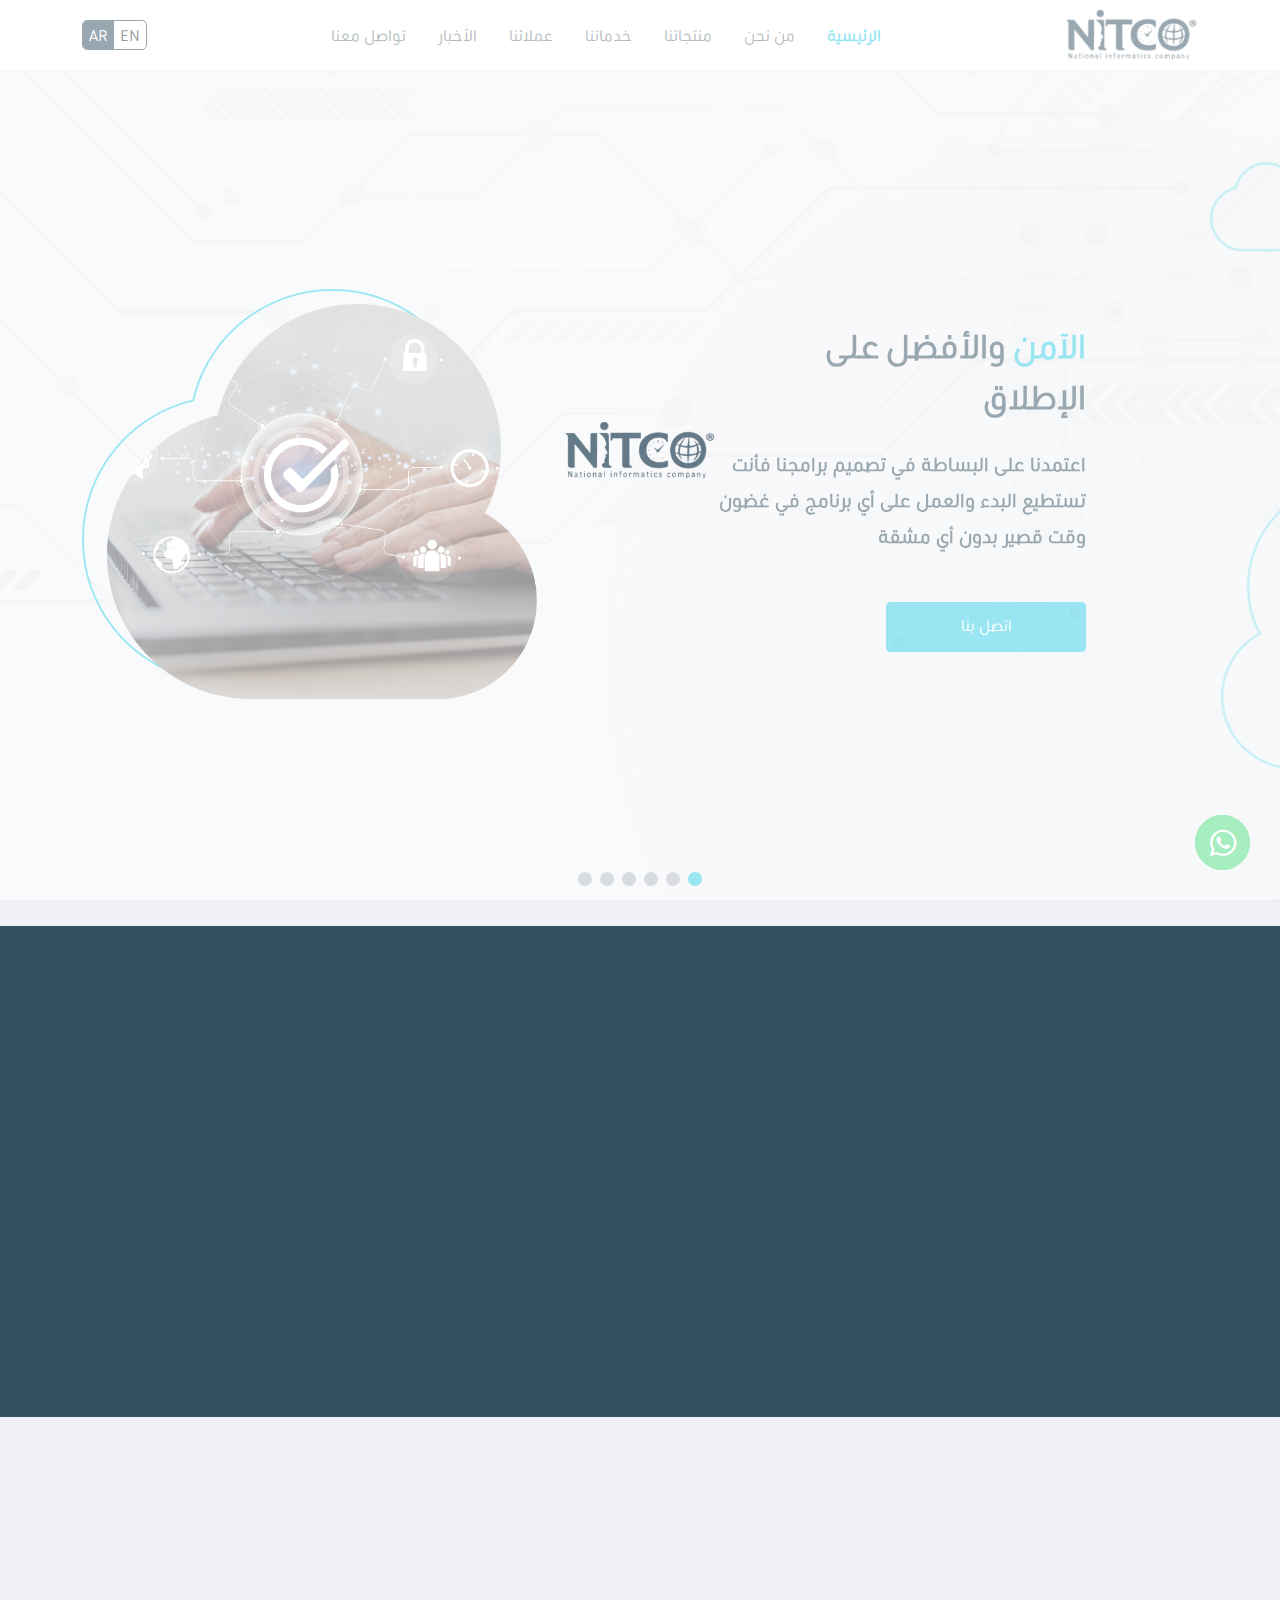
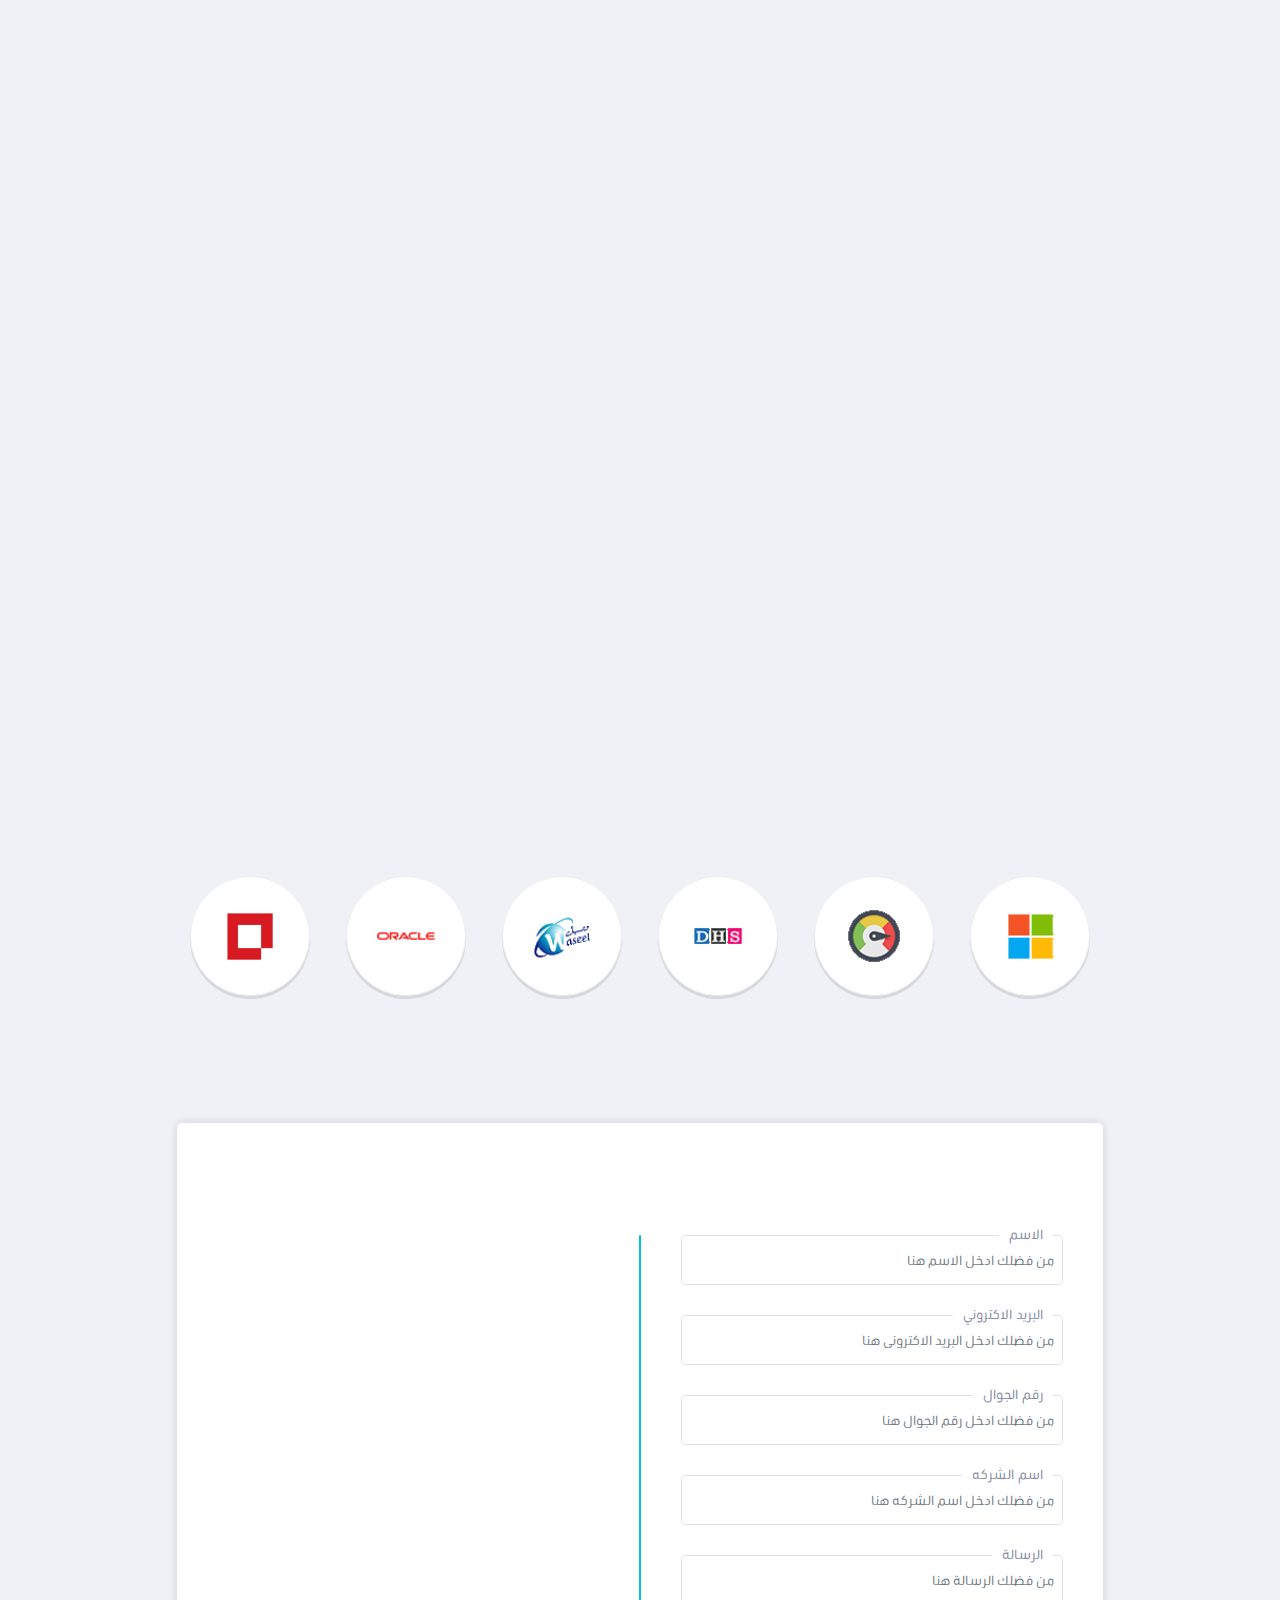
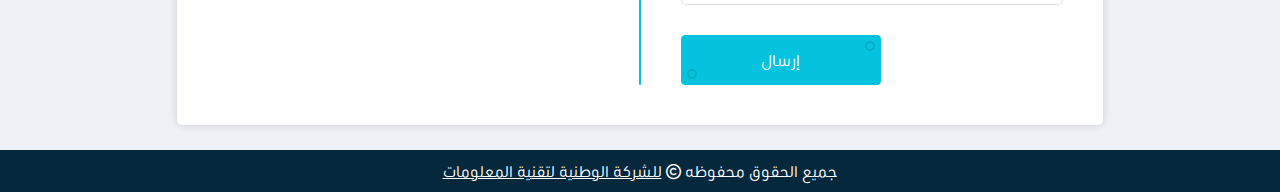
<file: index.html>
<!doctype html>
<html lang="ar">

<head>
    <!-- Required meta tags -->
    <meta charset="utf-8">
    <meta name="viewport" content="width=device-width, initial-scale=1, maximum-scale=1, user-scalable=no">
    <!-- Bootstrap CSS -->
    <link rel="stylesheet" href="css/bootstrap.min.css">
    <link rel="stylesheet" href="css/all.min.css">
    <link rel="stylesheet" href="css/animate.css">
    <!-- plugins CSS -->
    <link rel="stylesheet" href="plugins/owl-carousel/css/owl.carousel.min.css">
    <!-- my CSS -->
    <link rel="stylesheet" href="css/style.css">
    <!-- <link rel="stylesheet" href="css/style-ltr.css"> -->
    <title></title>
    <!-- title logo -->
    <link rel="icon" href="imgs/logo.png" type="image/x-icon" />
</head>

<body>

    <header>
        <div class="container">
            <div class="d-flex justify-content-between align-items-center">
                <a href="index.html"><img src="imgs/logo.png" class="the_logo"></a>
                <ul class="nav_bar">
                    <li><a href="index.html">الرئيسية</a></li>
                    <li><a href="who_we.html">من نحن</a></li>
                    <li><a href="#" data-link="OurProducts_">منتجاتنا</a></li>
                    <li><a href="#" data-link="OurServices_">خدماتنا</a></li>
                    <li><a href="#" data-link="OurCustomers_">عملائنا</a></li>
                    <li><a href="News.html">الأخبار</a></li>
                    <li><a href="contact_us.html">تواصل معنا</a></li>
                </ul>
                <div class="d-flex align-items-center gap-2">
                    <div class="lang_">
                        <button type="button" class="btn_">EN</button>
                        <button type="button" class="btn_ active">AR</button>
                    </div>
                    <div class="close-open-nav">
                        <div>
                            <span></span>
                            <span></span>
                            <span></span>
                        </div>
                    </div>
                </div>
            </div>
        </div>
    </header>
    <!-- Start body-content -->
    <div class="body-content">
        <section class="outerOwl-index">
            <div class="owl-index owl-carousel owl-theme">
                <div class="item">
                    <div class="container">
                        <div class="infoOwl-index">
                            <div class="info_text">
                                <h2 class="f-b main-color mb-4 lh-16"><span class="main-color_">الآمن</span> والأفضل على الإطلاق</h2>
                                <p class="main-color font-18 mb-5 f-b lh-2">
                                    اعتمدنا على البساطة في تصميم برامجنا فأنت تستطيع البدء والعمل على أي برنامج في غضون وقت قصير بدون أي مشقة
                                </p>
                                <a href="#" data-link="ContactUs_" class="btn-main">اتصل بنا</a>
                            </div>
                            <div class="img_">
                                <img src="imgs/cloud.png" class="img_1">
                                <img src="imgs/slide1.png" class="img_2 MoveI">
                            </div>
                        </div>
                    </div>
                </div>
                <div class="item">
                    <div class="container">
                        <div class="infoOwl-index">
                            <div class="info_text">
                                <h2 class="f-b main-color_ mb-4 lh-16">إي كير بلاس</h2>
                                <p class="main-color font-18 mb-5 f-b lh-2">
                                    إدارة العيادات والمراكز الطبية والمستشفيات من خلال لوحة تحكم سهلة بسيطة يمكك الإدارة عن بعد
                                </p>
                                <a href="#" data-link="ContactUs_" class="btn-main">اتصل بنا</a>
                            </div>
                            <div class="img_">
                                <img src="imgs/cloud.png" class="img_1">
                                <img src="imgs/slide2.png" class="img_2 MoveI">
                            </div>
                        </div>
                    </div>
                </div>
                <div class="item">
                    <div class="container">
                        <div class="infoOwl-index">
                            <div class="info_text">
                                <h2 class="f-b main-color mb-4 lh-16"><span class="main-color_">الفوترة</span> الإلكترونية</h2>
                                <p class="main-color font-18 mb-5 f-b lh-2">
                                    إدارة العيادات والمراكز الطبية والمستشفيات من خلال لوحة تحكم سهلة بسيطة يمكك الإدارة عن بعد
                                </p>
                                <a href="#" data-link="ContactUs_" class="btn-main">اتصل بنا</a>
                            </div>
                            <div class="img_">
                                <img src="imgs/cloud.png" class="img_1">
                                <img src="imgs/slide3.png" class="img_2 MoveI">
                            </div>
                        </div>
                    </div>
                </div>
                <div class="item">
                    <div class="container">
                        <div class="infoOwl-index">
                            <div class="info_text">
                                <h2 class="f-b main-color mb-4 lh-16">الربط مع <span class="main-color_">رصد</span></h2>
                                <p class="main-color font-18 mb-5 f-b lh-2">
                                    من احدى مزايا  آي كير انه يتيح لك الربط مع رصد, تجنب الغرامات باقتناء نظام آي كير
                                </p>
                                <a href="#" data-link="ContactUs_" class="btn-main">اتصل بنا</a>
                            </div>
                            <div class="img_">
                                <img src="imgs/cloud.png" class="img_1">
                                <img src="imgs/slide4.png" class="img_2 MoveI">
                            </div>
                        </div>
                    </div>
                </div>
                <div class="item">
                    <div class="container">
                        <div class="infoOwl-index">
                            <div class="info_text">
                                <h2 class="f-b main-color mb-4 lh-16">الربط مع <span class="main-color_">نفيس</span></h2>
                                <p class="main-color font-18 mb-5 f-b lh-2">
                                    يمكنك الآن الإشتراك في نظام إي كير للتمتع بميزة ربط التأمين مع نفيس
                                </p>
                                <a href="#" data-link="ContactUs_" class="btn-main">اتصل بنا</a>
                            </div>
                            <div class="img_">
                                <img src="imgs/cloud.png" class="img_1">
                                <img src="imgs/slide5.png" class="img_2 MoveI">
                            </div>
                        </div>
                    </div>
                </div>
                <div class="item">
                    <div class="container">
                        <div class="infoOwl-index">
                            <div class="info_text">
                                <h2 class="f-b main-color mb-4 lh-16">نتكو الآن في <span class="main-color_">مصر</span></h2>
                                <p class="main-color font-18 mb-5 f-b lh-2">
                                    خبرة <span class="main-color_">33</span> عام في السوق السعودي والآن ننقل خبراتنا لمصر                                
                                </p>
                                <a href="#" data-link="ContactUs_" class="btn-main">اتصل بنا</a>
                            </div>
                            <div class="img_">
                                <img src="imgs/cloud.png" class="img_1">
                                <img src="imgs/slide6.png" class="img_2 MoveI">
                            </div>
                        </div>
                    </div>
                </div>
            </div>
            <img src="imgs/panerOwlIndex.png" class="panerOwl-index MoveI">
        </section>
        <section class="sec-marg overflow-hidden" id="OurProducts_">
            <div class="ourProductsMask_ sec-padd" style="background-image: url('imgs/Mask-product.png');">
                <div class="container">
                    <div class="row justify-content-center">
                        <div class="col-lg-10">
                            <div class="theTitle text-center mb-4">
                                <h5 class="f-b text-white wow bounceIn" data-wow-duration="2s">منتجاتنا</h5>
                                <p class="text-white wow fadeIn" data-wow-duration="2s">قد قمنا بفضل الله بإنجاز الكثير من البرامج التجارية والخدمية حتى تغطي الكثير من متطلبات السوق العربي</p>
                            </div>
                            <div class="row">
                                <div class="col-lg-3 col-6">
                                    <div class="box-product_ wow fadeIn" data-wow-duration="2s">
                                        <img src="imgs/prod_1.png">
                                        <div class="f-b">F-care</div>
                                        <p class="font-13">نظام إدارة الحسابات</p>
                                        <div class="info_">
                                            <div>
                                                <div class="f-b">F-care</div>
                                                <p class="font-13">نظام إدارة الحسابات</p>
                                            </div>
                                            <a href="system_3.html" class="btn-main">المزيد</a>
                                        </div>
                                    </div>
                                </div>
                                <div class="col-lg-3 col-6">
                                    <div class="box-product_ wow fadeIn" data-wow-duration="2s">
                                        <img src="imgs/prod_6.png">
                                        <div class="f-b">E-care</div>
                                        <p class="font-13">نظام إدارة المراكز الطبية</p>
                                        <div class="info_">
                                            <div>
                                                <div class="f-b">E-care</div>
                                                <p class="font-13">نظام إدارة المراكز الطبية</p>
                                            </div>
                                            <a href="system_1.html" class="btn-main">المزيد</a>
                                        </div>
                                    </div>
                                </div>
                                <div class="col-lg-3 col-6">
                                    <div class="box-product_ wow fadeIn" data-wow-duration="2s">
                                        <img src="imgs/prod_2.png">
                                        <div class="f-b">H-care</div>
                                        <p class="font-13">نظام إدارة الموارد البشرية</p>
                                        <div class="info_">
                                            <div>
                                                <div class="f-b">H-care</div>
                                                <p class="font-13">نظام إدارة الموارد البشرية</p>
                                            </div>
                                            <a href="system_4.html" class="btn-main">المزيد</a>
                                        </div>
                                    </div>
                                </div>
                                <div class="col-lg-3 col-6">
                                    <div class="box-product_ wow fadeIn" data-wow-duration="2s">
                                        <img src="imgs/prod_8.png">
                                        <div class="f-b">S-care</div>
                                        <p class="font-13">إداراة صلاحيات المستخدمين</p>
                                        <div class="info_">
                                            <div>
                                                <div class="f-b">S-care</div>
                                                <p class="font-13">إدارة صلاحيات المستخدمين</p>
                                            </div>
                                            <a href="#" class="btn-main">المزيد</a>
                                        </div>
                                    </div>
                                </div>
                                <div class="col-lg-3 col-6">
                                    <div class="box-product_ wow fadeIn" data-wow-duration="2s">
                                        <img src="imgs/prod_3.png">
                                        <div class="f-b">Nitco training</div>
                                        <p class="font-13">نظام التدريب المباشر</p>
                                        <div class="info_">
                                            <div>
                                                <div class="f-b">Nitco training</div>
                                                <p class="font-13">نظام التدريب المباشر</p>
                                            </div>
                                            <a href="#" class="btn-main">المزيد</a>
                                        </div>
                                    </div>
                                </div>
                                <div class="col-lg-3 col-6">
                                    <div class="box-product_ wow fadeIn" data-wow-duration="2s">
                                        <img src="imgs/prod_7.png">
                                        <div class="f-b">Arcdox</div>
                                        <p class="font-13">نظام إدارة الأرشفة الإلكترونية</p>
                                        <div class="info_">
                                            <div>
                                                <div class="f-b">Arcdox</div>
                                                <p class="font-13">نظام إدارة الأرشفة الإلكترونية</p>
                                            </div>
                                            <a href="system_6.html" class="btn-main">المزيد</a>
                                        </div>
                                    </div>
                                </div>
                                <div class="col-lg-3 col-6">
                                    <div class="box-product_ wow fadeIn" data-wow-duration="2s">
                                        <img src="imgs/prod_5.png">
                                        <div class="f-b">I-care</div>
                                        <p class="font-13">نظام إدارة الصيدلية والمخزون</p>
                                        <div class="info_">
                                            <div>
                                                <div class="f-b">Arcdox</div>
                                                <p class="font-13">نظام إدارة الصيدلية والمخزون</p>
                                            </div>
                                            <a href="system_2.html" class="btn-main">المزيد</a>
                                        </div>
                                    </div>
                                </div>
                                <div class="col-lg-3 col-6">
                                    <div class="box-product_ wow fadeIn" data-wow-duration="2s">
                                        <img src="imgs/prod_4.png">
                                        <div class="f-b">Tabebcom</div>
                                        <p class="font-13">طبيبكم</p>
                                        <div class="info_">
                                            <div>
                                                <div class="f-b">Tabebcom</div>
                                                <p class="font-13">طبيبكم</p>
                                            </div>
                                            <a href="system_5.html" class="btn-main">المزيد</a>
                                        </div>
                                    </div>
                                </div>
                            </div>
                        </div>
                    </div>
                    <!-- <div class="AllouterCircleProduct">
                        <div class="outerCircleProduct">
                            <div class="circleProduct">
                                <aside>
                                    <a href="system_3.html" class="Link_">
                                        <img src="imgs/prod_1.png">
                                        <div>F-care</div>
                                        <p class="font-11">نظام إدارة الحسابات</p>
                                    </a>
                                </aside>
                                <aside>
                                    <a href="system_4.html" class="Link_">
                                        <img src="imgs/prod_2.png">
                                        <div>H-care</div>
                                        <p class="font-11">نظام إدارة الموارد البشرية</p>
                                    </a>
                                </aside>
                                <aside>
                                    <a href="#" class="Link_">
                                        <img src="imgs/prod_3.png">
                                        <div>Nitco training</div>
                                        <p class="font-11">نظام التدريب المباشر</p>
                                    </a>
                                </aside>
                                <aside>
                                    <a href="system_5.html" class="Link_">
                                        <img src="imgs/prod_4.png">
                                        <div>Tabebcom</div>
                                        <p class="font-11">طبيبكم</p>
                                    </a>
                                </aside>
                                <div class="smallCircleProduct">
                                    <aside>
                                        <a href="system_2.html" class="Link_">
                                            <img src="imgs/prod_5.png">
                                            <div>I-care</div>
                                            <p class="font-11">نظام إدارة الصيدلية والمخزون</p>
                                        </a>
                                    </aside>
                                    <aside>
                                        <a href="system_1.html" class="Link_">
                                            <img src="imgs/prod_6.png">
                                            <div>E-care</div>
                                            <p class="font-11">نظام إدارة المراكز الطبية</p>
                                        </a>
                                    </aside>
                                    <aside>
                                        <a href="system_6.html" class="Link_">
                                            <img src="imgs/prod_7.png">
                                            <div>Arcdox</div>
                                            <p class="font-11">نظام إدارة الأرشفة الإلكترونية</p>
                                        </a>
                                    </aside>
                                    <aside>
                                        <a href="#" class="Link_">
                                            <img src="imgs/prod_8.png">
                                            <div>S-care</div>
                                            <p class="font-11">إداراة صلاحيات المستخدمين</p>
                                        </a>
                                    </aside>
                    
                                    <div class="logo_circleProduct">
                                        <img src="imgs/NITCO-W.png" class="MoveI">
                                    </div>
                    
                                </div>
                            </div>
                        </div>
                    </div> -->
                </div>
            </div>
        </section>
        <section class="sec-padd overflow-hidden" id="OurServices_">
            <div class="container">
                <div class="row justify-content-center">
                    <div class="col-lg-10">
                        <div class="theTitle text-center mb-4">
                            <h5 class="f-b main-color wow bounceIn" data-wow-duration="2s">خدماتنا</h5>
                            <!-- <p>تقوم شركة نتكو بتصميم وبرمجة المواقع متوافقة مع محركات البحث وبرمجة النظم وتصميم تطبيقات الجوال واعمال الجرافكس وتقدم افضل استضافة للتطبيقات</p> -->
                        </div>
                        <div class="row">
                            <div class="col-lg-4 col-md-6">
                                <div class="box-service_ wow fadeIn" data-wow-duration="2s">
                                    <div class="Num_">1</div>
                                    <div class="mb-2 f-b main-color_">تطوير تطبيق الويب</div>
                                    <div class="main-color font-13">تقدم شركة نتكو خدماتها فى تطوير الويب يمكنك طلب الخدمة الآن</div>
                                </div>
                            </div>
                            <div class="col-lg-4 col-md-6">
                                <div class="box-service_ wow fadeIn" data-wow-duration="2s">
                                    <div class="Num_">2</div>
                                    <div class="mb-2 f-b main-color_">تطوير تطبيق الجوال</div>
                                    <div class="main-color font-13">تقدم شركة نتكو خدماتها فى تطوير الجوال يمكنك طلب الخدمة الآن</div>
                                </div>
                            </div>
                            <div class="col-lg-4 col-md-6">
                                <div class="box-service_ wow fadeIn" data-wow-duration="2s">
                                    <div class="Num_">3</div>
                                    <div class="mb-2 f-b main-color_">الربط مع نفيس</div>
                                    <div class="main-color font-13">الآن يمكنك الإستمتاع بالعمل فى التأمين الصحي من خلال الربط مع نفيس</div>
                                </div>
                            </div>
                            <div class="col-lg-4 col-md-6">
                                <div class="box-service_ wow fadeIn" data-wow-duration="2s">
                                    <div class="Num_">4</div>
                                    <div class="mb-2 f-b main-color_">CDSS دعم القرار الطبي</div>
                                    <div class="main-color font-13">تسخير الذكاء الإصطناعى لدعم قرار الطبيب فى اتخاذ اجراءات سليمة</div>
                                </div>
                            </div>
                            <div class="col-lg-4 col-md-6">
                                <div class="box-service_ wow fadeIn" data-wow-duration="2s">
                                    <div class="Num_">5</div>
                                    <div class="mb-2 f-b main-color_">PBM إداره منافع الصيدلية</div>
                                    <div class="main-color font-13">المساعدة فى طريقة صرف الأدوية المعطاة لشركات التأمين </div>
                                </div>
                            </div>
                            <div class="col-lg-4 col-md-6">
                                <div class="box-service_ wow fadeIn" data-wow-duration="2s">
                                    <div class="Num_">6</div>
                                    <div class="mb-2 f-b main-color_">الربط مع نظام التتبع الدوائي رصد</div>
                                    <div class="main-color font-13">نظام تتبع الأدوية</div>
                                </div>
                            </div>
                            <div class="col-lg-4 col-md-6">
                                <div class="box-service_ wow fadeIn" data-wow-duration="2s">
                                    <div class="Num_">7</div>
                                    <div class="mb-2 f-b main-color_">التكامل مع الفاتورة الإلكترونية</div>
                                    <div class="main-color font-13">جميع أنظمة نتكو مرتبطة مباشرة مع هيئة الزكاة والضريبة والجمارك</div>
                                </div>
                            </div>
                            <div class="col-lg-4 col-md-6">
                                <div class="box-service_ wow fadeIn" data-wow-duration="2s">
                                    <div class="Num_">8</div>
                                    <div class="mb-2 f-b main-color_">الربط مع الأجهزة المختلفة</div>
                                    <div class="main-color font-13">لدى كل مجمع مجموعة أجهزة طبية يمكن ربطها مع السيستم مثل إجهزة التحليل المخبري وأجهزة التصوير الإشعاعى</div>
                                </div>
                            </div>
                            <div class="col-lg-4 col-md-6">
                                <div class="box-service_ wow fadeIn" data-wow-duration="2s">
                                    <div class="Num_">9</div>
                                    <div class="mb-2 f-b main-color_">الربط مع أجهزة الدفع الإلكتروني POS</div>
                                    <div class="main-color font-13">وفر وقت الإستقبال واربط أجهزة نقاط البيع بالسداد الإلكتروني تجنبا للخطأ</div>
                                </div>
                            </div>
                        </div>
                    </div>
                </div>
            </div>
        </section>
        <section class="sec-padd sec-marg overflow-hidden" id="OurNews_">
            <div class="container">
                <div class="row justify-content-center">
                    <div class="col-lg-10">
                        <div class="d-flex flex-wrap justify-content-between gap-3">
                            <div class="item_statistics wow fadeIn" data-wow-duration="2s" style="visibility: visible; animation-name: zoomIn;">
                                <h6>
                                    <span class="counter">2,000,000</span>
                                    <span>+</span>
                                </h6>
                                <div>مريض يتم التعامل معهم</div>
                            </div>
                            <div class="item_statistics wow fadeIn" data-wow-duration="2s" style="visibility: visible; animation-name: zoomIn;">
                                <h6>
                                    <span class="counter">500</span>
                                    <span>+</span>
                                </h6>
                                <div>مركز طبي</div>
                            </div>
                            <div class="item_statistics wow fadeIn" data-wow-duration="2s" style="visibility: visible; animation-name: zoomIn;">
                                <h6>
                                    <span class="counter">10</span>
                                    <span>+</span>
                                </h6>
                                <div>دول حول العالم</div>
                            </div>
                        </div>
                    </div>
                </div>
            </div>
        </section>
        <section class="sec-padd overflow-hidden" id="OurCustomers_">
            <div class="container">
                <div class="row justify-content-center">
                    <div class="col-lg-10">
                        <div class="theTitle text-center mb-4">
                            <h5 class="f-b main-color wow bounceIn" data-wow-duration="2s">شركاء النجاح</h5>
                            <p class="wow fadeIn" data-wow-duration="2s">قمنا بأختيار بعض من عملائنا الكرام شركاء النجاح الذين نتشرف بخدمتهم ودعمهم وتقديم خدماتنا إليهم</p>
                        </div>
                        <div class="partners-carousel owl-carousel owl-theme">
                            <div class="item">
                                <div class="partners-item">
                                    <img src="imgs/comp1.png" alt="">
                                </div>
                            </div>
                            <div class="item">
                                <div class="partners-item">
                                    <img src="imgs/comp2.png" alt="">
                                </div>
                            </div>
                            <div class="item">
                                <div class="partners-item">
                                    <img src="imgs/comp3.png" alt="">
                                </div>
                            </div>
                            <div class="item">
                                <div class="partners-item">
                                    <img src="imgs/comp4.png" alt="">
                                </div>
                            </div>
                            <div class="item">
                                <div class="partners-item">
                                    <img src="imgs/comp5.png" alt="">
                                </div>
                            </div>
                            <div class="item">
                                <div class="partners-item">
                                    <img src="imgs/comp6.png" alt="">
                                </div>
                            </div>
                            <div class="item">
                                <div class="partners-item">
                                    <img src="imgs/comp7.png" alt="">
                                </div>
                            </div>
                        </div>
                        <a href="#" class="btn-main btn-main-w mx-auto mt-4 wow fadeIn" data-wow-duration="2s">المزيد من شركائنا</a>
                    </div>
                </div>
            </div>
        </section>
        <section class="sec-padd overflow-hidden" id="ContactUs_">
            <div class="container">
                <div class="row justify-content-center">
                    <div class="col-lg-10">
                        <div class="contact_usBox">
                            <div class="theTitle text-center mb-5">
                                <h5 class="f-b main-color_ m-0 wow bounceIn" data-wow-duration="2s">تواصل معنا</h5>
                            </div>
                            <div class="formContact_us">
                                <div>
                                    <form class="form-content">
                                        <div class="form-group">
                                            <input type="text" class="form-control" placeholder="من فضلك ادخل الاسم هنا">
                                            <label>الاسم</label>
                                        </div>
                                        <div class="form-group">
                                            <input type="email" class="form-control" placeholder="من فضلك ادخل البريد الاكتروني هنا">
                                            <label>البريد الاكتروني</label>
                                        </div>
                                        <div class="form-group">
                                            <input type="tel" class="form-control" placeholder="من فضلك ادخل رقم الجوال هنا">
                                            <label>رقم الجوال</label>
                                        </div>
                                        <div class="form-group">
                                            <input type="text" class="form-control" placeholder="من فضلك ادخل اسم الشركه هنا">
                                            <label>اسم الشركه</label>
                                        </div>
                                        <div class="form-group">
                                            <input type="text" class="form-control" placeholder="من فضلك الرسالة هنا">
                                            <label>الرسالة</label>
                                        </div>
    
                                        <button type="submit" class="btn-main me-auto">إرسال</button>
    
                                    </form>
                                </div>
                                <span class="oR"></span>
                                <div class="info_contact_us">
                                    <div class="wow fadeIn" data-wow-duration="2s">
                                        <img src="imgs/buying.png">
                                        <div>
                                            <h6 class="f-b mb-1">المبيعات</h6>
                                            <p>وتساب <a href="https://wa.me/966590484680" class="under-line" target="_blank">+966 59 048 4680</a> , <a href="https://wa.me/201025013097" class="under-line" target="_blank">+2 010 250 130 97</a></p>
                                        </div>
                                    </div>
                                    <div class="wow fadeIn" data-wow-duration="2s">
                                        <img src="imgs/location.png">
                                        <div>
                                            <h6 class="f-b mb-1">العنوان</h6>
                                            <div>
                                                <p>الفرع الرئيسى: معهد الاداره العامه الملز- وحده 10 الرياض  7445-12629 , المملكه العربيه السعوديه 3655 .</p>
                                                <p>فرع جمهورية مصر العربية: الدقهليه –45 عمرو بن العاص متفرع من احمد ماهر .</p>
                                            </div>
                                        </div>
                                    </div>
                                    <div class="wow fadeIn" data-wow-duration="2s">
                                        <img src="imgs/email.png">
                                        <div>
                                            <h6 class="f-b mb-1">البريد الالكتروني</h6>
                                            <p><a href="mailto:info@Nitcotek.com" class="under-line">info@Nitcotek.com</a> , <a href="mailto:support@Nitcotek.com" class="under-line">support@Nitcotek.com</a></p>
                                        </div>
                                    </div>
                                                                        
                                    <div class="wow fadeIn" data-wow-duration="2s">
                                        <img src="imgs/phone.png">
                                        <div>
                                            <h6 class="f-b mb-1">المحمول</h6>
                                            <p><a href="tel:+966583503487" class="under-line">+966 58 350 3487</a></p>
                                            <p><a href="tel:+201025013097" class="under-line">+2 010 250 130 97</a></p>
                                        </div>
                                    </div>
                                </div>
                            </div>
                        </div>
                    </div>
                </div>
            </div>
        </section>
    </div>

    <footer>
        <div class="container">
            <div>جميع الحقوق محفوظه <i class="far fa-copyright"></i> <a href="index.html" class="under-line">للشركة الوطنية لتقنية المعلومات</a></div>
        </div>
    </footer>


    <a href="https://wa.me/201025013097" target="_blank" class="icon_whatsapp">
        <i class="fab fa-whatsapp"></i>
    </a>

    <a class="back-to-top"><i class="fas fa-arrow-up"></i></a>
    <!--========================== Start Loading Page ======================-->

    <div class="loader">
        <img src="imgs/logo.png" alt="">
    </div>

    <!--========================= End Loading Page =========================-->

    <!-- jQuery first, then Popper.js, then Bootstrap JS -->
    <script src="js/jquery-3.6.0.min.js"></script>
    <script src="js/bootstrap.bundle.min.js"></script>
    <script src="js/wow.min.js"></script>

    <!-- plugins JS -->
    <script src="plugins/owl-carousel/js/owl.carousel.min.js"></script>
    <script src="plugins/countup/jquery.countup.min.js"></script>
    <script src="plugins/countup/jquery.waypoints.min.js"></script>

    <!-- my JS -->
    <script src="js/main.js"></script>
</body>

</html>
</file>
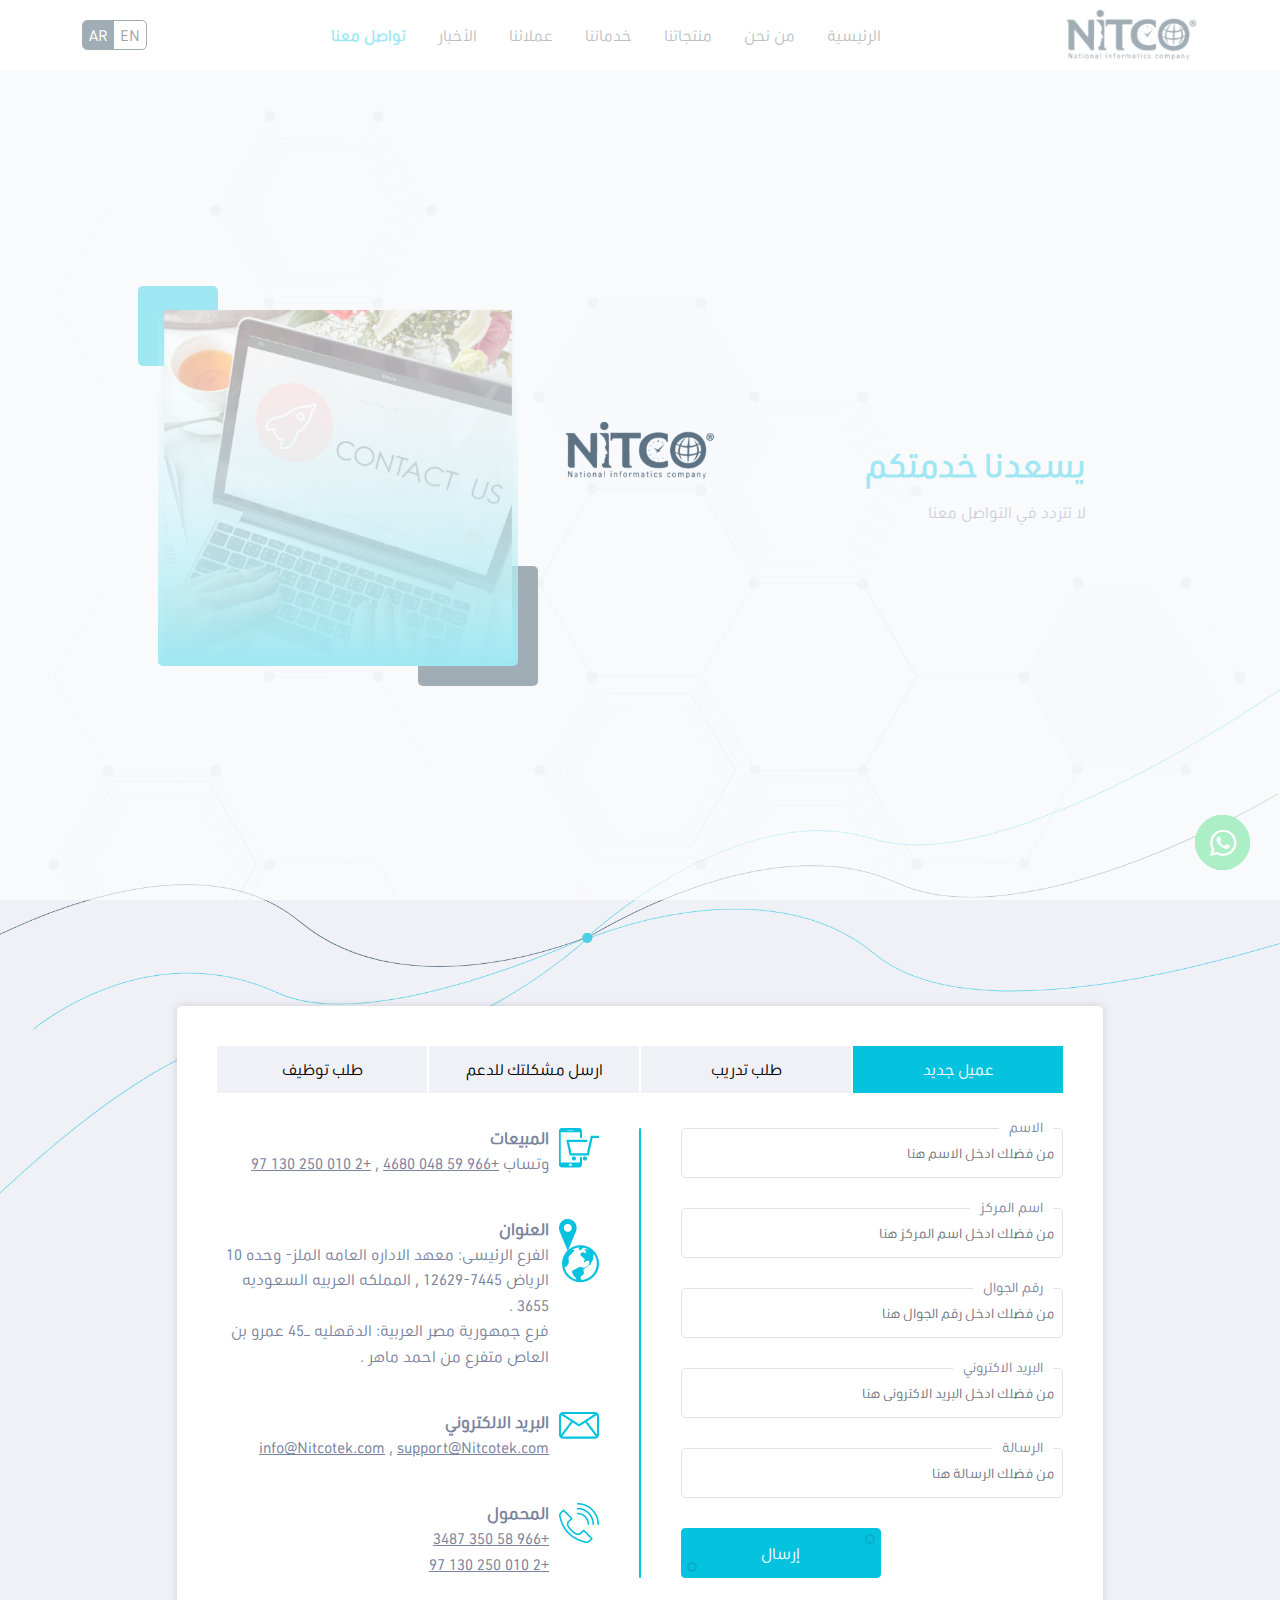
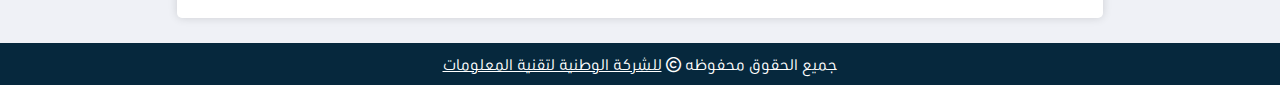
<file: contact_us.html>
<!doctype html>
<html lang="ar">

<head>
    <!-- Required meta tags -->
    <meta charset="utf-8">
    <meta name="viewport" content="width=device-width, initial-scale=1, maximum-scale=1, user-scalable=no">
    <!-- Bootstrap CSS -->
    <link rel="stylesheet" href="css/bootstrap.min.css">
    <link rel="stylesheet" href="css/all.min.css">
    <link rel="stylesheet" href="css/animate.css">
    <!-- plugins CSS -->
    <link rel="stylesheet" href="plugins/owl-carousel/css/owl.carousel.min.css">
    <!-- my CSS -->
    <link rel="stylesheet" href="css/style.css">
    <!-- <link rel="stylesheet" href="css/style-ltr.css"> -->
    <title></title>
    <!-- title logo -->
    <link rel="icon" href="imgs/logo.png" type="image/x-icon" />
</head>

<body>
    
    <header>
        <div class="container">
            <div class="d-flex justify-content-between align-items-center">
                <a href="index.html"><img src="imgs/logo.png" class="the_logo"></a>
                <ul class="nav_bar">
                    <li><a href="index.html">الرئيسية</a></li>
                    <li><a href="who_we.html">من نحن</a></li>
                    <li><a href="#" data-link="OurProducts_">منتجاتنا</a></li>
                    <li><a href="#" data-link="OurServices_">خدماتنا</a></li>
                    <li><a href="#" data-link="OurCustomers_">عملائنا</a></li>
                    <li><a href="News.html">الأخبار</a></li>
                    <li><a href="contact_us.html">تواصل معنا</a></li>
                </ul>
                <div class="d-flex align-items-center gap-2">
                    <div class="lang_">
                        <button type="button" class="btn_">EN</button>
                        <button type="button" class="btn_ active">AR</button>
                    </div>
                    <div class="close-open-nav">
                        <div>
                            <span></span>
                            <span></span>
                            <span></span>
                        </div>
                    </div>
                </div>
            </div>
        </div>
    </header>
    <!-- Start body-content -->
    <div class="body-content">

        <section>
            <div class="container">
                <div class="paner-Page_">
                    <div class="info_text">
                        <h2 class="f-b main-color_ mb-3">يسعدنا خدمتكم</h2>
                        <p>لا تتردد في التواصل معنا</p>
                    </div>

                    <div class="imgPaner-Page">
                        <div class="Theimg_ MoveI">
                            <img src="imgs/contactUs.png" class="img_">
                            <img src="imgs/layout_.png" class="img_">
                        </div>
                    </div>
                </div>
            </div>
        </section>

        <section class="sahm_">
            <img src="imgs/sahm_.png" class="img-fluid w-100" >
        </section>

        <section class="sec-padd">
            <div class="container">
                <div class="row justify-content-center">
                    <div class="col-lg-10">
                        <div class="contact_usBox">
                            <ul class="nav tabsContactUs">
                                <button class="btn_ active" data-bs-toggle="pill" data-bs-target="#pills-form1" type="button">عميل جديد</button>
                                <button class="btn_"  data-bs-toggle="pill" data-bs-target="#pills-form2" type="button">طلب تدريب</button>
                                <button class="btn_" data-bs-toggle="pill" data-bs-target="#pills-form3" type="button">ارسل مشكلتك للدعم</button>
                                <button class="btn_" data-bs-toggle="pill" data-bs-target="#pills-form4" type="button">طلب توظيف</button>
                            </ul>

                            <div class="formContact_us">
                                <div class="tab-content">
                                    <div class="tab-pane fade show active" id="pills-form1">
                                        <form class="form-content">
                                            <div class="form-group">
                                                <input type="text" class="form-control" placeholder="من فضلك ادخل الاسم هنا">
                                                <label>الاسم</label>
                                            </div>
                                            <div class="form-group">
                                                <input type="text" class="form-control" placeholder="من فضلك ادخل اسم المركز هنا">
                                                <label>اسم المركز</label>
                                            </div>
                                            <div class="form-group">
                                                <input type="tel" class="form-control" placeholder="من فضلك ادخل رقم الجوال هنا">
                                                <label>رقم الجوال</label>
                                            </div>
                                            <div class="form-group">
                                                <input type="email" class="form-control" placeholder="من فضلك ادخل البريد الاكتروني هنا">
                                                <label>البريد الاكتروني</label>
                                            </div>
                                            <div class="form-group">
                                                <input type="text" class="form-control" placeholder="من فضلك الرسالة هنا">
                                                <label>الرسالة</label>
                                            </div>
                                            <button type="submit" class="btn-main me-auto">إرسال</button>
                                        </form>
                                    </div>
                                    <div class="tab-pane fade" id="pills-form2">
                                        <form class="form-content">
                                            <div class="form-group">
                                                <input type="text" class="form-control" placeholder="من فضلك ادخل الاسم هنا">
                                                <label>الاسم</label>
                                            </div>
                                            <div class="form-group">
                                                <input type="tel" class="form-control" placeholder="من فضلك ادخل رقم الجوال هنا">
                                                <label>رقم الجوال</label>
                                            </div>
                                            <div class="form-group">
                                                <input type="email" class="form-control" placeholder="من فضلك ادخل البريد الاكتروني هنا">
                                                <label>البريد الاكتروني</label>
                                            </div>
                                            <div class="form-group">
                                                <input type="text" class="form-control" placeholder="من فضلك ادخل اسم المركز هنا">
                                                <label>اسم المركز</label>
                                            </div>
                                            <div class="form-group">
                                                <label>تحتاج تدريب على</label>
                                                <div class="form-control h-auto py-3">
                                                    <div class="d-flex flex-column gap-2">
                                                        <label><input type="checkbox"> <span>الطبى E-care</span></label>
                                                        <label><input type="checkbox"> <span>حسابات F-care</span></label>
                                                        <label><input type="checkbox"> <span>مخازن i-care</span></label>
                                                        <label><input type="checkbox"> <span>شئون موظفين HR</span></label>
                                                    </div>
                                                </div>
                                            </div>

                                            <button type="submit" class="btn-main me-auto">إرسال</button>
                                        </form>
                                    </div>
                                    <div class="tab-pane fade" id="pills-form3">.3..</div>
                                     <div class="tab-pane fade" id="pills-form4">.4..</div>
                                </div>
                                <span class="oR"></span>
                                <div class="info_contact_us">
                                    <div>
                                        <img src="imgs/buying.png">
                                        <div>
                                            <h6 class="f-b mb-1">المبيعات</h6>
                                            <p>وتساب <a href="https://wa.me/966590484680" class="under-line" target="_blank">+966 59 048 4680</a> , <a href="https://wa.me/201025013097" class="under-line" target="_blank">+2 010 250 130 97</a></p>
                                        </div>
                                    </div>
                                    <div>
                                        <img src="imgs/location.png">
                                        <div>
                                            <h6 class="f-b mb-1">العنوان</h6>
                                            <div>
                                                <p>الفرع الرئيسى: معهد الاداره العامه الملز- وحده 10 الرياض  7445-12629 , المملكه العربيه السعوديه 3655 .</p>
                                                <p>فرع جمهورية مصر العربية: الدقهليه –45 عمرو بن العاص متفرع من احمد ماهر .</p>
                                            </div>
                                        </div>
                                    </div>
                                    <div>
                                        <img src="imgs/email.png">
                                        <div>
                                            <h6 class="f-b mb-1">البريد الالكتروني</h6>
                                            <p><a href="mailto:info@Nitcotek.com" class="under-line">info@Nitcotek.com</a> , <a href="mailto:support@Nitcotek.com" class="under-line">support@Nitcotek.com</a></p>
                                        </div>
                                    </div>
                                                                        
                                    <div>
                                        <img src="imgs/phone.png">
                                        <div>
                                            <h6 class="f-b mb-1">المحمول</h6>
                                            <p><a href="tel:+966583503487" class="under-line">+966 58 350 3487</a></p>
                                            <p><a href="tel:+201025013097" class="under-line">+2 010 250 130 97</a></p>
                                        </div>
                                    </div>
                                </div>
                            </div>
                        </div>
                    </div>
                </div>
            </div>
        </section>
    </div>



    <footer>
        <div class="container">
            <div>جميع الحقوق محفوظه <i class="far fa-copyright"></i> <a href="index.html" class="under-line">للشركة الوطنية لتقنية المعلومات</a></div>
        </div>
    </footer>


    <a href="https://wa.me/201025013097" target="_blank" class="icon_whatsapp">
        <i class="fab fa-whatsapp"></i>
    </a>

    <a class="back-to-top"><i class="fas fa-arrow-up"></i></a>
    <!--========================== Start Loading Page ======================-->

    <div class="loader">
        <img src="imgs/logo.png" alt="">
    </div>

    <!--========================= End Loading Page =========================-->

    <!-- jQuery first, then Popper.js, then Bootstrap JS -->
    <script src="js/jquery-3.6.0.min.js"></script>
    <script src="js/bootstrap.bundle.min.js"></script>
    <script src="js/wow.min.js"></script>

    <!-- plugins JS -->
    <script src="plugins/owl-carousel/js/owl.carousel.min.js"></script>
    <script src="plugins/countup/jquery.countup.min.js"></script>
    <script src="plugins/countup/jquery.waypoints.min.js"></script>

    <!-- my JS -->
    <script src="js/main.js"></script>
</body>

</html>
</file>
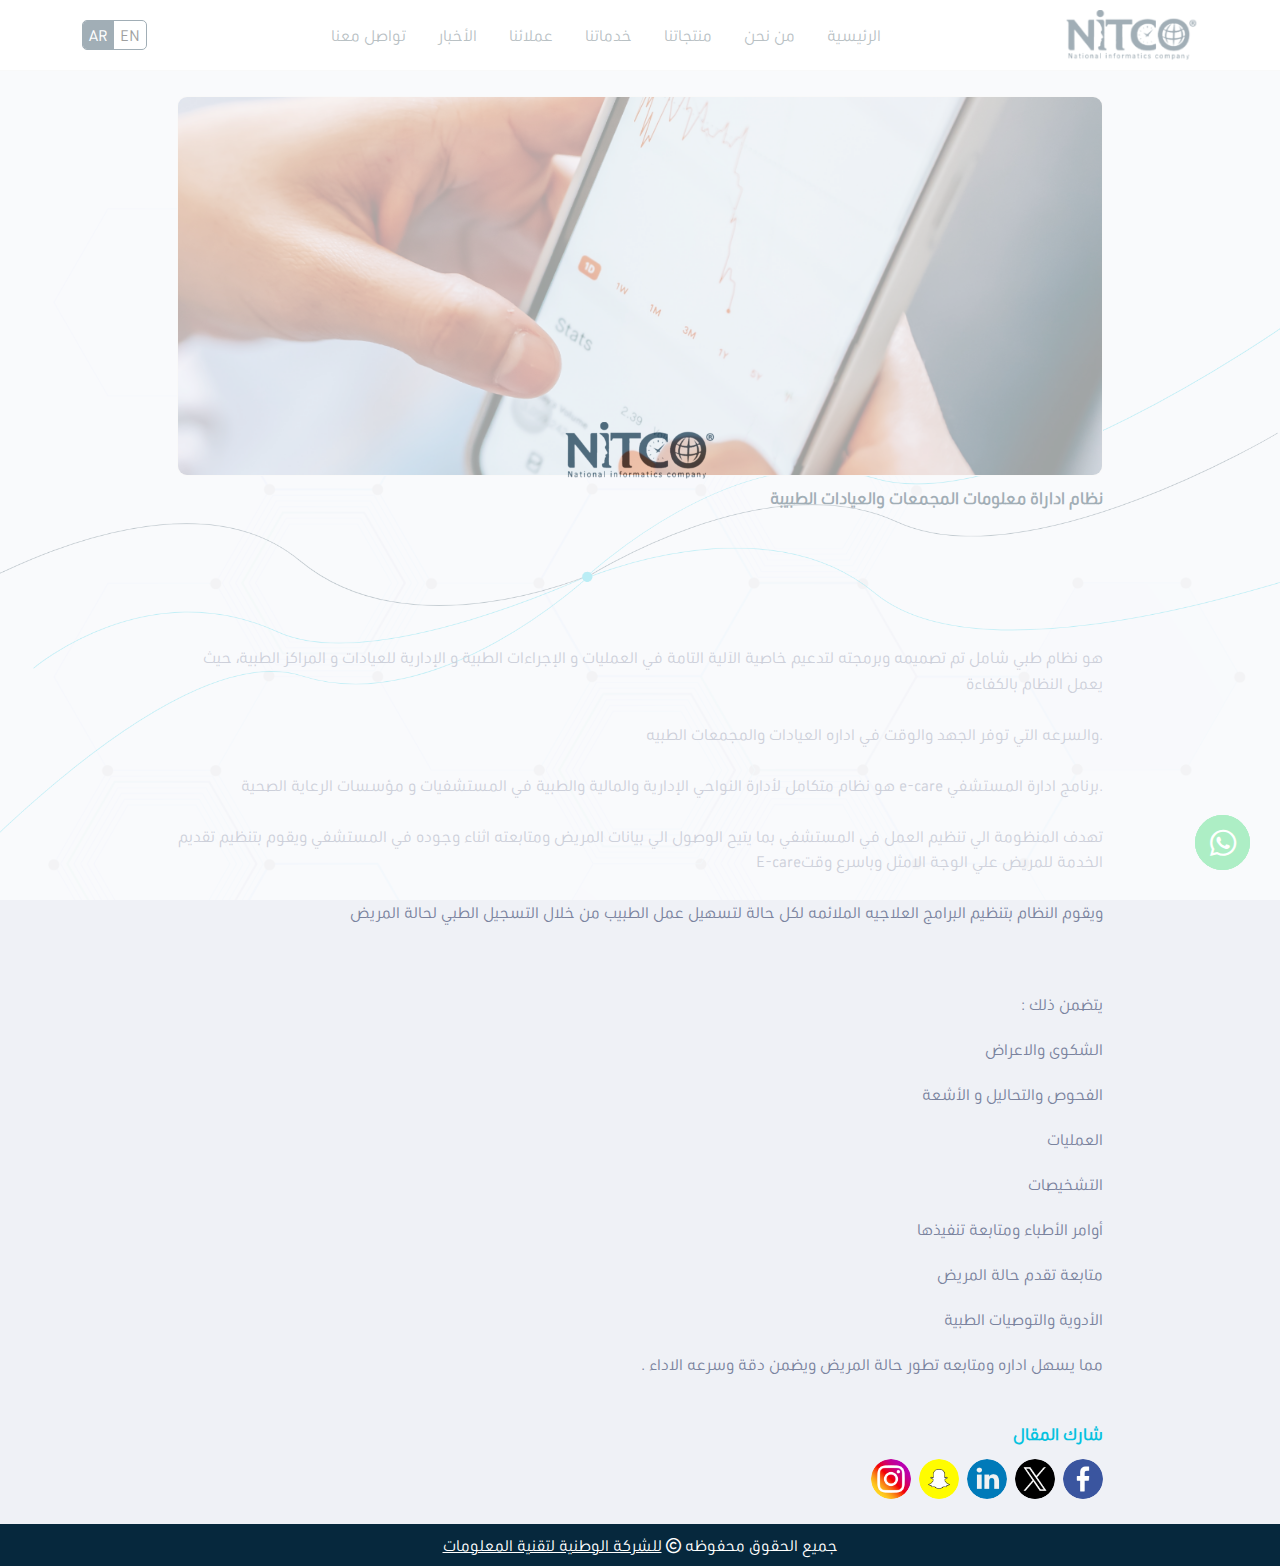
<file: News-details.html>
<!doctype html>
<html lang="ar">

<head>
    <!-- Required meta tags -->
    <meta charset="utf-8">
    <meta name="viewport" content="width=device-width, initial-scale=1, maximum-scale=1, user-scalable=no">
    <!-- Bootstrap CSS -->
    <link rel="stylesheet" href="css/bootstrap.min.css">
    <link rel="stylesheet" href="css/all.min.css">
    <link rel="stylesheet" href="css/animate.css">
    <!-- plugins CSS -->
    <link rel="stylesheet" href="plugins/owl-carousel/css/owl.carousel.min.css">
    <!-- my CSS -->
    <link rel="stylesheet" href="css/style.css">
    <!-- <link rel="stylesheet" href="css/style-ltr.css"> -->
    <title></title>
    <!-- title logo -->
    <link rel="icon" href="imgs/logo.png" type="image/x-icon" />
</head>

<body>

    <header>
        <div class="container">
            <div class="d-flex justify-content-between align-items-center">
                <a href="index.html"><img src="imgs/logo.png" class="the_logo"></a>
                <ul class="nav_bar">
                    <li><a href="index.html">الرئيسية</a></li>
                    <li><a href="who_we.html">من نحن</a></li>
                    <li><a href="#" data-link="OurProducts_">منتجاتنا</a></li>
                    <li><a href="#" data-link="OurServices_">خدماتنا</a></li>
                    <li><a href="#" data-link="OurCustomers_">عملائنا</a></li>
                    <li><a href="News.html">الأخبار</a></li>
                    <li><a href="contact_us.html">تواصل معنا</a></li>
                </ul>
                <div class="d-flex align-items-center gap-2">
                    <div class="lang_">
                        <button type="button" class="btn_">EN</button>
                        <button type="button" class="btn_ active">AR</button>
                    </div>
                    <div class="close-open-nav">
                        <div>
                            <span></span>
                            <span></span>
                            <span></span>
                        </div>
                    </div>
                </div>
            </div>
        </div>
    </header>
    <!-- Start body-content -->
    <div class="body-content">

        <section class="sec-padd">
            <div class="container">
                <div class="row justify-content-center">
                    <div class="col-lg-10">
                        <div>
                            <img src="imgs/Maskservice_.png" class="imgNewsDetails_">
                            <h6 class="main-color f-b">نظام اداراة معلومات المجمعات والعيادات الطبيبة</h6>
                        </div>
                    </div>
                </div>
            </div>
        </section>

        <section class="sahm_">
            <img src="imgs/sahm_.png" class="img-fluid w-100" >
        </section>

        <section class="sec-padd">
            <div class="container">
                <div class="row justify-content-center">
                    <div class="col-lg-10">
                        <div class="mb-5">
                            <p>
                                هو نظام طبي شامل تم تصميمه وبرمجته لتدعيم خاصية الآلية التامة في العمليات و الإجراءات الطبية و الإدارية للعيادات و المراكز الطبية، حيث يعمل النظام بالكفاءة
                                <br><br>
                                .والسرعه التي توفر الجهد والوقت في اداره العيادات والمجمعات الطبيه
                                <br><br>
                                .برنامج ادارة المستشفي e-care  هو نظام متكامل لأدارة النواحي الإدارية والمالية والطبية في المستشفيات و مؤسسات الرعاية الصحية
                                <br><br>
                                تهدف المنظومة الي تنظيم العمل في المستشفي بما يتيح الوصول الي بيانات المريض ومتابعته اثناء وجوده في المستشفي ويقوم بتنظيم تقديم الخدمة للمريض علي الوجة الامثل وباسرع وقتE-care
                                <br><br>
                                ويقوم النظام بتنظيم البرامج العلاجيه الملائمه لكل حالة لتسهيل عمل الطبيب من خلال التسجيل الطبي لحالة المريض
                            </p>
                            <br>
                            <br>
                            <br>
                            يتضمن ذلك :
                            <br>
                            <br>
                            الشكوى والاعراض
                            <br>
                            <br>
                            الفحوص والتحاليل و الأشعة
                            <br>
                            <br>
                            العمليات
                            <br>
                            <br>
                            التشخيصات
                            <br>
                            <br>
                            أوامر الأطباء ومتابعة تنفيذها
                            <br>
                            <br>
                            متابعة تقدم حالة المريض
                            <br>
                            <br>
                            الأدوية والتوصيات الطبية
                            <br>
                            <br>
                            مما يسهل اداره ومتابعه تطور حالة المريض ويضمن دقة وسرعه الاداء .
                        </div>
                        <div>
                            <h6 class="f-b main-color_ mb-3">شارك المقال</h6>
                            <ul class="social_media d-flex flex-wrap gap-2">
                                <li><a href="" class="d-block"><img src="imgs/facebook.png"></a></li>
                                <li><a href="" class="d-block"><img src="imgs/twitter.png"></a></li>
                                <li><a href="" class="d-block"><img src="imgs/linkedin.png"></a></li>
                                <li><a href="" class="d-block"><img src="imgs/snapchat.png"></a></li>
                                <li><a href="" class="d-block"><img src="imgs/instagram.png"></a></li>
                            </ul>
                        </div>
                    </div>
                </div>
            </div>
        </section>
        

    </div>

    <footer>
        <div class="container">
            <div>جميع الحقوق محفوظه <i class="far fa-copyright"></i> <a href="index.html" class="under-line">للشركة الوطنية لتقنية المعلومات</a></div>
        </div>
    </footer>


    <a href="https://wa.me/201025013097" target="_blank" class="icon_whatsapp">
        <i class="fab fa-whatsapp"></i>
    </a>

    <a class="back-to-top"><i class="fas fa-arrow-up"></i></a>
    <!--========================== Start Loading Page ======================-->

    <div class="loader">
        <img src="imgs/logo.png" alt="">
    </div>

    <!--========================= End Loading Page =========================-->

    <!-- jQuery first, then Popper.js, then Bootstrap JS -->
    <script src="js/jquery-3.6.0.min.js"></script>
    <script src="js/bootstrap.bundle.min.js"></script>
    <script src="js/wow.min.js"></script>

    <!-- plugins JS -->
    <script src="plugins/owl-carousel/js/owl.carousel.min.js"></script>
    <script src="plugins/countup/jquery.countup.min.js"></script>
    <script src="plugins/countup/jquery.waypoints.min.js"></script>

    <!-- my JS -->
    <script src="js/main.js"></script>
</body>

</html>
</file>
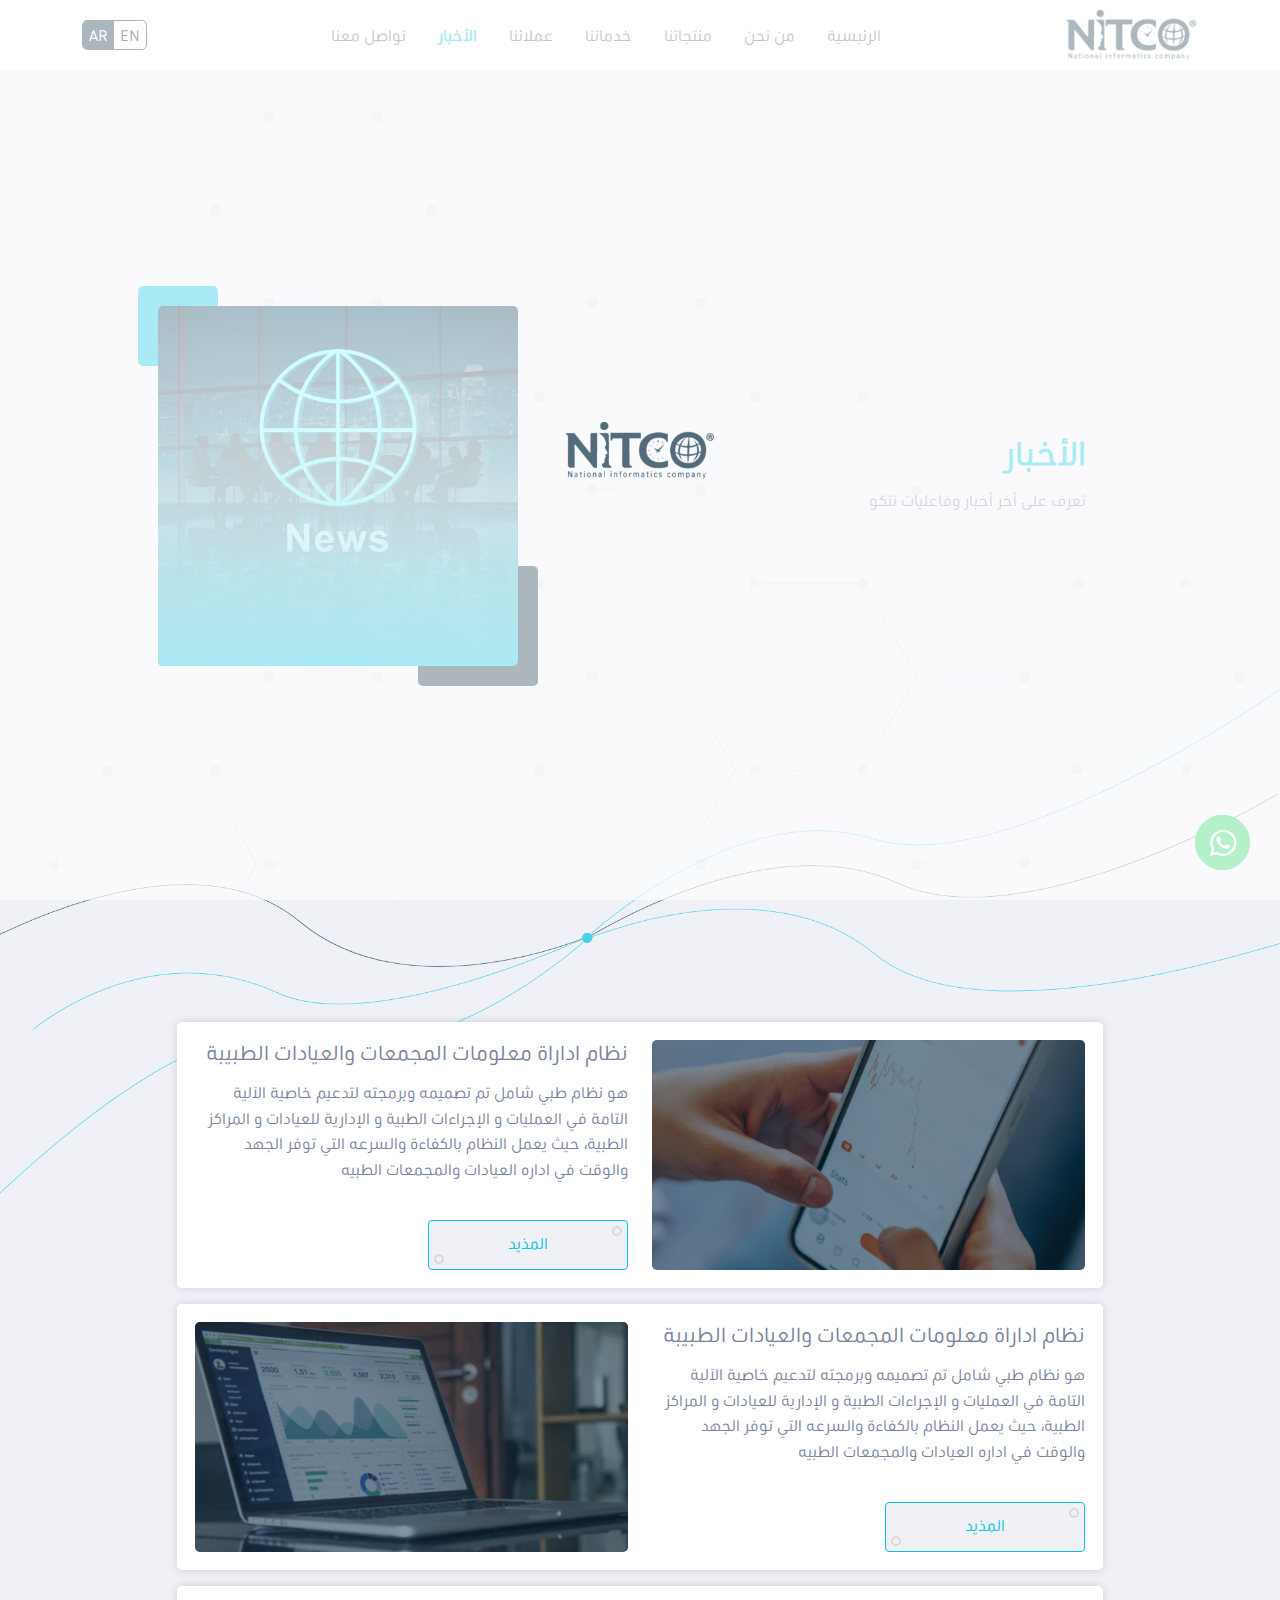
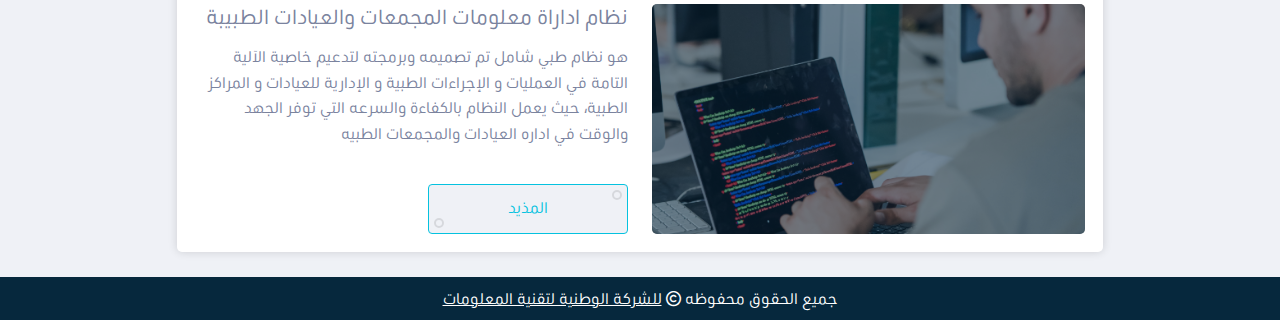
<file: News.html>
<!doctype html>
<html lang="ar">

<head>
    <!-- Required meta tags -->
    <meta charset="utf-8">
    <meta name="viewport" content="width=device-width, initial-scale=1, maximum-scale=1, user-scalable=no">
    <!-- Bootstrap CSS -->
    <link rel="stylesheet" href="css/bootstrap.min.css">
    <link rel="stylesheet" href="css/all.min.css">
    <link rel="stylesheet" href="css/animate.css">
    <!-- plugins CSS -->
    <link rel="stylesheet" href="plugins/owl-carousel/css/owl.carousel.min.css">
    <!-- my CSS -->
    <link rel="stylesheet" href="css/style.css">
    <!-- <link rel="stylesheet" href="css/style-ltr.css"> -->
    <title></title>
    <!-- title logo -->
    <link rel="icon" href="imgs/logo.png" type="image/x-icon" />
</head>

<body>

    <header>
        <div class="container">
            <div class="d-flex justify-content-between align-items-center">
                <a href="index.html"><img src="imgs/logo.png" class="the_logo"></a>
                <ul class="nav_bar">
                    <li><a href="index.html">الرئيسية</a></li>
                    <li><a href="who_we.html">من نحن</a></li>
                    <li><a href="#" data-link="OurProducts_">منتجاتنا</a></li>
                    <li><a href="#" data-link="OurServices_">خدماتنا</a></li>
                    <li><a href="#" data-link="OurCustomers_">عملائنا</a></li>
                    <li><a href="News.html">الأخبار</a></li>
                    <li><a href="contact_us.html">تواصل معنا</a></li>
                </ul>
                <div class="d-flex align-items-center gap-2">
                    <div class="lang_">
                        <button type="button" class="btn_">EN</button>
                        <button type="button" class="btn_ active">AR</button>
                    </div>
                    <div class="close-open-nav">
                        <div>
                            <span></span>
                            <span></span>
                            <span></span>
                        </div>
                    </div>
                </div>
            </div>
        </div>
    </header>
    <!-- Start body-content -->
    <div class="body-content">

        <section>
            <div class="container">
                <div class="paner-Page_">
                    <div class="info_text">
                        <h2 class="f-b main-color_ mb-3">الأخبار</h2>
                        <p class="mb-4">تعرف على أخر أخبار وفاعليات نتكو</p>
                    </div>

                    <div class="imgPaner-Page">
                        <div class="Theimg_ MoveI">
                            <img src="imgs/news.png" class="img_">
                            <img src="imgs/layout_.png" class="img_">
                        </div>
                    </div>
                </div>
            </div>
        </section>

        <section class="sahm_">
            <img src="imgs/sahm_.png" class="img-fluid w-100" >
        </section>

        <section class="sec-padd">
            <div class="container">
                <div class="row justify-content-center">
                    <div class="col-lg-10">
                        <div class="allBox_News">
                            <div class="box_News">
                                <div class="row">
                                    <div class="col-md-6">
                                        <div class="img_">
                                            <img src="imgs/service_1.png">
                                        </div>
                                    </div>
                                    <div class="col-md-6">
                                        <div class="h-100 d-flex flex-column justify-content-between">
                                            <div>
                                                <h5 class="mb-3">نظام اداراة معلومات المجمعات والعيادات الطبيبة</h5>
                                                <p class="info_">
                                                    هو نظام طبي شامل تم تصميمه وبرمجته لتدعيم خاصية الآلية التامة في العمليات و الإجراءات الطبية و الإدارية للعيادات و المراكز الطبية، حيث يعمل النظام بالكفاءة والسرعه التي توفر الجهد والوقت في اداره العيادات والمجمعات الطبيه
                                                </p>
                                            </div>
                                            <a href="News-details.html" class="btn-main btn-main-w mt-2">المذيد</a>
                                        </div>
                                    </div>
                                </div>
                            </div>
                            <div class="box_News">
                                <div class="row">
                                    <div class="col-md-6">
                                        <div class="img_">
                                            <img src="imgs/service_2.png">
                                        </div>
                                    </div>
                                    <div class="col-md-6">
                                        <div class="h-100 d-flex flex-column justify-content-between">
                                            <div>
                                                <h5 class="mb-3">نظام اداراة معلومات المجمعات والعيادات الطبيبة</h5>
                                                <p class="info_">
                                                    هو نظام طبي شامل تم تصميمه وبرمجته لتدعيم خاصية الآلية التامة في العمليات و الإجراءات الطبية و الإدارية للعيادات و المراكز الطبية، حيث يعمل النظام بالكفاءة والسرعه التي توفر الجهد والوقت في اداره العيادات والمجمعات الطبيه
                                                </p>
                                            </div>
                                            <a href="News-details.html" class="btn-main btn-main-w mt-2">المذيد</a>
                                        </div>
                                    </div>
                                </div>
                            </div>
                            <div class="box_News">
                                <div class="row">
                                    <div class="col-md-6">
                                        <div class="img_">
                                            <img src="imgs/service_3.png">
                                        </div>
                                    </div>
                                    <div class="col-md-6">
                                        <div class="h-100 d-flex flex-column justify-content-between">
                                            <div>
                                                <h5 class="mb-3">نظام اداراة معلومات المجمعات والعيادات الطبيبة</h5>
                                                <p class="info_">
                                                    هو نظام طبي شامل تم تصميمه وبرمجته لتدعيم خاصية الآلية التامة في العمليات و الإجراءات الطبية و الإدارية للعيادات و المراكز الطبية، حيث يعمل النظام بالكفاءة والسرعه التي توفر الجهد والوقت في اداره العيادات والمجمعات الطبيه
                                                </p>
                                            </div>
                                            <a href="News-details.html" class="btn-main btn-main-w mt-2">المذيد</a>
                                        </div>
                                    </div>
                                </div>
                            </div>
                        </div>
                    </div>
                </div>
            </div>
        </section>
        

    </div>

    <footer>
        <div class="container">
            <div>جميع الحقوق محفوظه <i class="far fa-copyright"></i> <a href="index.html" class="under-line">للشركة الوطنية لتقنية المعلومات</a></div>
        </div>
    </footer>


    <a href="https://wa.me/201025013097" target="_blank" class="icon_whatsapp">
        <i class="fab fa-whatsapp"></i>
    </a>

    <a class="back-to-top"><i class="fas fa-arrow-up"></i></a>
    <!--========================== Start Loading Page ======================-->

    <div class="loader">
        <img src="imgs/logo.png" alt="">
    </div>

    <!--========================= End Loading Page =========================-->

    <!-- jQuery first, then Popper.js, then Bootstrap JS -->
    <script src="js/jquery-3.6.0.min.js"></script>
    <script src="js/bootstrap.bundle.min.js"></script>
    <script src="js/wow.min.js"></script>

    <!-- plugins JS -->
    <script src="plugins/owl-carousel/js/owl.carousel.min.js"></script>
    <script src="plugins/countup/jquery.countup.min.js"></script>
    <script src="plugins/countup/jquery.waypoints.min.js"></script>

    <!-- my JS -->
    <script src="js/main.js"></script>
</body>

</html>
</file>
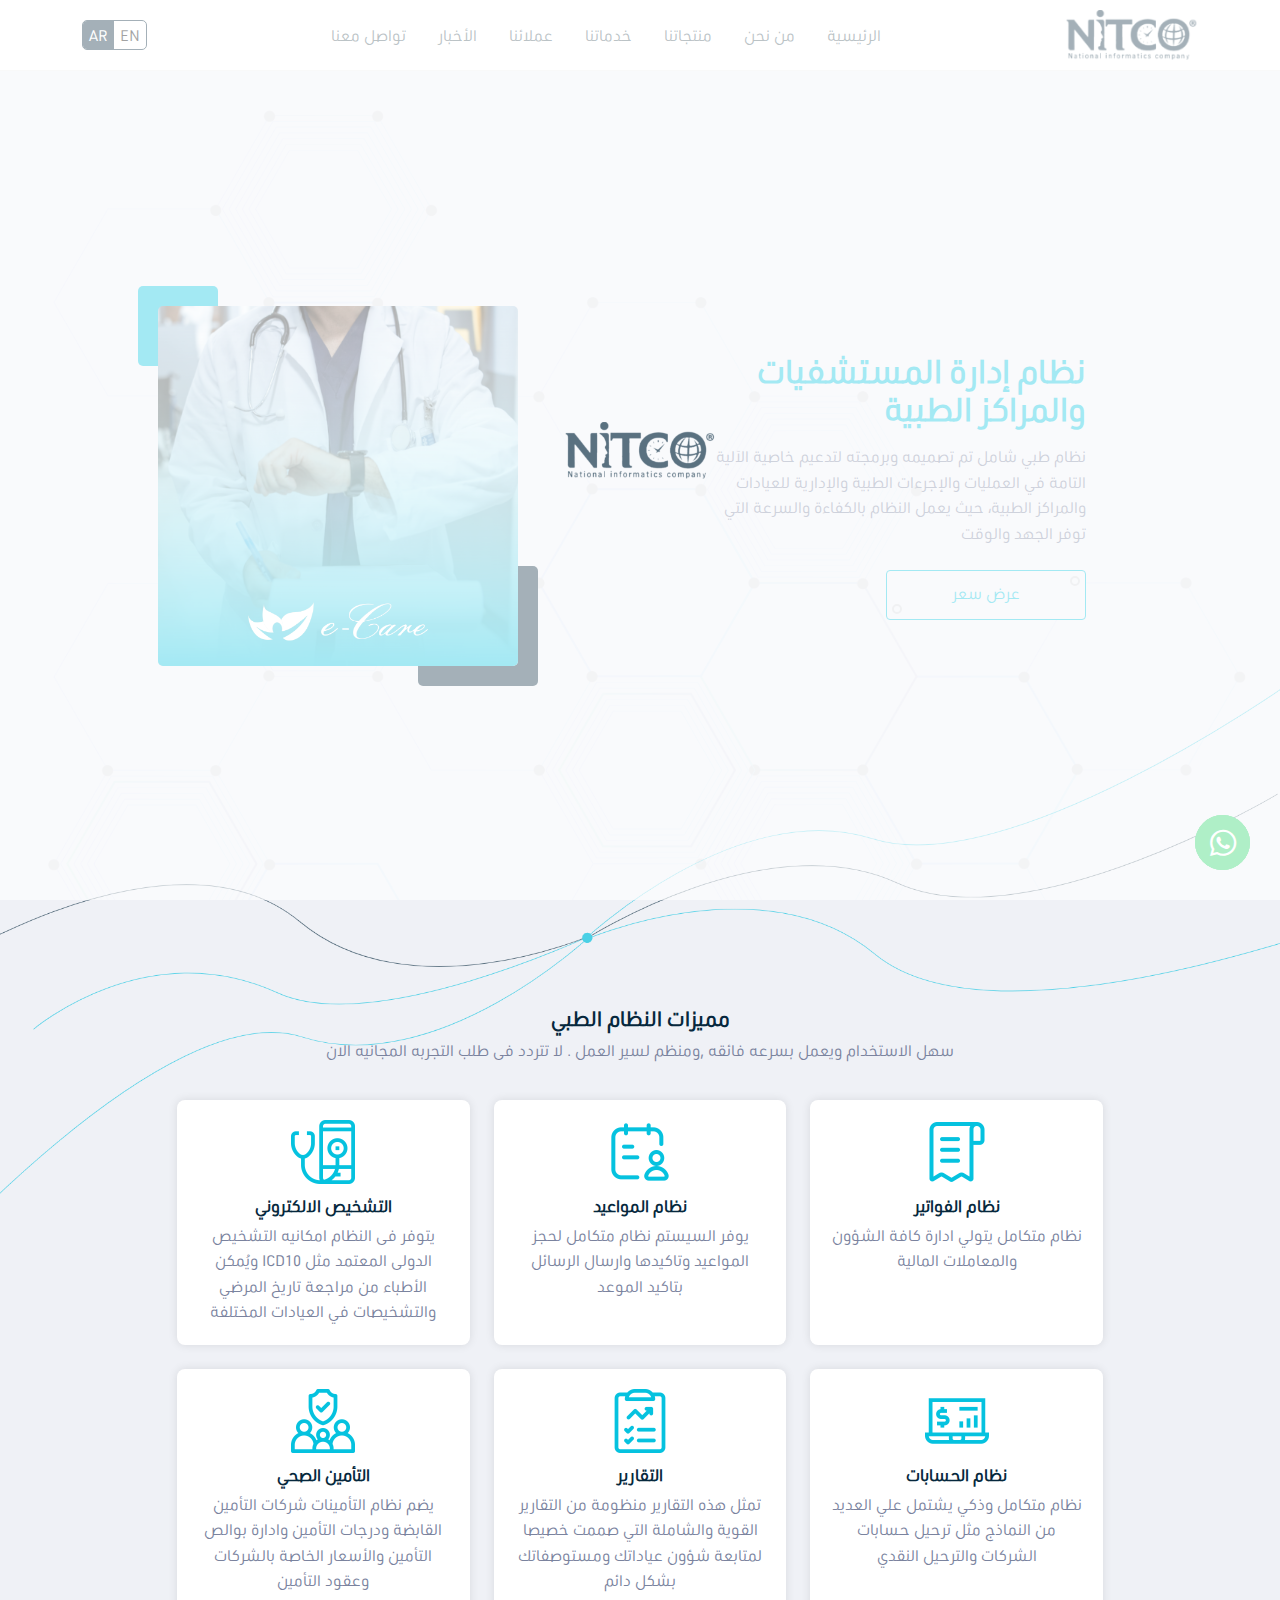
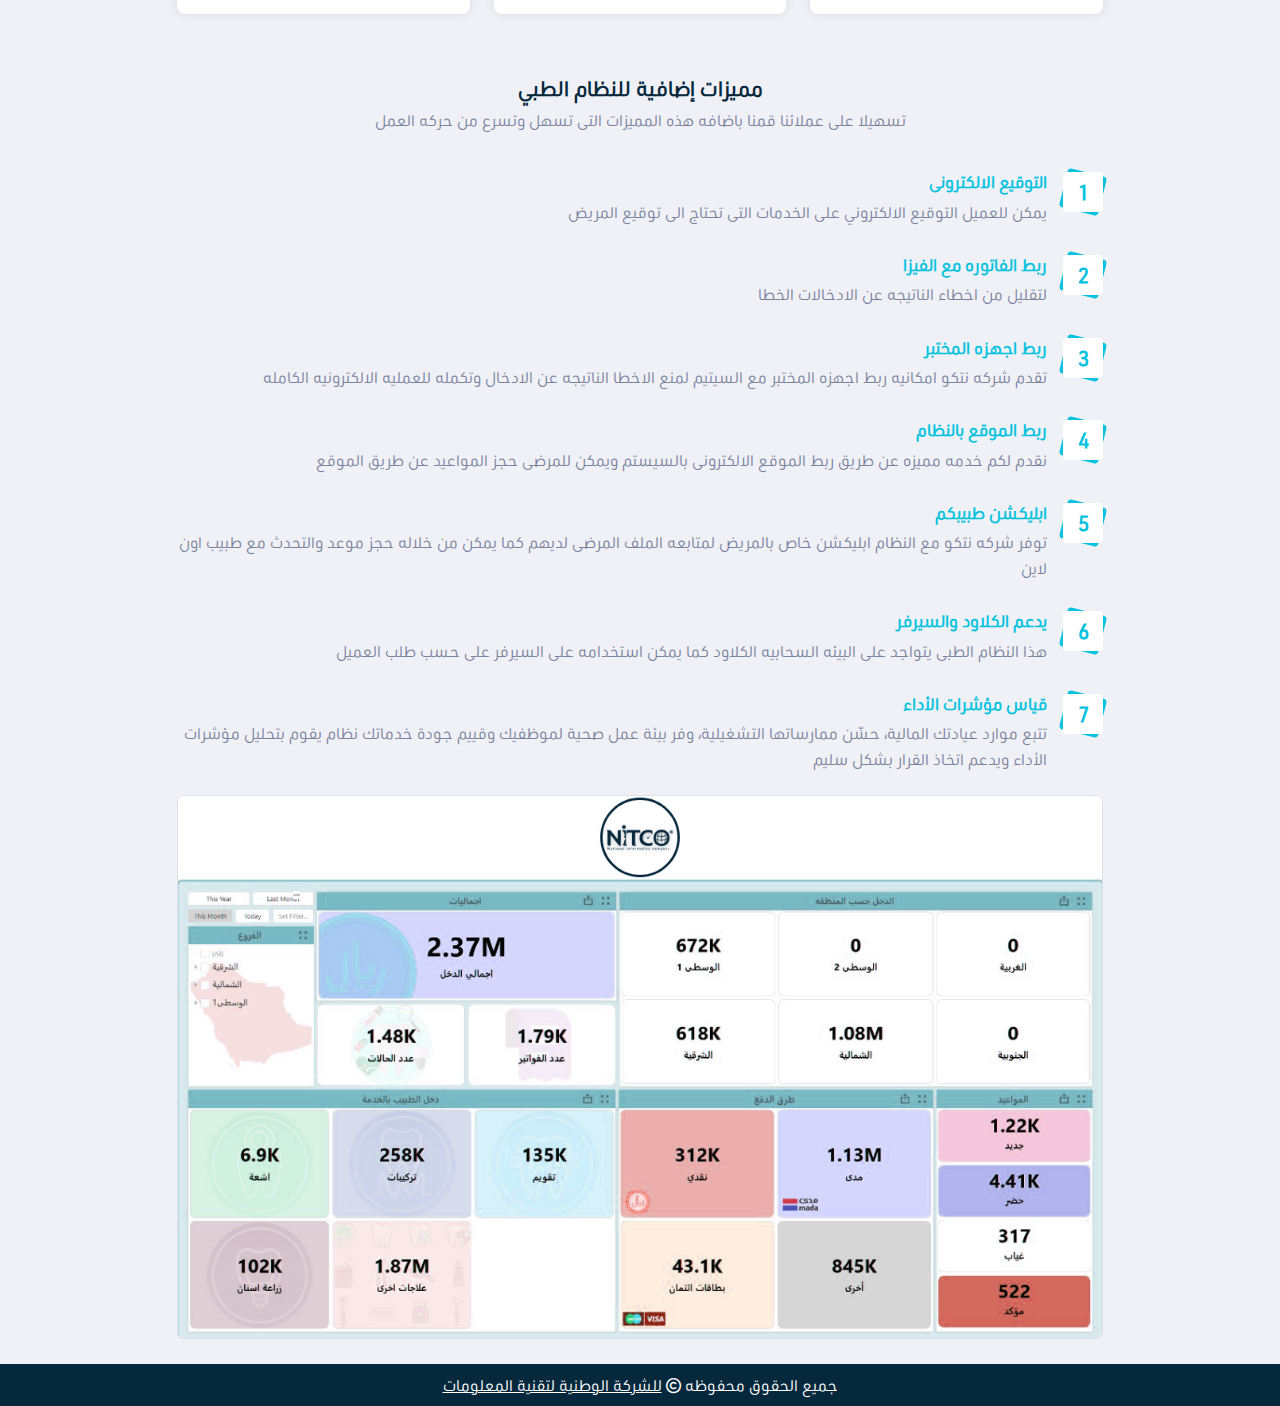
<file: system_1.html>
<!doctype html>
<html lang="ar">

<head>
    <!-- Required meta tags -->
    <meta charset="utf-8">
    <meta name="viewport" content="width=device-width, initial-scale=1, maximum-scale=1, user-scalable=no">
    <!-- Bootstrap CSS -->
    <link rel="stylesheet" href="css/bootstrap.min.css">
    <link rel="stylesheet" href="css/all.min.css">
    <link rel="stylesheet" href="css/animate.css">
    <!-- plugins CSS -->
    <link rel="stylesheet" href="plugins/owl-carousel/css/owl.carousel.min.css">
    <!-- my CSS -->
    <link rel="stylesheet" href="css/style.css">
    <!-- <link rel="stylesheet" href="css/style-ltr.css"> -->
    <title></title>
    <!-- title logo -->
    <link rel="icon" href="imgs/logo.png" type="image/x-icon" />
</head>

<body>

    <header>
        <div class="container">
            <div class="d-flex justify-content-between align-items-center">
                <a href="index.html"><img src="imgs/logo.png" class="the_logo"></a>
                <ul class="nav_bar">
                    <li><a href="index.html">الرئيسية</a></li>
                    <li><a href="who_we.html">من نحن</a></li>
                    <li><a href="#" data-link="OurProducts_">منتجاتنا</a></li>
                    <li><a href="#" data-link="OurServices_">خدماتنا</a></li>
                    <li><a href="#" data-link="OurCustomers_">عملائنا</a></li>
                    <li><a href="News.html">الأخبار</a></li>
                    <li><a href="contact_us.html">تواصل معنا</a></li>
                </ul>
                <div class="d-flex align-items-center gap-2">
                    <div class="lang_">
                        <button type="button" class="btn_">EN</button>
                        <button type="button" class="btn_ active">AR</button>
                    </div>
                    <div class="close-open-nav">
                        <div>
                            <span></span>
                            <span></span>
                            <span></span>
                        </div>
                    </div>
                </div>
            </div>
        </div>
    </header>
    <!-- Start body-content -->
    <div class="body-content">

        <section>
            <div class="container">
                <div class="paner-Page_">
                    <div class="info_text">
                        <h2 class="f-b main-color_ mb-3">نظام إدارة المستشفيات والمراكز الطبية</h2>
                        <p class="mb-4">نظام طبي شامل تم تصميمه وبرمجته لتدعيم خاصية الآلية التامة في العمليات والإجرءات الطبية والإدارية للعيادات والمراكز الطبية، حيث يعمل النظام بالكفاءة والسرعة التي توفر الجهد والوقت</p>
                        <a href="#" class="btn-main btn-main-w">عرض سعر</a>
                    </div>

                    <div class="imgPaner-Page">
                        <div class="Theimg_ MoveI">
                            <img src="imgs/system1.png" class="img_">
                            <img src="imgs/layout_.png" class="img_">
                            <div>
                                <img src="imgs/system1_.png" width="180px" class="img-fluid">
                            </div>
                        </div>
                    </div>
                </div>
            </div>
        </section>

        <section class="sahm_">
            <img src="imgs/sahm_.png" class="img-fluid w-100" >
        </section>
        <section class="sec-padd">
            <div class="container">
                <div class="row justify-content-center">
                    <div class="col-lg-10">
                        <div class="theTitle text-center mb-4">
                            <h5 class="f-b main-color">مميزات النظام الطبي</h5>
                            <p>سهل الاستخدام ويعمل بسرعه فائقه ,ومنظم لسير العمل . لا تتردد فى طلب  التجربه المجانيه الان</p>
                        </div>
                        <div class="row">
                            <div class="col-lg-4 col-md-6">
                                <div class="boxNewFeatures">
                                    <img src="imgs/bill.png">
                                    <div>
                                        <h6 class="f-b main-color">نظام الفواتير</h6>
                                        <p>نظام متكامل يتولي ادارة كافة الشؤون والمعاملات المالية</p>
                                    </div>
                                </div>
                            </div>
                            <div class="col-lg-4 col-md-6">
                                <div class="boxNewFeatures">
                                    <img src="imgs/calendar.png">
                                    <div>
                                        <h6 class="f-b main-color">نظام المواعيد</h6>
                                        <p>يوفر السيستم نظام متكامل لحجز المواعيد وتاكيدها وارسال الرسائل بتاكيد الموعد</p>
                                    </div>
                                </div>
                            </div>
                            <div class="col-lg-4 col-md-6">
                                <div class="boxNewFeatures">
                                    <img src="imgs/diagnosis.png">
                                    <div>
                                        <h6 class="f-b main-color">التشخيص الالكتروني</h6>
                                        <p>يتوفر فى النظام امكانيه التشخيص الدولى المعتمد مثل ICD10 ويُمكن الأطباء من مراجعة تاريخ المرضي والتشخيصات في العيادات المختلفة </p>
                                    </div>
                                </div>
                            </div>
                            <div class="col-lg-4 col-md-6">
                                <div class="boxNewFeatures">
                                    <img src="imgs/accounting-system.png">
                                    <div>
                                        <h6 class="f-b main-color">نظام الحسابات</h6>
                                        <p>نظام متكامل وذكي يشتمل علي العديد من النماذج مثل ترحيل حسابات الشركات والترحيل النقدي</p>
                                    </div>
                                </div>
                            </div>
                            <div class="col-lg-4 col-md-6">
                                <div class="boxNewFeatures">
                                    <img src="imgs/report.png">
                                    <div>
                                        <h6 class="f-b main-color">التقارير</h6>
                                        <p>تمثل هذه التقارير منظومة من التقارير القوية والشاملة التي صممت خصيصا لمتابعة شؤون عياداتك ومستوصفاتك بشكل دائم</p>
                                    </div>
                                </div>
                            </div>
                            <div class="col-lg-4 col-md-6">
                                <div class="boxNewFeatures">
                                    <img src="imgs/family.png">
                                    <div>
                                        <h6 class="f-b main-color">التأمين الصحي</h6>
                                        <p>يضم نظام التأمينات شركات التأمين القابضة ودرجات التأمين وادارة بوالص التأمين والأسعار الخاصة بالشركات وعقود التأمين</p>
                                    </div>
                                </div>
                            </div>
                            
                        </div>
                    </div>
                </div>
            </div>
        </section>

        <section class="sec-padd">
            <div class="container">
                <div class="row justify-content-center">
                    <div class="col-lg-10">
                        <div class="theTitle text-center mb-4">
                            <h5 class="f-b main-color">مميزات إضافية للنظام الطبي</h5>
                            <p>تسهيلا على عملائنا قمنا باضافه هذه المميزات التى تسهل  وتسرع من حركه العمل</p>
                        </div>
                        <div class="row">
                            <div class="col-12">
                                <div class="box-features">
                                    <div class="Num_">
                                        <span>1</span>
                                    </div>
                                    <div>
                                        <h6 class="main-color_ f-b">التوقيع الالكترونى</h6>
                                        <p>يمكن للعميل التوقيع الالكتروني على الخدمات التى تحتاج الى توقيع المريض</p>
                                    </div>
                                </div>
                            </div>
                            <div class="col-12">
                                <div class="box-features">
                                    <div class="Num_">
                                        <span>2</span>
                                    </div>
                                    <div>
                                        <h6 class="main-color_ f-b">ربط الفاتوره مع الفيزا</h6>
                                        <p>لتقليل من اخطاء الناتيجه عن الادخالات الخطا</p>
                                    </div>
                                </div>
                            </div>
                            <div class="col-12">
                                <div class="box-features">
                                    <div class="Num_">
                                        <span>3</span>
                                    </div>
                                    <div>
                                        <h6 class="main-color_ f-b">ربط اجهزه المختبر</h6>
                                        <p>تقدم شركه نتكو امكانيه ربط اجهزه المختبر مع السيتيم لمنع الاخطا الناتيجه عن الادخال وتكمله للعمليه الالكترونيه الكامله</p>
                                    </div>
                                </div>
                            </div>
                            <div class="col-12">
                                <div class="box-features">
                                    <div class="Num_">
                                        <span>4</span>
                                    </div>
                                    <div>
                                        <h6 class="main-color_ f-b">ربط الموقع بالنظام</h6>
                                        <p>نقدم لكم خدمه مميزه عن طريق ربط الموقع الالكترونى بالسيستم ويمكن للمرضى حجز المواعيد عن طريق الموقع</p>
                                    </div>
                                </div>
                            </div>
                            <div class="col-12">
                                <div class="box-features">
                                    <div class="Num_">
                                        <span>5</span>
                                    </div>
                                    <div>
                                        <h6 class="main-color_ f-b">ابليكشن طبيبكم</h6>
                                        <p>توفر شركه نتكو مع النظام ابليكشن خاص بالمريض لمتابعه الملف المرضى لديهم كما يمكن من خلاله حجز موعد والتحدث مع طبيب اون لاين</p>
                                    </div>
                                </div>
                            </div>
                            <div class="col-12">
                                <div class="box-features">
                                    <div class="Num_">
                                        <span>6</span>
                                    </div>
                                    <div>
                                        <h6 class="main-color_ f-b">يدعم الكلاود والسيرفر</h6>
                                        <p>هذا النظام الطبى يتواجد على البيئه السحابيه الكلاود كما يمكن استخدامه على السيرفر على حسب طلب العميل</p>
                                    </div>
                                </div>
                            </div>
                            <div class="col-12">
                                <div class="box-features">
                                    <div class="Num_">
                                        <span>7</span>
                                    </div>
                                    <div>
                                        <h6 class="main-color_ f-b">قياس مؤشرات الأداء</h6>
                                        <p>تتبع موارد عيادتك المالية، حسِّن ممارساتها التشغيلية، وفر بيئة عمل صحية لموظفيك وقييم جودة خدماتك نظام يقوم بتحليل مؤشرات الأداء ويدعم اتخاذ القرار بشكل سليم</p>
                                    </div>
                                </div>
                            </div>
                        </div>
                        <img src="imgs/systemPaner.png" class="img-fluid border rounded d-block mt-2">
                    </div>
                </div>
            </div>
        </section>
    </div>

    <footer>
        <div class="container">
            <div>جميع الحقوق محفوظه <i class="far fa-copyright"></i> <a href="index.html" class="under-line">للشركة الوطنية لتقنية المعلومات</a></div>
        </div>
    </footer>


    <a href="https://wa.me/201025013097" target="_blank" class="icon_whatsapp">
        <i class="fab fa-whatsapp"></i>
    </a>

    <a class="back-to-top"><i class="fas fa-arrow-up"></i></a>
    <!--========================== Start Loading Page ======================-->

    <div class="loader">
        <img src="imgs/logo.png" alt="">
    </div>

    <!--========================= End Loading Page =========================-->

    <!-- jQuery first, then Popper.js, then Bootstrap JS -->
    <script src="js/jquery-3.6.0.min.js"></script>
    <script src="js/bootstrap.bundle.min.js"></script>
    <script src="js/wow.min.js"></script>

    <!-- plugins JS -->
    <script src="plugins/owl-carousel/js/owl.carousel.min.js"></script>
    <script src="plugins/countup/jquery.countup.min.js"></script>
    <script src="plugins/countup/jquery.waypoints.min.js"></script>

    <!-- my JS -->
    <script src="js/main.js"></script>
</body>

</html>
</file>
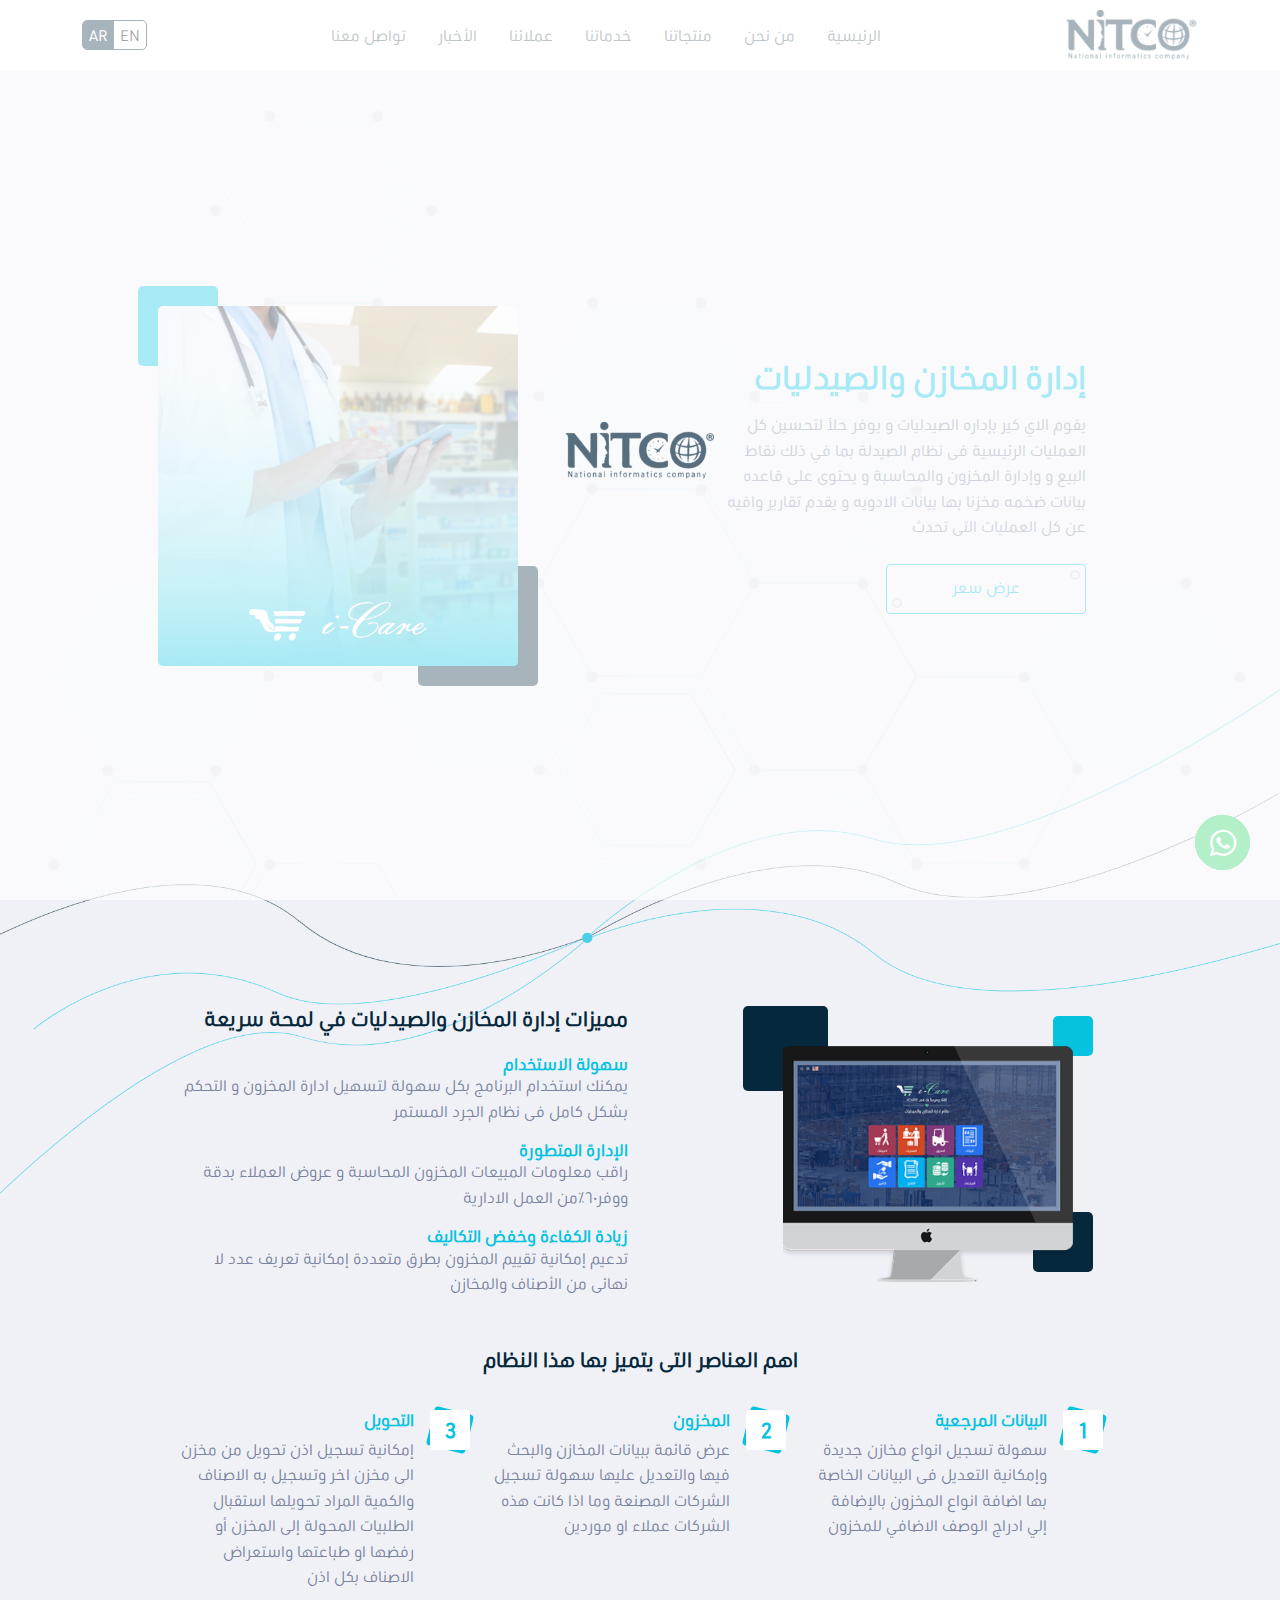
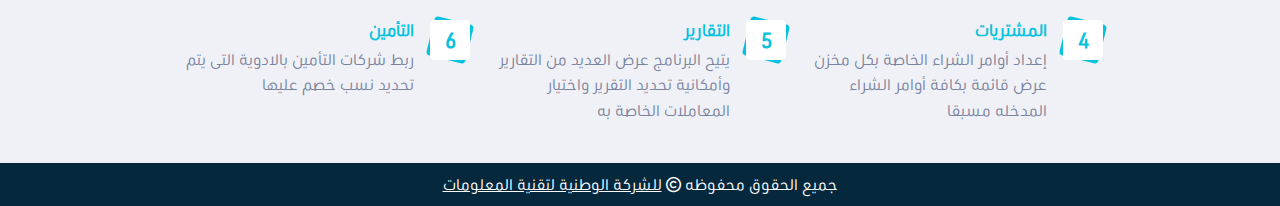
<file: system_2.html>
<!doctype html>
<html lang="ar">

<head>
    <!-- Required meta tags -->
    <meta charset="utf-8">
    <meta name="viewport" content="width=device-width, initial-scale=1, maximum-scale=1, user-scalable=no">
    <!-- Bootstrap CSS -->
    <link rel="stylesheet" href="css/bootstrap.min.css">
    <link rel="stylesheet" href="css/all.min.css">
    <link rel="stylesheet" href="css/animate.css">
    <!-- plugins CSS -->
    <link rel="stylesheet" href="plugins/owl-carousel/css/owl.carousel.min.css">
    <!-- my CSS -->
    <link rel="stylesheet" href="css/style.css">
    <!-- <link rel="stylesheet" href="css/style-ltr.css"> -->
    <title></title>
    <!-- title logo -->
    <link rel="icon" href="imgs/logo.png" type="image/x-icon" />
</head>

<body>
    <header>
        <div class="container">
            <div class="d-flex justify-content-between align-items-center">
                <a href="index.html"><img src="imgs/logo.png" class="the_logo"></a>
                <ul class="nav_bar">
                    <li><a href="index.html">الرئيسية</a></li>
                    <li><a href="who_we.html">من نحن</a></li>
                    <li><a href="#" data-link="OurProducts_">منتجاتنا</a></li>
                    <li><a href="#" data-link="OurServices_">خدماتنا</a></li>
                    <li><a href="#" data-link="OurCustomers_">عملائنا</a></li>
                    <li><a href="News.html">الأخبار</a></li>
                    <li><a href="contact_us.html">تواصل معنا</a></li>
                </ul>
                <div class="d-flex align-items-center gap-2">
                    <div class="lang_">
                        <button type="button" class="btn_">EN</button>
                        <button type="button" class="btn_ active">AR</button>
                    </div>
                    <div class="close-open-nav">
                        <div>
                            <span></span>
                            <span></span>
                            <span></span>
                        </div>
                    </div>
                </div>
            </div>
        </div>
    </header>
    <!-- Start body-content -->
    <div class="body-content">

        <section>
            <div class="container">
                <div class="paner-Page_">
                    <div class="info_text">
                        <h2 class="f-b main-color_ mb-3">إدارة المخازن والصيدليات</h2>
                        <p class="mb-4">يقوم الاي كير بإداره الصيدليات و يوفر حلاً لتحسين كل العمليات الرئيسية فى نظام الصيدلة بما في ذلك نقاط البيع و وإدارة المخزون والمحاسبة و يحتوى على قاعده بيانات ضخمه مخزنا بها بيانات الادويه و يقدم تقارير وافيه عن كل العمليات التى تحدث</p>
                        <a href="#" class="btn-main btn-main-w">عرض سعر</a>
                    </div>

                    <div class="imgPaner-Page">
                        <div class="Theimg_ MoveI">
                            <img src="imgs/system2.png" class="img_">
                            <img src="imgs/layout_.png" class="img_">
                            <div>
                                <img src="imgs/system2_.png" width="180px" class="img-fluid">
                            </div>
                        </div>
                    </div>
                </div>
            </div>
        </section>

        <section class="sahm_">
            <img src="imgs/sahm_.png" class="img-fluid w-100" >
        </section>


    
        <section class="sec-padd">
            <div class="container">
                <div class="row justify-content-center">
                    <div class="col-lg-10">

                        <div class="row">
                            <div class="col-md-6">
                                <div class="imgLapSystem">
                                    <img src="imgs/laptop-system2.png" class="MoveI">
                                    <span></span>
                                </div>
                            </div>
                            <div class="col-md-6">
                                <div class="theTitle mb-4">
                                    <h5 class="f-b main-color">مميزات إدارة المخازن والصيدليات في لمحة سريعة</h5>
                                </div>
                                <ul>
                                    <li class="mt-3">
                                        <h6 class="main-color_ f-b mb-0">سهولة الاستخدام</h6>
                                        <p>يمكنك استخدام البرنامج بكل سهولة لتسهيل ادارة المخزون و التحكم بشكل كامل فى نظام الجرد المستمر</p>
                                    </li>
                                    <li class="mt-3">
                                        <h6 class="main-color_ f-b mb-0">الإدارة المتطورة</h6>
                                        <p>راقب معلومات المبيعات المخزون المحاسبة و عروض العملاء بدقة ووفر٦٠٪من العمل الادارية</p>
                                    </li>
                                    <li class="mt-3">
                                        <h6 class="main-color_ f-b mb-0">زيادة الكفاءة وخفض التكاليف</h6>
                                        <p>تدعيم إمكانية تقييم المخزون بطرق متعددة إمكانية تعريف عدد لا نهائى من الأصناف والمخازن</p>
                                    </li>
                                </ul>
                            </div>
                        </div>


                    </div>
                </div>
            </div>
        </section>




        <section class="sec-padd">
            <div class="container">
                <div class="row justify-content-center">
                    <div class="col-lg-10">
                        <div class="theTitle text-center mb-4">
                            <h5 class="f-b main-color">اهم العناصر التى يتميز بها هذا النظام</h5>
                        </div>

                        <div class="row">
                            <div class="col-lg-4 col-md-6">
                                <div class="box-features">
                                    <div class="Num_">
                                        <span>1</span>
                                    </div>
                                    <div>
                                        <h6 class="main-color_ f-b">البيانات المرجعية</h6>
                                        <p>سهولة تسجيل انواع مخازن جديدة وإمكانية التعديل فى البيانات الخاصة بها اضافة انواع المخزون بالإضافة إلي ادراج الوصف الاضافي للمخزون</p>
                                    </div>
                                </div>
                            </div>
                            <div class="col-lg-4 col-md-6">
                                <div class="box-features">
                                    <div class="Num_">
                                        <span>2</span>
                                    </div>
                                    <div>
                                        <h6 class="main-color_ f-b">المخزون</h6>
                                        <p>عرض قائمة ببيانات المخازن والبحث فيها والتعديل عليها سهولة تسجيل الشركات المصنعة وما اذا كانت هذه الشركات عملاء او موردين</p>
                                    </div>
                                </div>
                            </div>
                            <div class="col-lg-4 col-md-6">
                                <div class="box-features">
                                    <div class="Num_">
                                        <span>3</span>
                                    </div>
                                    <div>
                                        <h6 class="main-color_ f-b">التحويل</h6>
                                        <p>إمكانية تسجيل اذن تحويل من مخزن الى مخزن اخر وتسجيل به الاصناف والكمية المراد تحويلها استقبال الطلبيات المحولة إلى المخزن أو رفضها او طباعتها واستعراض الاصناف بكل اذن</p>
                                    </div>
                                </div>
                            </div>
                            <div class="col-lg-4 col-md-6">
                                <div class="box-features">
                                    <div class="Num_">
                                        <span>4</span>
                                    </div>
                                    <div>
                                        <h6 class="main-color_ f-b">المشتريات</h6>
                                        <p>إعداد أوامر الشراء الخاصة بكل مخزن عرض قائمة بكافة أوامر الشراء المدخله مسبقا</p>
                                    </div>
                                </div>
                            </div>
                            <div class="col-lg-4 col-md-6">
                                <div class="box-features">
                                    <div class="Num_">
                                        <span>5</span>
                                    </div>
                                    <div>
                                        <h6 class="main-color_ f-b">التقارير</h6>
                                        <p>يتيح البرنامج عرض العديد من التقارير وأمكانية تحديد التقرير واختيار المعاملات الخاصة به</p>
                                    </div>
                                </div>
                            </div>
                            <div class="col-lg-4 col-md-6">
                                <div class="box-features">
                                    <div class="Num_">
                                        <span>6</span>
                                    </div>
                                    <div>
                                        <h6 class="main-color_ f-b">التأمين</h6>
                                        <p>ربط شركات التأمين بالادوية التى يتم تحديد نسب خصم عليها</p>
                                    </div>
                                </div>
                            </div>
                        </div>

                    </div>
                </div>
            </div>
        </section>
    </div>

    <footer>
        <div class="container">
            <div>جميع الحقوق محفوظه <i class="far fa-copyright"></i> <a href="index.html" class="under-line">للشركة الوطنية لتقنية المعلومات</a></div>
        </div>
    </footer>


    <a href="https://wa.me/201025013097" target="_blank" class="icon_whatsapp">
        <i class="fab fa-whatsapp"></i>
    </a>

    <a class="back-to-top"><i class="fas fa-arrow-up"></i></a>
    <!--========================== Start Loading Page ======================-->

    <div class="loader">
        <img src="imgs/logo.png" alt="">
    </div>

    <!--========================= End Loading Page =========================-->

    <!-- jQuery first, then Popper.js, then Bootstrap JS -->
    <script src="js/jquery-3.6.0.min.js"></script>
    <script src="js/bootstrap.bundle.min.js"></script>
    <script src="js/wow.min.js"></script>

    <!-- plugins JS -->
    <script src="plugins/owl-carousel/js/owl.carousel.min.js"></script>
    <script src="plugins/countup/jquery.countup.min.js"></script>
    <script src="plugins/countup/jquery.waypoints.min.js"></script>

    <!-- my JS -->
    <script src="js/main.js"></script>
</body>

</html>
</file>
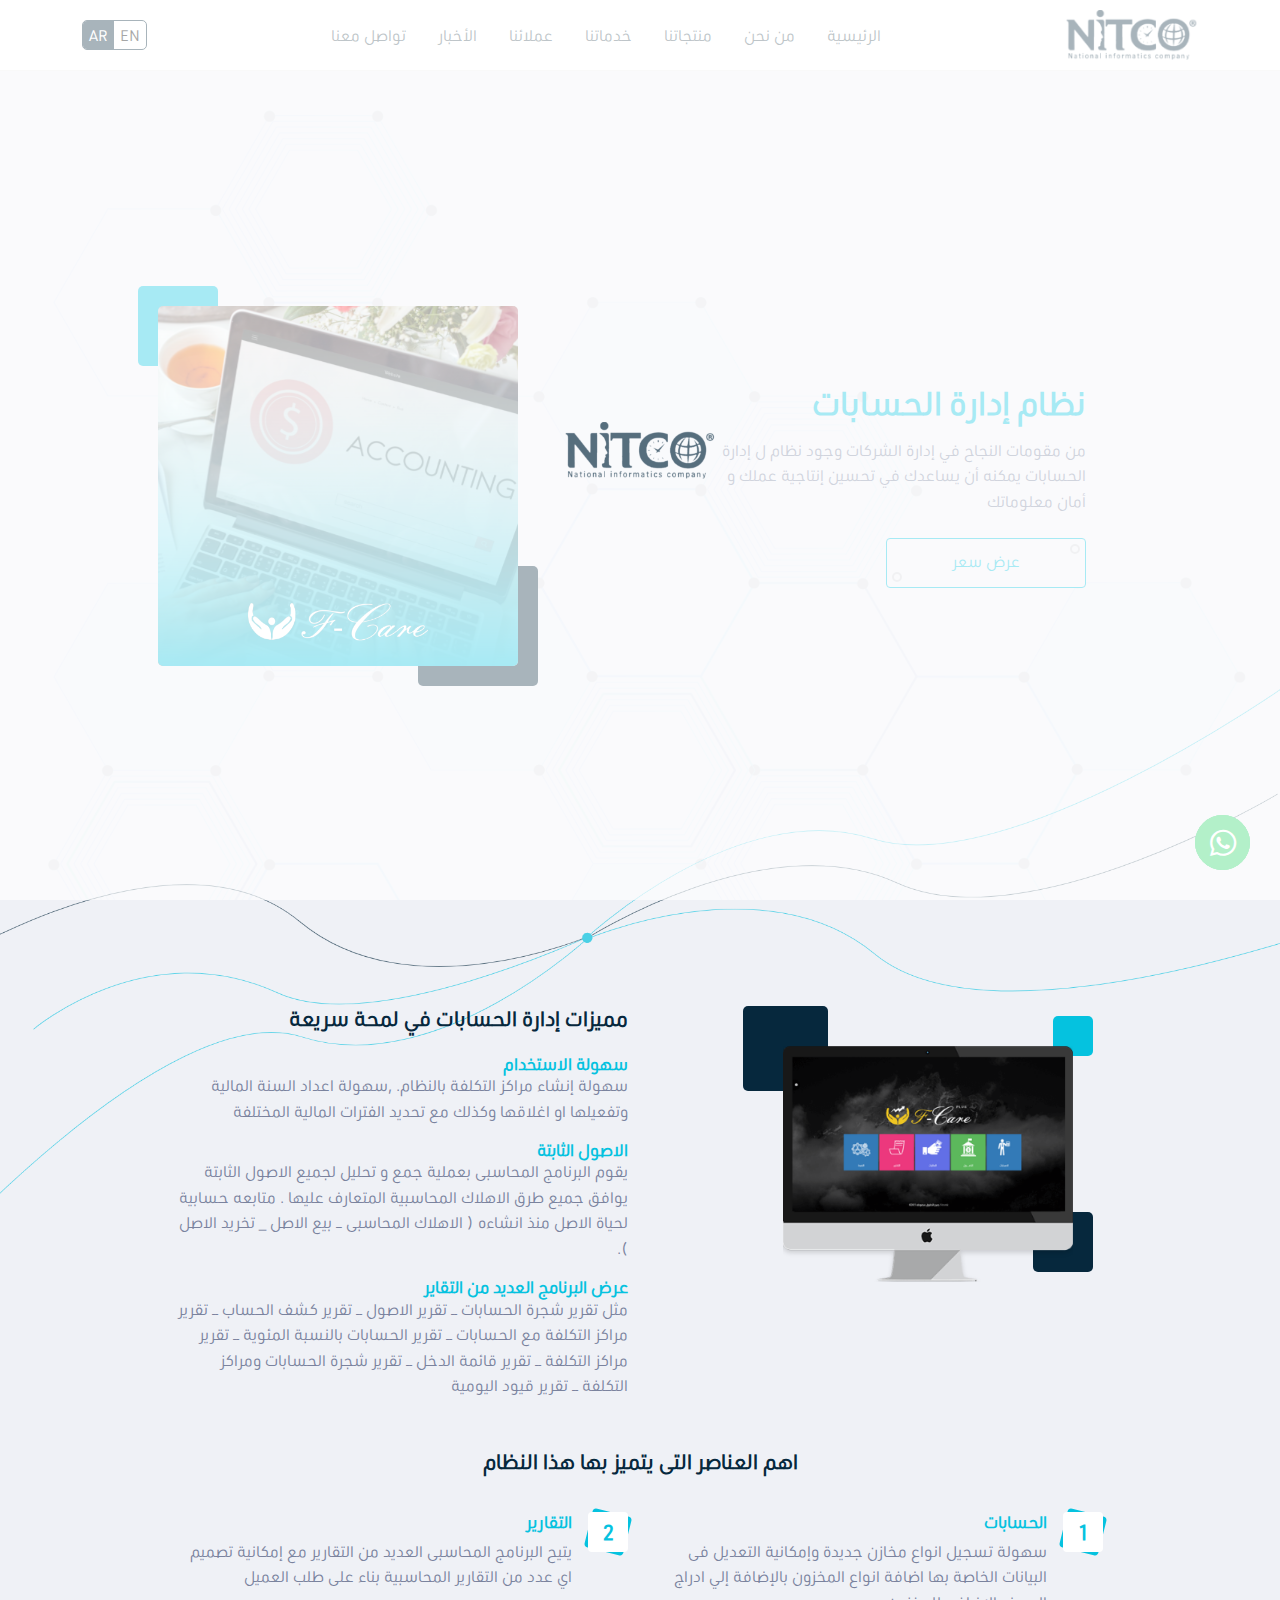
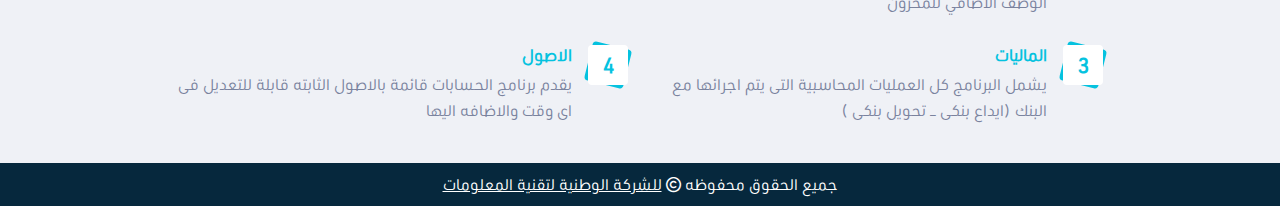
<file: system_3.html>
<!doctype html>
<html lang="ar">

<head>
    <!-- Required meta tags -->
    <meta charset="utf-8">
    <meta name="viewport" content="width=device-width, initial-scale=1, maximum-scale=1, user-scalable=no">
    <!-- Bootstrap CSS -->
    <link rel="stylesheet" href="css/bootstrap.min.css">
    <link rel="stylesheet" href="css/all.min.css">
    <link rel="stylesheet" href="css/animate.css">
    <!-- plugins CSS -->
    <link rel="stylesheet" href="plugins/owl-carousel/css/owl.carousel.min.css">
    <!-- my CSS -->
    <link rel="stylesheet" href="css/style.css">
    <!-- <link rel="stylesheet" href="css/style-ltr.css"> -->
    <title></title>
    <!-- title logo -->
    <link rel="icon" href="imgs/logo.png" type="image/x-icon" />
</head>

<body>

    <header>
        <div class="container">
            <div class="d-flex justify-content-between align-items-center">
                <a href="index.html"><img src="imgs/logo.png" class="the_logo"></a>
                <ul class="nav_bar">
                    <li><a href="index.html">الرئيسية</a></li>
                    <li><a href="who_we.html">من نحن</a></li>
                    <li><a href="#" data-link="OurProducts_">منتجاتنا</a></li>
                    <li><a href="#" data-link="OurServices_">خدماتنا</a></li>
                    <li><a href="#" data-link="OurCustomers_">عملائنا</a></li>
                    <li><a href="News.html">الأخبار</a></li>
                    <li><a href="contact_us.html">تواصل معنا</a></li>
                </ul>
                <div class="d-flex align-items-center gap-2">
                    <div class="lang_">
                        <button type="button" class="btn_">EN</button>
                        <button type="button" class="btn_ active">AR</button>
                    </div>
                    <div class="close-open-nav">
                        <div>
                            <span></span>
                            <span></span>
                            <span></span>
                        </div>
                    </div>
                </div>
            </div>
        </div>
    </header>
    <!-- Start body-content -->
    <div class="body-content">

        <section>
            <div class="container">
                <div class="paner-Page_">
                    <div class="info_text">
                        <h2 class="f-b main-color_ mb-3">نظام إدارة الحسابات</h2>
                        <p class="mb-4">من مقومات النجاح في إدارة الشركات وجود نظام ل إدارة الحسابات يمكنه أن يساعدك في تحسين إنتاجية عملك و أمان معلوماتك</p>
                        <a href="#" class="btn-main btn-main-w">عرض سعر</a>
                    </div>

                    <div class="imgPaner-Page">
                        <div class="Theimg_ MoveI">
                            <img src="imgs/system3.png" class="img_">
                            <img src="imgs/layout_.png" class="img_">
                            <div>
                                <img src="imgs/system3_.png" width="180px" class="img-fluid">
                            </div>
                        </div>
                    </div>
                </div>
            </div>
        </section>

        <section class="sahm_">
            <img src="imgs/sahm_.png" class="img-fluid w-100" >
        </section>


    
        <section class="sec-padd">
            <div class="container">
                <div class="row justify-content-center">
                    <div class="col-lg-10">

                        <div class="row">
                            <div class="col-md-6">
                                <div class="imgLapSystem">
                                    <img src="imgs/laptop-system3.png" class="MoveI">
                                    <span></span>
                                </div>
                            </div>
                            <div class="col-md-6">
                                <div class="theTitle mb-4">
                                    <h5 class="f-b main-color">مميزات إدارة الحسابات في لمحة سريعة</h5>
                                </div>
                                <ul>
                                    <li class="mt-3">
                                        <h6 class="main-color_ f-b mb-0">سهولة الاستخدام</h6>
                                        <p>سهولة إنشاء مراكز التكلفة بالنظام. ,سهولة اعداد السنة المالية وتفعيلها او اغلاقها وكذلك مع تحديد الفترات المالية المختلفة</p>
                                    </li>
                                    <li class="mt-3">
                                        <h6 class="main-color_ f-b mb-0">الاصول الثابتة</h6>
                                        <p>يقوم البرنامج المحاسبى بعملية جمع و تحليل لجميع الاصول الثابتة يوافق جميع طرق الاهلاك المحاسبية المتعارف عليها . متابعه حسابية لحياة الاصل منذ انشاءه ( الاهلاك المحاسبى – بيع الاصل _ تخريد الاصل ).</p>
                                    </li>
                                    <li class="mt-3">
                                        <h6 class="main-color_ f-b mb-0">عرض البرنامج العديد من التقاير</h6>
                                        <p>مثل تقرير شجرة الحسابات ــ تقرير الاصول ــ تقرير كشف الحساب ــ تقرير مراكز التكلفة مع الحسابات ــ تقرير الحسابات بالنسبة المئوية ــ تقرير مراكز التكلفة ــ تقرير قائمة الدخل ــ تقرير شجرة الحسابات ومراكز التكلفة ــ تقرير قيود اليومية</p>
                                    </li>
                                </ul>
                            </div>
                        </div>
                    </div>
                </div>
            </div>
        </section>




        <section class="sec-padd">
            <div class="container">
                <div class="row justify-content-center">
                    <div class="col-lg-10">
                        <div class="theTitle text-center mb-4">
                            <h5 class="f-b main-color">اهم العناصر التى يتميز بها هذا النظام</h5>
                        </div>

                        <div class="row">
                            <div class="col-md-6">
                                <div class="box-features">
                                    <div class="Num_">
                                        <span>1</span>
                                    </div>
                                    <div>
                                        <h6 class="main-color_ f-b">الحسابات</h6>
                                        <p>سهولة تسجيل انواع مخازن جديدة وإمكانية التعديل فى البيانات الخاصة بها اضافة انواع المخزون بالإضافة إلي ادراج الوصف الاضافي للمخزون</p>
                                    </div>
                                </div>
                            </div>
                            <div class="col-md-6">
                                <div class="box-features">
                                    <div class="Num_">
                                        <span>2</span>
                                    </div>
                                    <div>
                                        <h6 class="main-color_ f-b">التقارير</h6>
                                        <p>يتيح البرنامج المحاسبى العديد من التقارير مع إمكانية تصميم اي عدد من التقارير المحاسبية بناء على طلب العميل</p>
                                    </div>
                                </div>
                            </div>
                            <div class="col-md-6">
                                <div class="box-features">
                                    <div class="Num_">
                                        <span>3</span>
                                    </div>
                                    <div>
                                        <h6 class="main-color_ f-b">الماليات</h6>
                                        <p>يشمل البرنامج كل العمليات المحاسبية التى يتم اجرائها مع البنك (ايداع بنكى  – تحويل بنكى )</p>
                                    </div>
                                </div>
                            </div>
                            <div class="col-md-6">
                                <div class="box-features">
                                    <div class="Num_">
                                        <span>4</span>
                                    </div>
                                    <div>
                                        <h6 class="main-color_ f-b">الاصول</h6>
                                        <p>يقدم برنامج الحسابات قائمة بالاصول الثابته قابلة للتعديل فى اى وقت والاضافه اليها</p>
                                    </div>
                                </div>
                            </div>
                        </div>

                    </div>
                </div>
            </div>
        </section>
    </div>

    <footer>
        <div class="container">
            <div>جميع الحقوق محفوظه <i class="far fa-copyright"></i> <a href="index.html" class="under-line">للشركة الوطنية لتقنية المعلومات</a></div>
        </div>
    </footer>


    <a href="https://wa.me/201025013097" target="_blank" class="icon_whatsapp">
        <i class="fab fa-whatsapp"></i>
    </a>

    <a class="back-to-top"><i class="fas fa-arrow-up"></i></a>
    <!--========================== Start Loading Page ======================-->

    <div class="loader">
        <img src="imgs/logo.png" alt="">
    </div>

    <!--========================= End Loading Page =========================-->

    <!-- jQuery first, then Popper.js, then Bootstrap JS -->
    <script src="js/jquery-3.6.0.min.js"></script>
    <script src="js/bootstrap.bundle.min.js"></script>
    <script src="js/wow.min.js"></script>

    <!-- plugins JS -->
    <script src="plugins/owl-carousel/js/owl.carousel.min.js"></script>
    <script src="plugins/countup/jquery.countup.min.js"></script>
    <script src="plugins/countup/jquery.waypoints.min.js"></script>

    <!-- my JS -->
    <script src="js/main.js"></script>
</body>

</html>
</file>
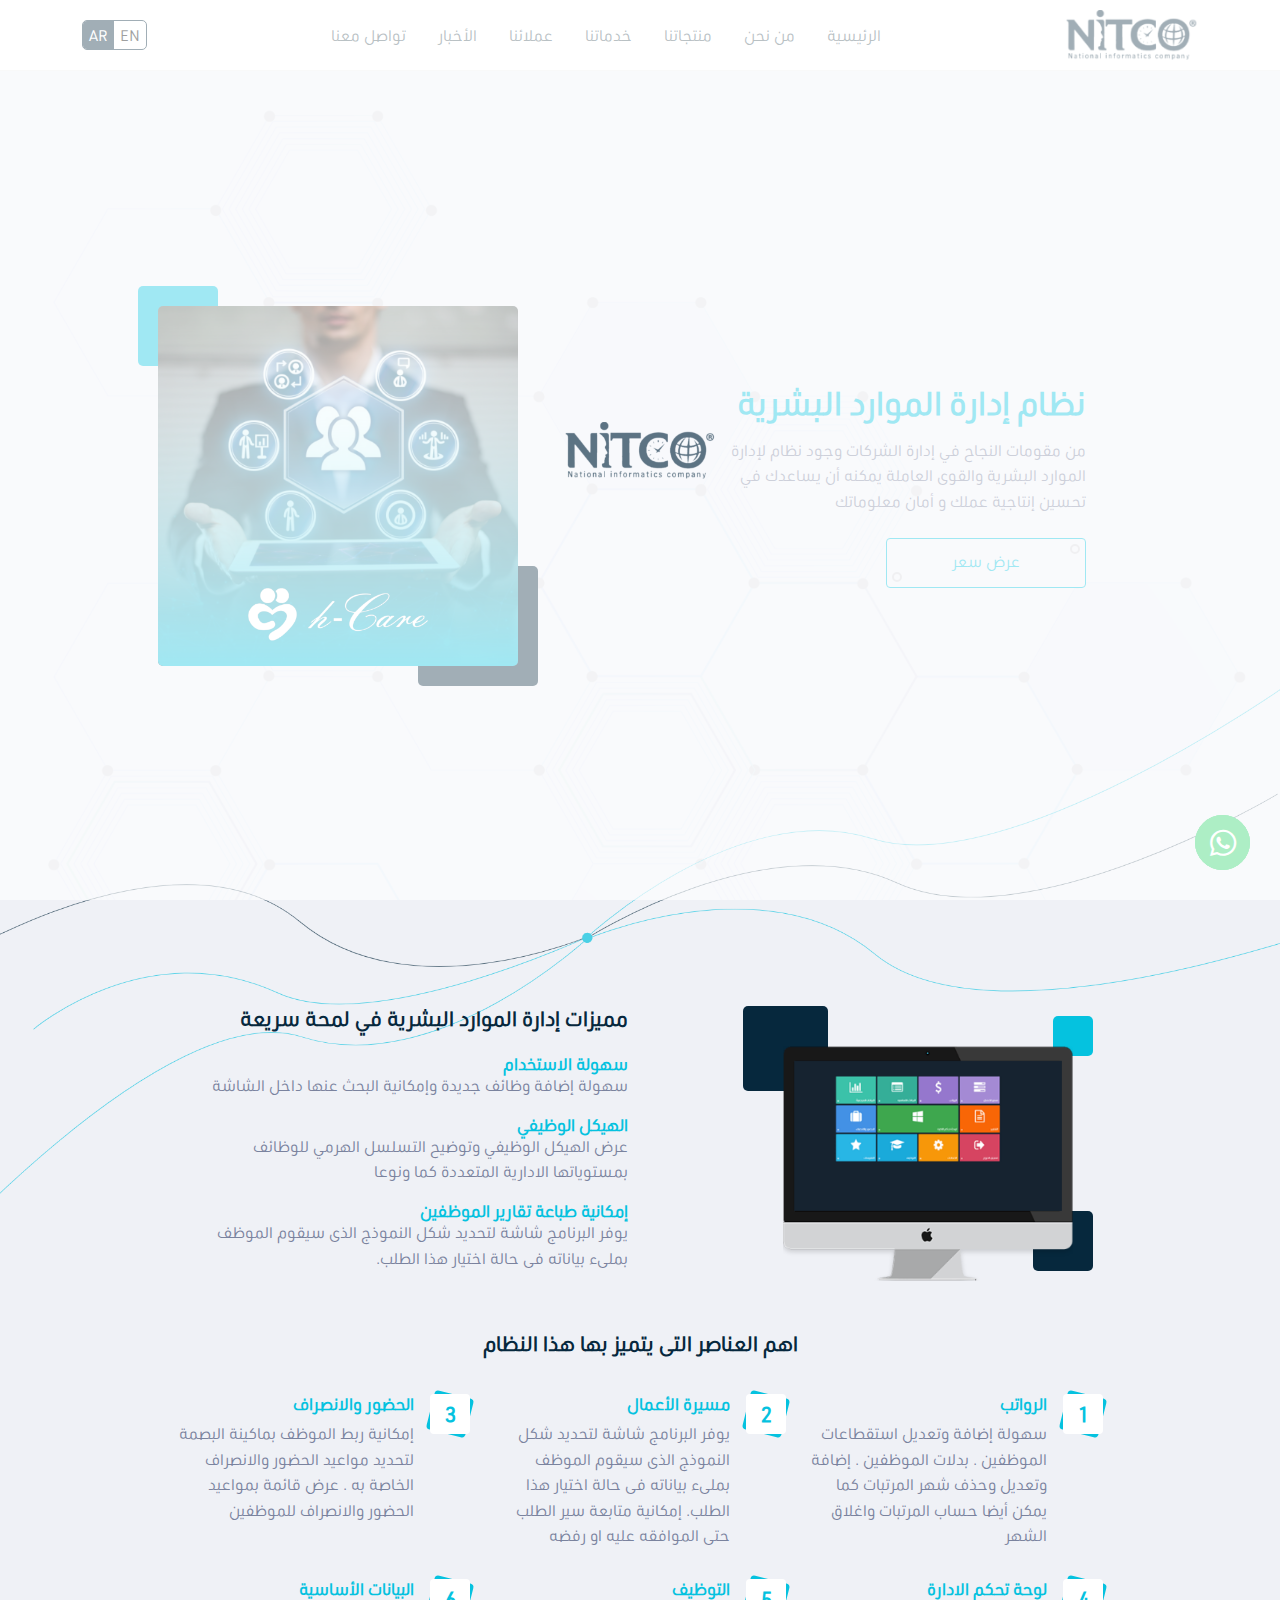
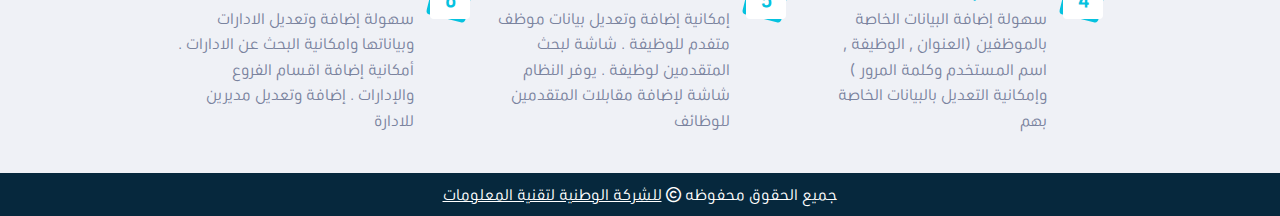
<file: system_4.html>
<!doctype html>
<html lang="ar">

<head>
    <!-- Required meta tags -->
    <meta charset="utf-8">
    <meta name="viewport" content="width=device-width, initial-scale=1, maximum-scale=1, user-scalable=no">
    <!-- Bootstrap CSS -->
    <link rel="stylesheet" href="css/bootstrap.min.css">
    <link rel="stylesheet" href="css/all.min.css">
    <link rel="stylesheet" href="css/animate.css">
    <!-- plugins CSS -->
    <link rel="stylesheet" href="plugins/owl-carousel/css/owl.carousel.min.css">
    <!-- my CSS -->
    <link rel="stylesheet" href="css/style.css">
    <!-- <link rel="stylesheet" href="css/style-ltr.css"> -->
    <title></title>
    <!-- title logo -->
    <link rel="icon" href="imgs/logo.png" type="image/x-icon" />
</head>

<body>

    <header>
        <div class="container">
            <div class="d-flex justify-content-between align-items-center">
                <a href="index.html"><img src="imgs/logo.png" class="the_logo"></a>
                <ul class="nav_bar">
                    <li><a href="index.html">الرئيسية</a></li>
                    <li><a href="who_we.html">من نحن</a></li>
                    <li><a href="#" data-link="OurProducts_">منتجاتنا</a></li>
                    <li><a href="#" data-link="OurServices_">خدماتنا</a></li>
                    <li><a href="#" data-link="OurCustomers_">عملائنا</a></li>
                    <li><a href="News.html">الأخبار</a></li>
                    <li><a href="contact_us.html">تواصل معنا</a></li>
                </ul>
                <div class="d-flex align-items-center gap-2">
                    <div class="lang_">
                        <button type="button" class="btn_">EN</button>
                        <button type="button" class="btn_ active">AR</button>
                    </div>
                    <div class="close-open-nav">
                        <div>
                            <span></span>
                            <span></span>
                            <span></span>
                        </div>
                    </div>
                </div>
            </div>
        </div>
    </header>
    <!-- Start body-content -->
    <div class="body-content">

        <section>
            <div class="container">
                <div class="paner-Page_">
                    <div class="info_text">
                        <h2 class="f-b main-color_ mb-3">نظام إدارة الموارد البشرية</h2>
                        <p class="mb-4">من مقومات النجاح في إدارة الشركات وجود نظام لإدارة الموارد البشرية والقوى العاملة يمكنه أن يساعدك في تحسين إنتاجية عملك و أمان معلوماتك</p>
                        <a href="#" class="btn-main btn-main-w">عرض سعر</a>
                    </div>

                    <div class="imgPaner-Page">
                        <div class="Theimg_ MoveI">
                            <img src="imgs/system4.png" class="img_">
                            <img src="imgs/layout_.png" class="img_">
                            <div>
                                <img src="imgs/system4_.png" width="180px" class="img-fluid">
                            </div>
                        </div>
                    </div>
                </div>
            </div>
        </section>

        <section class="sahm_">
            <img src="imgs/sahm_.png" class="img-fluid w-100" >
        </section>


    
        <section class="sec-padd">
            <div class="container">
                <div class="row justify-content-center">
                    <div class="col-lg-10">

                        <div class="row">
                            <div class="col-md-6">
                                <div class="imgLapSystem">
                                    <img src="imgs/laptop-system4.png" class="MoveI">
                                    <span></span>
                                </div>
                            </div>
                            <div class="col-md-6">
                                <div class="theTitle mb-4">
                                    <h5 class="f-b main-color">مميزات إدارة الموارد البشرية في لمحة سريعة</h5>
                                </div>
                                <ul>
                                    <li class="mt-3">
                                        <h6 class="main-color_ f-b mb-0">سهولة الاستخدام</h6>
                                        <p>سهولة إضافة وظائف جديدة وإمكانية البحث عنها داخل الشاشة </p>
                                    </li>
                                    <li class="mt-3">
                                        <h6 class="main-color_ f-b mb-0">الهيكل الوظيفي</h6>
                                        <p>عرض الهيكل الوظيفي وتوضيح التسلسل الهرمي للوظائف بمستوياتها الادارية المتعددة كما ونوعا </p>
                                    </li>
                                    <li class="mt-3">
                                        <h6 class="main-color_ f-b mb-0">إمكانية طباعة تقارير الموظفين</h6>
                                        <p>يوفر البرنامج شاشة لتحديد شكل النموذج الذى سيقوم الموظف بملىء بياناته فى حالة اختيار هذا الطلب.</p>
                                    </li>
                                </ul>
                            </div>
                        </div>


                    </div>
                </div>
            </div>
        </section>




        <section class="sec-padd">
            <div class="container">
                <div class="row justify-content-center">
                    <div class="col-lg-10">
                        <div class="theTitle text-center mb-4">
                            <h5 class="f-b main-color">اهم العناصر التى يتميز بها هذا النظام</h5>
                        </div>

                        <div class="row">
                            <div class="col-lg-4 col-md-6">
                                <div class="box-features">
                                    <div class="Num_">
                                        <span>1</span>
                                    </div>
                                    <div>
                                        <h6 class="main-color_ f-b">الرواتب</h6>
                                        <p>سهولة إضافة وتعديل استقطاعات الموظفين . بدلات الموظفين . إضافة وتعديل وحذف شهر المرتبات كما يمكن أيضا حساب المرتبات واغلاق الشهر</p>
                                    </div>
                                </div>
                            </div>
                            <div class="col-lg-4 col-md-6">
                                <div class="box-features">
                                    <div class="Num_">
                                        <span>2</span>
                                    </div>
                                    <div>
                                        <h6 class="main-color_ f-b">مسيرة الأعمال</h6>
                                        <p>يوفر البرنامج شاشة لتحديد شكل النموذج الذى سيقوم الموظف بملىء بياناته فى حالة اختيار هذا الطلب. إمكانية متابعة سير الطلب حتى الموافقه عليه او رفضه</p>
                                    </div>
                                </div>
                            </div>
                            <div class="col-lg-4 col-md-6">
                                <div class="box-features">
                                    <div class="Num_">
                                        <span>3</span>
                                    </div>
                                    <div>
                                        <h6 class="main-color_ f-b">الحضور والانصراف</h6>
                                        <p>إمكانية ربط الموظف بماكينة البصمة لتحديد مواعيد الحضور والانصراف الخاصة به . عرض قائمة بمواعيد الحضور والانصراف للموظفين</p>
                                    </div>
                                </div>
                            </div>
                            <div class="col-lg-4 col-md-6">
                                <div class="box-features">
                                    <div class="Num_">
                                        <span>4</span>
                                    </div>
                                    <div>
                                        <h6 class="main-color_ f-b">لوحة تحكم الادارة</h6>
                                        <p>سهولة إضافة البيانات الخاصة بالموظفين (العنوان , الوظيفة , اسم المستخدم وكلمة المرور ) وإمكانية التعديل بالبيانات الخاصة بهم</p>
                                    </div>
                                </div>
                            </div>
                            <div class="col-lg-4 col-md-6">
                                <div class="box-features">
                                    <div class="Num_">
                                        <span>5</span>
                                    </div>
                                    <div>
                                        <h6 class="main-color_ f-b">التوظيف</h6>
                                        <p>إمكانية إضافة وتعديل بيانات موظف متفدم للوظيفة . شاشة لبحث المتقدمين لوظيفة . يوفر النظام شاشة لإضافة مقابلات المتقدمين للوظائف</p>
                                    </div>
                                </div>
                            </div>
                            <div class="col-lg-4 col-md-6">
                                <div class="box-features">
                                    <div class="Num_">
                                        <span>6</span>
                                    </div>
                                    <div>
                                        <h6 class="main-color_ f-b">البيانات الأساسية</h6>
                                        <p>سهولة إضافة وتعديل الادارات وبياناتها وامكانية البحث عن الادارات . أمكانية إضافة اقسام الفروع والإدارات . إضافة وتعديل مديرين للادارة</p>
                                    </div>
                                </div>
                            </div>
                        </div>

                    </div>
                </div>
            </div>
        </section>
    </div>

    <footer>
        <div class="container">
            <div>جميع الحقوق محفوظه <i class="far fa-copyright"></i> <a href="index.html" class="under-line">للشركة الوطنية لتقنية المعلومات</a></div>
        </div>
    </footer>


    <a href="https://wa.me/201025013097" target="_blank" class="icon_whatsapp">
        <i class="fab fa-whatsapp"></i>
    </a>

    <a class="back-to-top"><i class="fas fa-arrow-up"></i></a>
    <!--========================== Start Loading Page ======================-->

    <div class="loader">
        <img src="imgs/logo.png" alt="">
    </div>

    <!--========================= End Loading Page =========================-->

    <!-- jQuery first, then Popper.js, then Bootstrap JS -->
    <script src="js/jquery-3.6.0.min.js"></script>
    <script src="js/bootstrap.bundle.min.js"></script>
    <script src="js/wow.min.js"></script>

    <!-- plugins JS -->
    <script src="plugins/owl-carousel/js/owl.carousel.min.js"></script>
    <script src="plugins/countup/jquery.countup.min.js"></script>
    <script src="plugins/countup/jquery.waypoints.min.js"></script>

    <!-- my JS -->
    <script src="js/main.js"></script>
</body>

</html>
</file>
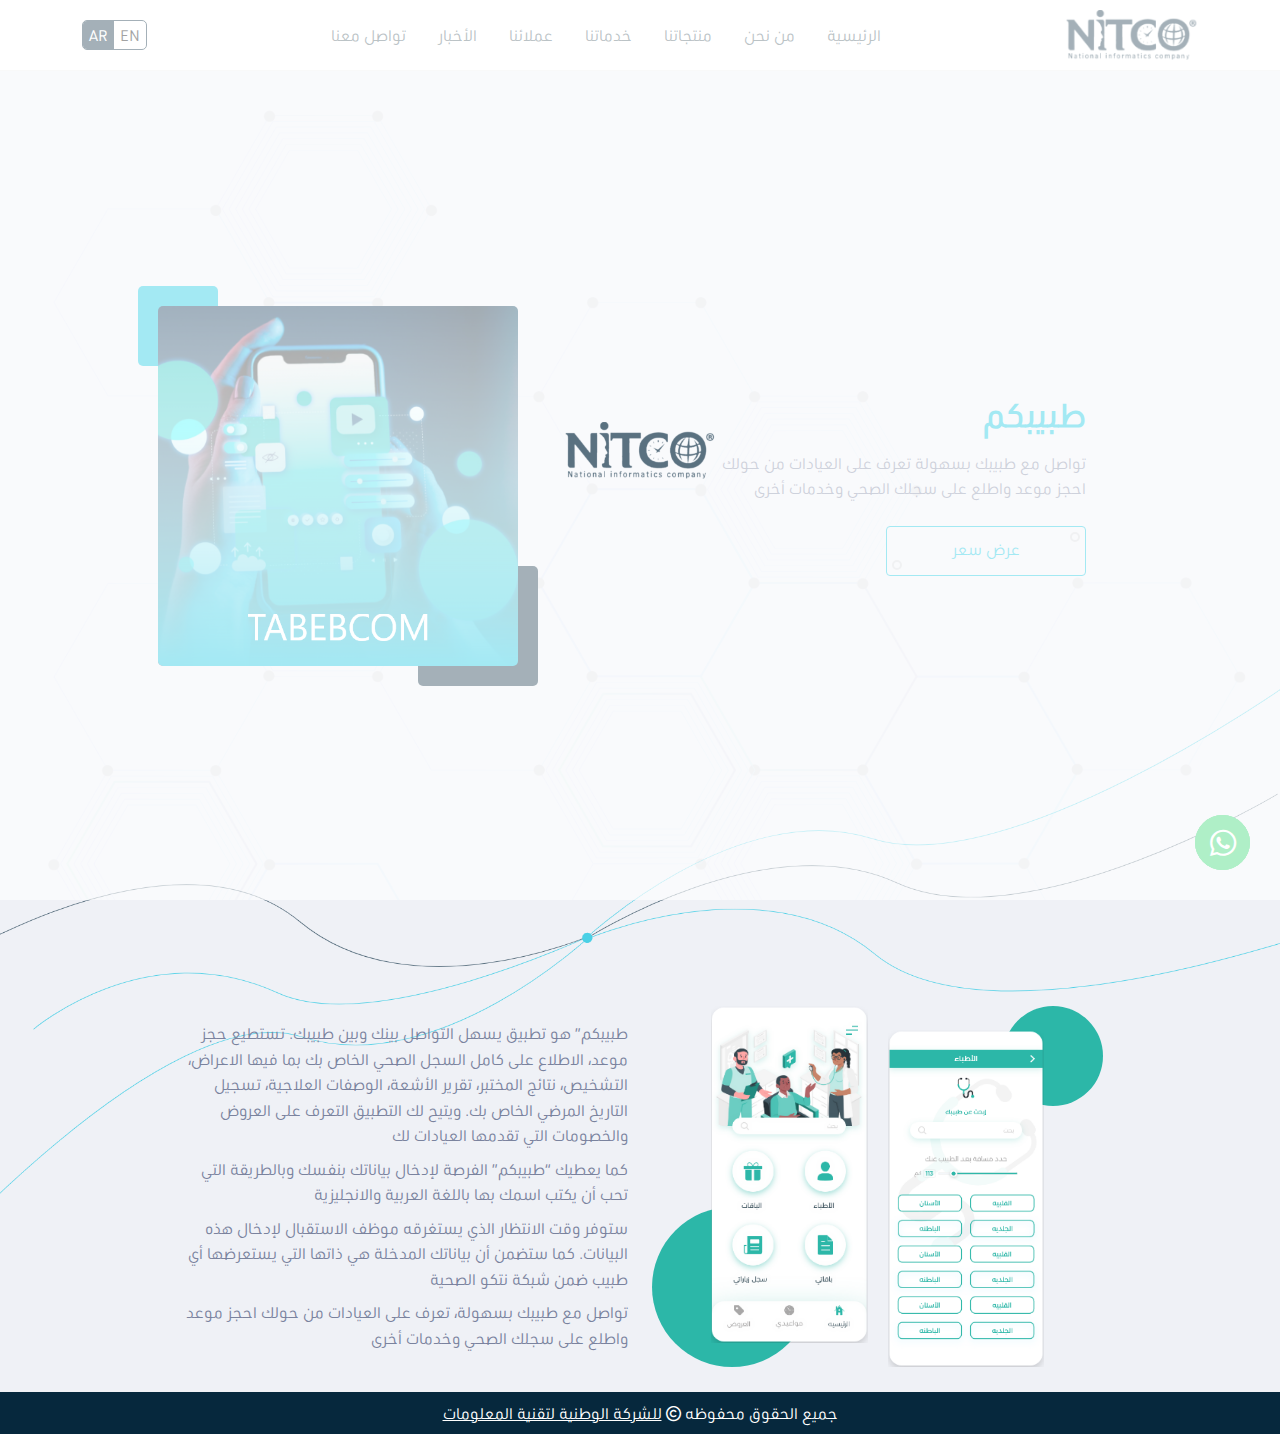
<file: system_5.html>
<!doctype html>
<html lang="ar">

<head>
    <!-- Required meta tags -->
    <meta charset="utf-8">
    <meta name="viewport" content="width=device-width, initial-scale=1, maximum-scale=1, user-scalable=no">
    <!-- Bootstrap CSS -->
    <link rel="stylesheet" href="css/bootstrap.min.css">
    <link rel="stylesheet" href="css/all.min.css">
    <link rel="stylesheet" href="css/animate.css">
    <!-- plugins CSS -->
    <link rel="stylesheet" href="plugins/owl-carousel/css/owl.carousel.min.css">
    <!-- my CSS -->
    <link rel="stylesheet" href="css/style.css">
    <!-- <link rel="stylesheet" href="css/style-ltr.css"> -->
    <title></title>
    <!-- title logo -->
    <link rel="icon" href="imgs/logo.png" type="image/x-icon" />
</head>

<body>

    <header>
        <div class="container">
            <div class="d-flex justify-content-between align-items-center">
                <a href="index.html"><img src="imgs/logo.png" class="the_logo"></a>
                <ul class="nav_bar">
                    <li><a href="index.html">الرئيسية</a></li>
                    <li><a href="who_we.html">من نحن</a></li>
                    <li><a href="#" data-link="OurProducts_">منتجاتنا</a></li>
                    <li><a href="#" data-link="OurServices_">خدماتنا</a></li>
                    <li><a href="#" data-link="OurCustomers_">عملائنا</a></li>
                    <li><a href="News.html">الأخبار</a></li>
                    <li><a href="contact_us.html">تواصل معنا</a></li>
                </ul>
                <div class="d-flex align-items-center gap-2">
                    <div class="lang_">
                        <button type="button" class="btn_">EN</button>
                        <button type="button" class="btn_ active">AR</button>
                    </div>
                    <div class="close-open-nav">
                        <div>
                            <span></span>
                            <span></span>
                            <span></span>
                        </div>
                    </div>
                </div>
            </div>
        </div>
    </header>
    <!-- Start body-content -->
    <div class="body-content">

        <section>
            <div class="container">
                <div class="paner-Page_">
                    <div class="info_text">
                        <h2 class="f-b main-color_ mb-3">طبيبكم</h2>
                        <p class="mb-4">تواصل مع طبيبك بسهولة تعرف على العيادات من حولك احجز موعد واطلع على سجلك الصحي وخدمات أخرى</p>
                        <a href="#" class="btn-main btn-main-w">عرض سعر</a>
                    </div>

                    <div class="imgPaner-Page">
                        <div class="Theimg_ MoveI">
                            <img src="imgs/system5.png" class="img_">
                            <img src="imgs/layout_.png" class="img_">
                            <div>
                                <img src="imgs/system5_.png" width="180px" class="img-fluid">
                            </div>
                        </div>
                    </div>
                </div>
            </div>
        </section>

        <section class="sahm_">
            <img src="imgs/sahm_.png" class="img-fluid w-100" >
        </section>

        <section class="sec-padd">
            <div class="container">
                <div class="row justify-content-center">
                    <div class="col-lg-10">
                        <div class="row align-items-center">
                            <div class="col-md-6">
                                <div class="imgAppSystem">
                                    <img src="imgs/App_1.png" class="mt-4 MoveI">
                                    <img src="imgs/App_2.png" class="mb-4 MoveI">
                                </div>
                            </div>
                            <div class="col-md-6">
                                <div>
                                    <p class="mb-2"> طبيبكم” هو تطبيق يسهل التواصل بينك وبين طبيبك. تستطيع حجز موعد، الاطلاع على كامل السجل الصحي الخاص بك بما فيها الاعراض، التشخيص، نتائج المختبر، تقرير الأشعة، الوصفات العلاجية، تسجيل التاريخ المرضي الخاص بك. ويتيح لك التطبيق التعرف على العروض والخصومات التي تقدمها العيادات لك</p>
                                    <p class="mb-2"> كما يعطيك “طبيبكم” الفرصة لإدخال بياناتك بنفسك وبالطريقة التي تحب أن يكتب اسمك بها باللغة العربية والانجليزية</p>
                                    <p class="mb-2"> ستوفر وقت الانتظار الذي يستغرقه موظف الاستقبال لإدخال هذه البيانات. كما ستضمن أن بياناتك المدخلة هي ذاتها التي يستعرضها أي طبيب ضمن شبكة نتكو الصحية</p>
                                    <p> تواصل مع طبيبك بسهولة، تعرف على العيادات من حولك احجز موعد واطلع على سجلك الصحي وخدمات أخرى</p>
                                </div>
                            </div>
                        </div>
                    </div>
                </div>
            </div>
        </section>
    </div>

    <footer>
        <div class="container">
            <div>جميع الحقوق محفوظه <i class="far fa-copyright"></i> <a href="index.html" class="under-line">للشركة الوطنية لتقنية المعلومات</a></div>
        </div>
    </footer>


    <a href="https://wa.me/201025013097" target="_blank" class="icon_whatsapp">
        <i class="fab fa-whatsapp"></i>
    </a>

    <a class="back-to-top"><i class="fas fa-arrow-up"></i></a>
    <!--========================== Start Loading Page ======================-->

    <div class="loader">
        <img src="imgs/logo.png" alt="">
    </div>

    <!--========================= End Loading Page =========================-->

    <!-- jQuery first, then Popper.js, then Bootstrap JS -->
    <script src="js/jquery-3.6.0.min.js"></script>
    <script src="js/bootstrap.bundle.min.js"></script>
    <script src="js/wow.min.js"></script>

    <!-- plugins JS -->
    <script src="plugins/owl-carousel/js/owl.carousel.min.js"></script>
    <script src="plugins/countup/jquery.countup.min.js"></script>
    <script src="plugins/countup/jquery.waypoints.min.js"></script>

    <!-- my JS -->
    <script src="js/main.js"></script>
</body>

</html>
</file>
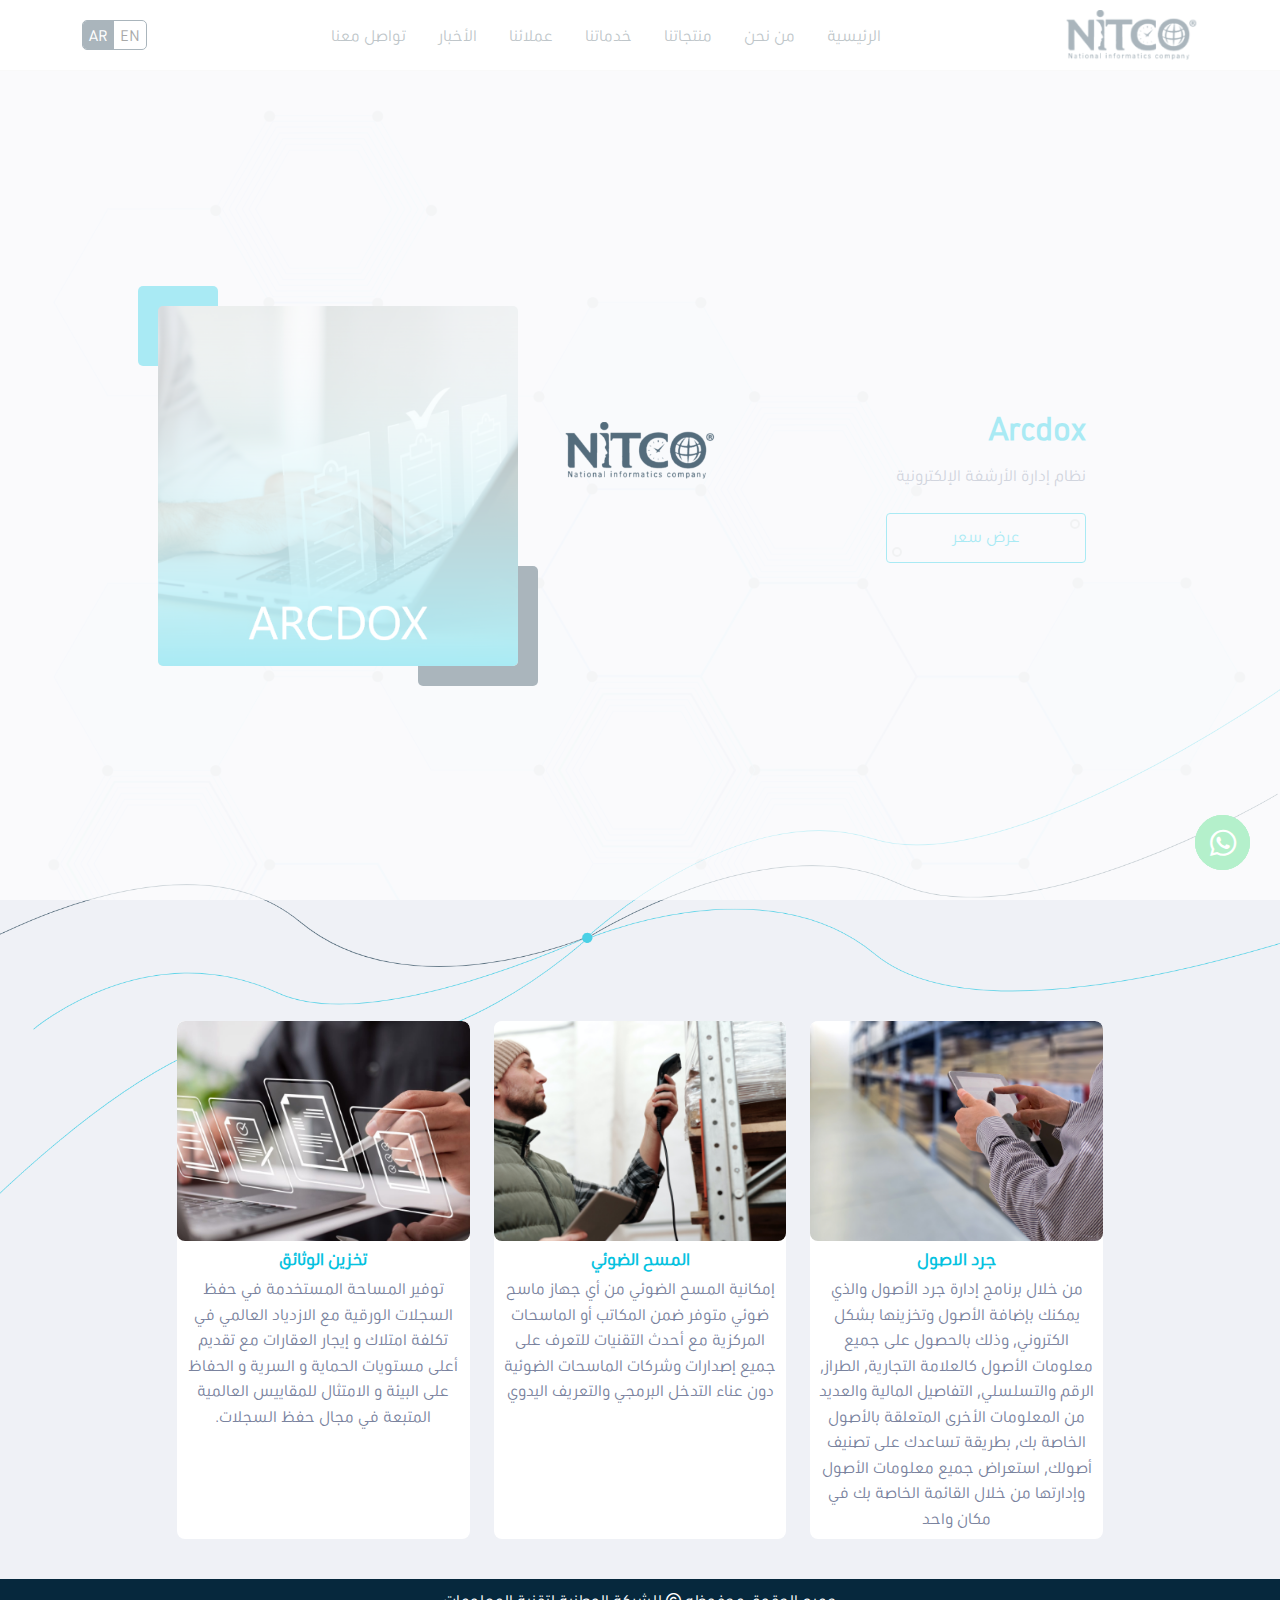
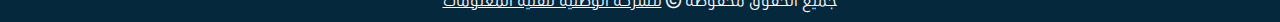
<file: system_6.html>
<!doctype html>
<html lang="ar">

<head>
    <!-- Required meta tags -->
    <meta charset="utf-8">
    <meta name="viewport" content="width=device-width, initial-scale=1, maximum-scale=1, user-scalable=no">
    <!-- Bootstrap CSS -->
    <link rel="stylesheet" href="css/bootstrap.min.css">
    <link rel="stylesheet" href="css/all.min.css">
    <link rel="stylesheet" href="css/animate.css">
    <!-- plugins CSS -->
    <link rel="stylesheet" href="plugins/owl-carousel/css/owl.carousel.min.css">
    <!-- my CSS -->
    <link rel="stylesheet" href="css/style.css">
    <!-- <link rel="stylesheet" href="css/style-ltr.css"> -->
    <title></title>
    <!-- title logo -->
    <link rel="icon" href="imgs/logo.png" type="image/x-icon" />
</head>

<body>
    
    <header>
        <div class="container">
            <div class="d-flex justify-content-between align-items-center">
                <a href="index.html"><img src="imgs/logo.png" class="the_logo"></a>
                <ul class="nav_bar">
                    <li><a href="index.html">الرئيسية</a></li>
                    <li><a href="who_we.html">من نحن</a></li>
                    <li><a href="#" data-link="OurProducts_">منتجاتنا</a></li>
                    <li><a href="#" data-link="OurServices_">خدماتنا</a></li>
                    <li><a href="#" data-link="OurCustomers_">عملائنا</a></li>
                    <li><a href="News.html">الأخبار</a></li>
                    <li><a href="contact_us.html">تواصل معنا</a></li>
                </ul>
                <div class="d-flex align-items-center gap-2">
                    <div class="lang_">
                        <button type="button" class="btn_">EN</button>
                        <button type="button" class="btn_ active">AR</button>
                    </div>
                    <div class="close-open-nav">
                        <div>
                            <span></span>
                            <span></span>
                            <span></span>
                        </div>
                    </div>
                </div>
            </div>
        </div>
    </header>
    <!-- Start body-content -->
    <div class="body-content">

        <section>
            <div class="container">
                <div class="paner-Page_">
                    <div class="info_text">
                        <h2 class="f-b main-color_ mb-3">Arcdox</h2>
                        <p class="mb-4">نظام إدارة الأرشفة الإلكترونية</p>
                        <a href="#" class="btn-main btn-main-w">عرض سعر</a>
                    </div>

                    <div class="imgPaner-Page">
                        <div class="Theimg_ MoveI">
                            <img src="imgs/system6.png" class="img_">
                            <img src="imgs/layout_.png" class="img_">
                            <div>
                                <img src="imgs/system6_.png" width="180px" class="img-fluid">
                            </div>
                        </div>
                    </div>
                </div>
            </div>
        </section>

        <section class="sahm_">
            <img src="imgs/sahm_.png" class="img-fluid w-100" >
        </section>

        <section class="sec-padd">
            <div class="container">
                <div class="row justify-content-center">
                    <div class="col-lg-10">
                        <div class="row">
                            <div class="col-md-4">
                                <div class="box-Arcdox">
                                    <img src="imgs/Arcdox_1.png">
                                    <div class="p-2">
                                        <h6 class="f-b main-color_">جرد الاصول</h6>
                                        <p>من خلال برنامج إدارة جرد الأصول والذي 
                                            يمكنك بإضافة الأصول وتخزينها بشكل 
                                            الكتروني, وذلك بالحصول على جميع 
                                            معلومات الأصول كالعلامة التجارية, الطراز, 
                                            الرقم والتسلسلي, التفاصيل المالية والعديد 
                                            من المعلومات الأخرى المتعلقة بالأصول 
                                            الخاصة بك, بطريقة تساعدك على تصنيف 
                                            أصولك, استعراض جميع معلومات الأصول 
                                            وإدارتها من خلال القائمة الخاصة بك في 
                                            مكان واحد
                                        </p>
                                    </div>
                                </div>
                            </div>
                            <div class="col-md-4">
                                <div class="box-Arcdox">
                                    <img src="imgs/Arcdox_2.png">
                                    <div class="p-2">
                                        <h6 class="f-b main-color_">المسح الضوئي</h6>
                                        <p>
                                            إمكانية المسح الضوئي من أي جهاز ماسح ضوئي متوفر ضمن المكاتب أو الماسحات المركزية مع أحدث التقنيات للتعرف على جميع إصدارات وشركات الماسحات الضوئية دون عناء التدخل البرمجي والتعريف اليدوي
                                        </p>
                                    </div>
                                </div>
                            </div>
                            <div class="col-md-4">
                                <div class="box-Arcdox">
                                    <img src="imgs/Arcdox_3.png">
                                    <div class="p-2">
                                        <h6 class="f-b main-color_">تخزين الوثائق </h6>
                                        <p>
                                            توفير المساحة المستخدمة في حفظ السجلات الورقية مع الازدياد العالمي في تكلفة امتلاك و إيجار العقارات مع تقديم أعلى مستويات الحماية و السرية و الحفاظ على البيئة و الامتثال للمقاييس العالمية المتبعة في مجال حفظ السجلات.
                                        </p>
                                    </div>
                                </div>
                            </div>
                        </div>
                    </div>
                </div>
            </div>
        </section>
    </div>

    <footer>
        <div class="container">
            <div>جميع الحقوق محفوظه <i class="far fa-copyright"></i> <a href="index.html" class="under-line">للشركة الوطنية لتقنية المعلومات</a></div>
        </div>
    </footer>


    <a href="https://wa.me/201025013097" target="_blank" class="icon_whatsapp">
        <i class="fab fa-whatsapp"></i>
    </a>

    <a class="back-to-top"><i class="fas fa-arrow-up"></i></a>
    <!--========================== Start Loading Page ======================-->

    <div class="loader">
        <img src="imgs/logo.png" alt="">
    </div>

    <!--========================= End Loading Page =========================-->

    <!-- jQuery first, then Popper.js, then Bootstrap JS -->
    <script src="js/jquery-3.6.0.min.js"></script>
    <script src="js/bootstrap.bundle.min.js"></script>
    <script src="js/wow.min.js"></script>

    <!-- plugins JS -->
    <script src="plugins/owl-carousel/js/owl.carousel.min.js"></script>
    <script src="plugins/countup/jquery.countup.min.js"></script>
    <script src="plugins/countup/jquery.waypoints.min.js"></script>

    <!-- my JS -->
    <script src="js/main.js"></script>
</body>

</html>
</file>
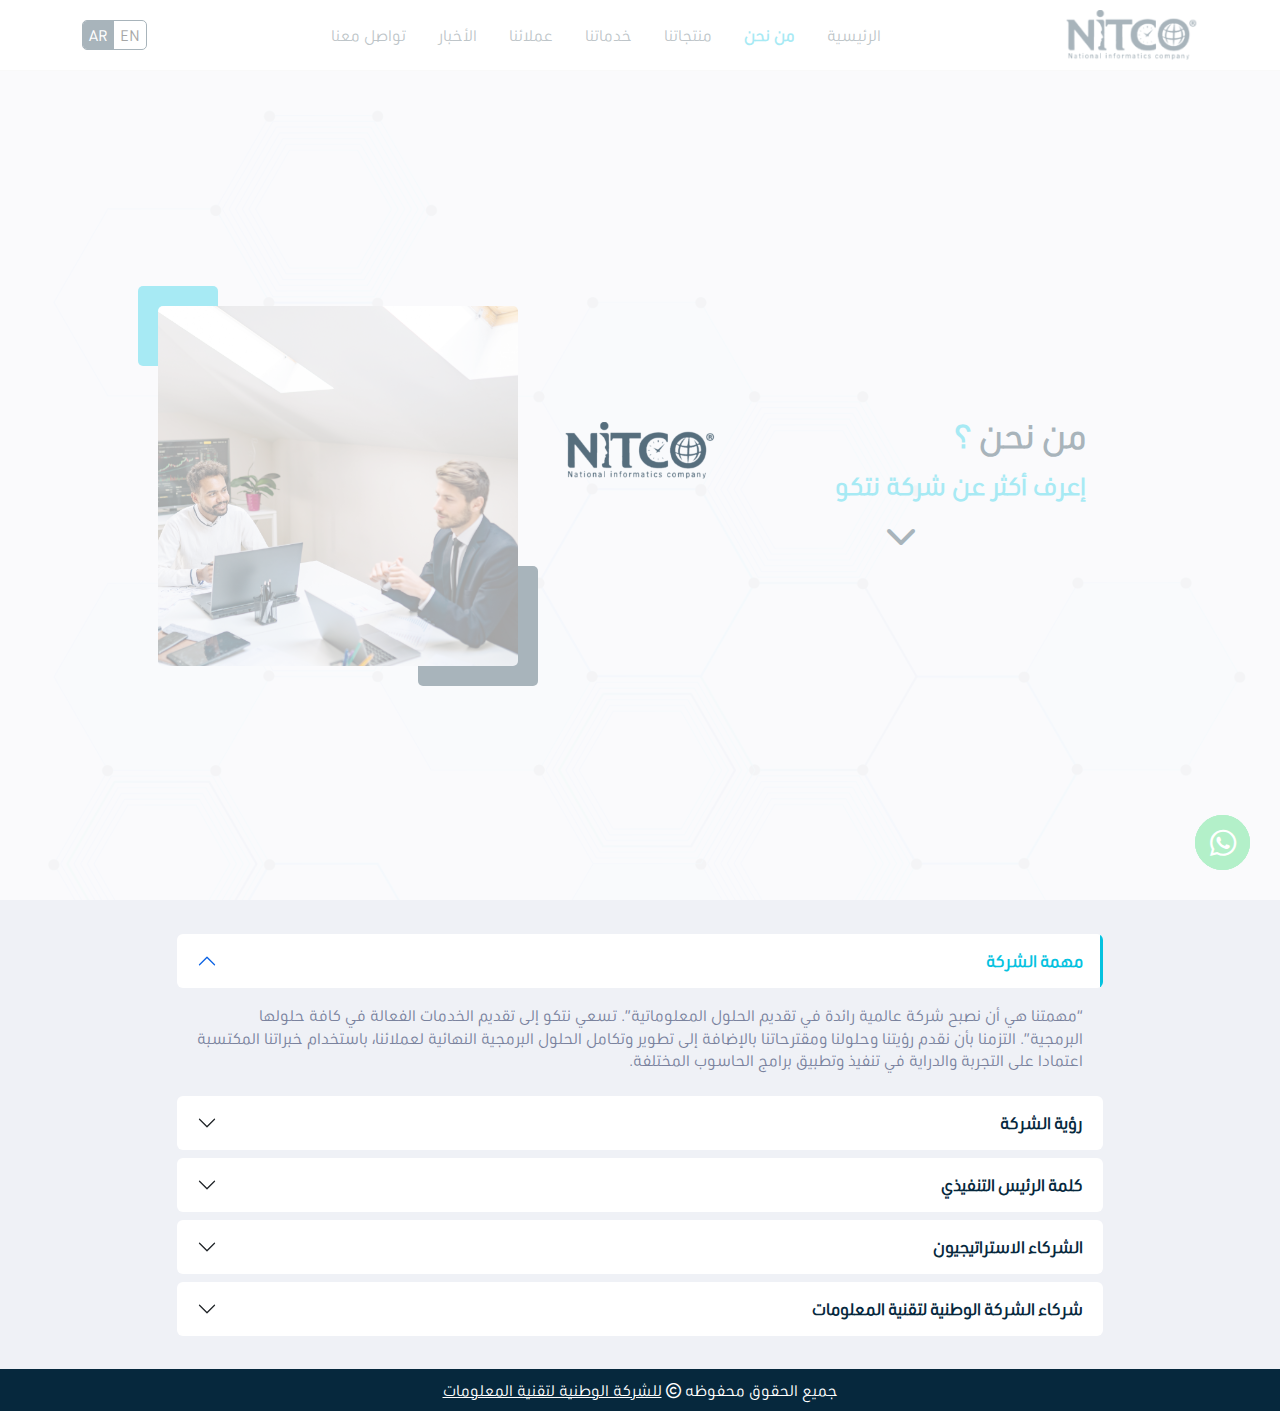
<file: who_we.html>
<!doctype html>
<html lang="ar">

<head>
    <!-- Required meta tags -->
    <meta charset="utf-8">
    <meta name="viewport" content="width=device-width, initial-scale=1, maximum-scale=1, user-scalable=no">
    <!-- Bootstrap CSS -->
    <link rel="stylesheet" href="css/bootstrap.min.css">
    <link rel="stylesheet" href="css/all.min.css">
    <link rel="stylesheet" href="css/animate.css">
    <!-- plugins CSS -->
    <link rel="stylesheet" href="plugins/owl-carousel/css/owl.carousel.min.css">
    <!-- my CSS -->
    <link rel="stylesheet" href="css/style.css">
    <!-- <link rel="stylesheet" href="css/style-ltr.css"> -->
    <title></title>
    <!-- title logo -->
    <link rel="icon" href="imgs/logo.png" type="image/x-icon" />
</head>

<body>

    <header>
        <div class="container">
            <div class="d-flex justify-content-between align-items-center">
                <a href="index.html"><img src="imgs/logo.png" class="the_logo"></a>
                <ul class="nav_bar">
                    <li><a href="index.html">الرئيسية</a></li>
                    <li><a href="who_we.html">من نحن</a></li>
                    <li><a href="#" data-link="OurProducts_">منتجاتنا</a></li>
                    <li><a href="#" data-link="OurServices_">خدماتنا</a></li>
                    <li><a href="#" data-link="OurCustomers_">عملائنا</a></li>
                    <li><a href="News.html">الأخبار</a></li>
                    <li><a href="contact_us.html">تواصل معنا</a></li>
                </ul>
                <div class="d-flex align-items-center gap-2">
                    <div class="lang_">
                        <button type="button" class="btn_">EN</button>
                        <button type="button" class="btn_ active">AR</button>
                    </div>
                    <div class="close-open-nav">
                        <div>
                            <span></span>
                            <span></span>
                            <span></span>
                        </div>
                    </div>
                </div>
            </div>
        </div>
    </header>
    <!-- Start body-content -->
    <div class="body-content">

        <section>
            <div class="container">
                <div class="paner-Page_">
                    <div class="info_text">
                        <h2 class="f-b main-color mb-3">من نحن <span class="main-color_">؟</span></h2>
                        <h4 class="main-color_ f-b mb-3">إعرف أكثر عن شركة نتكو</h4>
                        <div class="h2 main-color m-0 text-center"><i class="fa-solid fa-chevron-down"></i></div>
                    </div>

                    <div class="imgPaner-Page">
                        <div class="Theimg_ MoveI">
                            <img src="imgs/who_.png" class="img_">
                        </div>
                    </div>
                </div>
            </div>
        </section>

        <section class="sec-padd">
            <div class="container">
                <div class="row justify-content-center">
                    <div class="col-lg-10">
                        <div class="accordion accordion-infoWho" id="accordionExample">
                            <div class="my-2">
                                <button class="accordion-button" type="button" data-bs-toggle="collapse" data-bs-target="#collapseOne" >
                                    مهمة الشركة
                                </button>
                                <div id="collapseOne" class="collapse show"  data-bs-parent="#accordionExample">
                                    <div class="accordion-body">
                                        “مهمتنا هي أن نصبح شركة عالمية رائدة في تقديم الحلول المعلوماتية”. تسعي نتكو إلى تقديم الخدمات الفعالة في كافة حلولها البرمجية”. التزمنا بأن نقدم رؤيتنا وحلولنا ومقترحاتنا بالإضافة إلى تطوير وتكامل الحلول البرمجية النهائية لعملائنا، باستخدام خبراتنا المكتسبة اعتمادا على التجربة والدراية في تنفيذ وتطبيق برامج الحاسوب المختلفة.
                                    </div>
                                </div>
                            </div>
                            <div class="my-2">
                                <button class="accordion-button collapsed" type="button" data-bs-toggle="collapse" data-bs-target="#collapseTwo" >
                                    رؤية الشركة
                                </button>
                                <div id="collapseTwo" class="collapse" data-bs-parent="#accordionExample">
                                    <div class="accordion-body">
                                        تقديم الحلول الالكترونية إلى عملائنا والتي من شأنها إضافة القيم الفعالة إلى أعمالهم وخلق بيئة عمل متكاملة لتسهيل اجراءات العمل. كما تضع الشركة نصب أعينها خطوة تحويل كافة أنظمتها سواء كانت في مجال الرعاية الصحية أو في المجالات المختلفة الأخرى الي البيئة السحابية Clouding هادفين إلى توفير أعلي معايير الكفاءة في العمل.
                                    </div>
                                </div>
                            </div>
                            <div class="my-2">
                                <button class="accordion-button collapsed" type="button" data-bs-toggle="collapse" data-bs-target="#collapseThree">
                                    كلمة الرئيس التنفيذي
                                </button>
                                <div id="collapseThree" class="collapse" data-bs-parent="#accordionExample">
                                    <div class="accordion-body">
                                        كلما أتذكر كيف بدأنا وكيف ارتقينا وأين نقف الآن أجد نفسي أشعر بالفخر بكل ما حققناه من نجاحات، وبالرغم من أننا بدأنا من إمكانات متواضعة في العام 1990، لكننا استطعنا القيام بإنجازات عظيمة. وكان تسارع تطور شركة نتكو في السنوات الأخيرة مذهلا. فنحن من أوائل الشركات التي بدأت خدمة نظم المعلومات الصحية على البيئة السحابية. إذ أطلقنا الخدمة للتجربة في أواخر عام 2014 مع شركة iweb، وكنا نواجه تحديات فنية وتنظيمية كبيرة توصلنا خلالها إلى الشكل الحالي والذي حقق نجاحا كبيرا فاق توقعاتنا. ففي أواخر 2016 تم إعادة إطلاق الخدمة رسميا وزاد عدد المستخدمين على 1000 مستخدم. وما زال العدد في ازدياد بفضل الله.
                                        <br>
                                        وكما أن الشركة مرت بأطوار متعددة، فإن أهم مرحلة في مسيرة الشركة هي افتتاح شركة رديفة لشركة نتكو في جمهورية مصر العربية. وكان من ثمار هذه الخطوة استقطاب كفاءات عالية وتحويل جميع برامج الشركة إلى الويب وإطلاق منظومة الـ eCare. والتي تعتمد على أحدث التقنيات البرمجية. ليس ذلك فحسب وإنما حازت على تطور شديد خلال الست سنوات الماضية.
                                        <br>
                                        كانت اهدافنا حقيقة أكبر من امكاناتنا، وأبرزها إدارة العملاء والتطبيقات إلكترونيا، وتحقق لنا ذلك من خلال منظومة خاصة بخدمة العملاء سهلت لنا القيام بأعمالنا وحققت لنا رضا عملائنا.
                                        <br>
                                        إن من أهم انجازاتنا هو تطبيق “طبيبكم” على الجوال. والذي يتميز عن غيره بسمات متعددة أهما أنه امتداد لمنظومة الايكير.
                                        <br>
                                        وأود أن أتقدم بهذه المناسبة بالشكر الجزيل للزملاء العاملين معي، فهم يحملون الحماس ذاته الذي أحمله في تحقيق مفهوم جديد للرعاية الصحية الرقمية. كانوا جنودا مخلصين ومقاتلين في سوق العمل بشراسة وقوة ولم يخيبوا ظني فيهم.
                                        <br>
                                        وأختم بهذه المناسبة بشكر عملائنا الذين نعدهم شركاءنا في هذا النجاح. فهم مخزون معرفتنا وشبكتنا التسويقية، وتحملوا معنا كثيرا من العناء لما لسموه من صدق النية والرغبة الصادقة في تحقيق الأفضل.
                                        <br>
                                        خالد بن خلف الديحان
                                        <br>
                                        09/04/2019 
                                    </div>
                                </div>
                            </div>
                            <div class="my-2">
                                <button class="accordion-button collapsed" type="button" data-bs-toggle="collapse" data-bs-target="#collapseFour" >
                                    الشركاء الاستراتيجيون
                                </button>
                                <div id="collapseFour" class="collapse" data-bs-parent="#accordionExample">
                                    <div class="accordion-body">
                                        <p class="mb-3">
                                            لدى الشركة عدد من الاتفاقيات الدولية مع شركات عالمية في مختلف دول العالم توجت هذه الاتفاقات بمنتجات مشتركة ووكالات لمنتجات عالمية، منها
                                        </p>
                                        <ul>
                                            <li class="mt-3">
                                                <div class="f-b">شركة وصيل :</div>
                                                <p> الربط الإلكتروني مع نظام (WASEEL e) لإدارة المطالبات الإلكترونية لشركات التأمين الطبي</p>
                                            </li>
                                            <li class="mt-3">
                                                <div class="f-b">شركة DHS :</div>
                                                <p> الربط الإلكتروني مع نظام (SWITCH) لإدارة المطالبات الإلكترونية لشركات التأمين الطبي.</p>
                                            </li>
                                            <li class="mt-3">
                                                <div class="f-b">كورتك انفو سيستمز- الهند :</div>
                                                <p> تطوير وملكية مشتركة لنظام (ecTIME) للتعليم الإلكتروني ونظام (Naiforensic) للأدلة الجنائية.</p>
                                            </li>
                                            <li class="mt-3">
                                                <div class="f-b">شركة مايكروسوفت :</div>
                                                <p> الشراكة الذهبية مع مايكروسوفت</p>
                                            </li>
                                        </ul>
                                    </div>
                                </div>
                            </div>
                            <div class="my-2">
                                <button class="accordion-button collapsed" type="button" data-bs-toggle="collapse" data-bs-target="#collapseFive" >
                                    شركاء الشركة الوطنية لتقنية المعلومات
                                </button>
                                <div id="collapseFive" class="collapse" data-bs-parent="#accordionExample">
                                    <div class="accordion-body">
                                        <div class="row">
                                            <div class="col-lg-3 col-md-4 col-6">
                                                <div class="my-2">
                                                    <img src="imgs/comp1.png" width="60px" height="60px" class="mb-1">
                                                    <h6 class="main-color_">مايكروسوفت</h6>
                                                    <p>الشراكة الذهبية مع مايكروسوفت</p>
                                                </div>
                                            </div>
                                            <div class="col-lg-3 col-md-4 col-6">
                                                <div class="my-2">
                                                    <img src="imgs/comp2.png" width="60px" height="60px" class="mb-1">
                                                    <h6 class="main-color_">IDashboard</h6>
                                                    <p>موزع معتمد لنظام (IDashboard)</p>
                                                </div>
                                            </div>
                                            <div class="col-lg-3 col-md-4 col-6">
                                                <div class="my-2">
                                                    <img src="imgs/comp3.png" width="60px" height="60px" class="mb-1">
                                                    <h6 class="main-color_">DHS</h6>
                                                    <p>الربط الإلكتروني مع نظام (SWITCH) لإدارة المطالبات الإلكترونية لشركات التأمين الطبي</p>
                                                </div>
                                            </div>
                                            <div class="col-lg-3 col-md-4 col-6">
                                                <div class="my-2">
                                                    <img src="imgs/comp4.png" width="60px" height="60px" class="mb-1">
                                                    <h6 class="main-color_">شركة وصيل</h6>
                                                    <p>الربط الإلكتروني مع نظام (WASEEL e) لإدارة المطالبات الإلكترونية لشركات التأمين الطبي</p>
                                                </div>
                                            </div>
                                            <div class="col-lg-3 col-md-4 col-6">
                                                <div class="my-2">
                                                    <img src="imgs/comp5.png" width="60px" height="60px" class="mb-1">
                                                    <h6 class="main-color_">اوراكل</h6>
                                                    <p>الشراكة الذهبية مع اوراكل</p>
                                                </div>
                                            </div>
                                            <div class="col-lg-3 col-md-4 col-6">
                                                <div class="my-2">
                                                    <img src="imgs/comp6.png" width="60px" height="60px" class="mb-1">
                                                    <h6 class="main-color_">فارونكس</h6>
                                                    <p>موزع معتمد لنظام (Faronics)</p>
                                                </div>
                                            </div>
                                            <div class="col-lg-3 col-md-4 col-6">
                                                <div class="my-2">
                                                    <img src="imgs/comp7.png" width="60px" height="60px" class="mb-1">
                                                    <h6 class="main-color_">كورتك انفو سيستمز- الهند</h6>
                                                    <p>تطوير مشترك ووكالة حصرية لنظام (ecTIME) للتعليم الإلكتروني ونظام (Naiforensic) للأدلة الجنائية</p>
                                                </div>
                                            </div>
                                        </div>
                                    </div>
                                </div>
                            </div>
                        </div>
                    </div>
                </div>
            </div>
        </section>
    </div>

    <footer>
        <div class="container">
            <div>جميع الحقوق محفوظه <i class="far fa-copyright"></i> <a href="index.html" class="under-line">للشركة الوطنية لتقنية المعلومات</a></div>
        </div>
    </footer>


    <a href="https://wa.me/201025013097" target="_blank" class="icon_whatsapp">
        <i class="fab fa-whatsapp"></i>
    </a>

    <a class="back-to-top"><i class="fas fa-arrow-up"></i></a>
    <!--========================== Start Loading Page ======================-->

    <div class="loader">
        <img src="imgs/logo.png" alt="">
    </div>

    <!--========================= End Loading Page =========================-->

    <!-- jQuery first, then Popper.js, then Bootstrap JS -->
    <script src="js/jquery-3.6.0.min.js"></script>
    <script src="js/bootstrap.bundle.min.js"></script>
    <script src="js/wow.min.js"></script>

    <!-- plugins JS -->
    <script src="plugins/owl-carousel/js/owl.carousel.min.js"></script>
    <script src="plugins/countup/jquery.countup.min.js"></script>
    <script src="plugins/countup/jquery.waypoints.min.js"></script>

    <!-- my JS -->
    <script src="js/main.js"></script>
</body>

</html>
</file>
<file: css/style.css>
* {
     -webkit-box-sizing: border-box;
     -moz-box-sizing: border-box;
     box-sizing: border-box;
 }

 ::placeholder{
    transition: all 0.2s linear 0s;
 }

 a {
     text-decoration: none;
     transition: all .2s ease-in-out;
     color: inherit;
 }

 a,
 button,
 input[type="button"] {
     cursor: pointer;
     transition: all .2s ease-in-out;
 }

 a:focus,
 a:hover {
     text-decoration: none;
     color: inherit;
 }

 button {
     background: transparent;
     border: none;
 }

 button:focus {
     outline: none
 }

 .list-inline-item:not(:last-child),
 ul {
     margin-right: 0;
 }

 ul {
     padding-left: 0;
     padding-right: 0;
     transition: all .4s ease-in-out;
     margin: 0;
 }

 ul li {
     list-style-type: none
 }

 :focus {
     outline: none;
 }

 .text-center {
     text-align: center;
 }

 .text-right {
     text-align: right
 }

 .text-left {
     text-align: left
 }

 .padd-0 {
     padding-left: 0;
     padding-right: 0
 }

 .padd-5 {
     padding-left: 5px;
     padding-right: 5px
 }

 .sec-marg {
     margin-top: 25px;
     margin-bottom: 25px
 }

 .sec-padd {
     padding-top: 25px;
     padding-bottom: 25px;
 }

 .pl-10 {
     padding-left: 10px;
 }

 .pr-10 {
     padding-right: 10px;
 }

 .pt-10 {
     padding-top: 10px;
 }

 .pb-10 {
     padding-bottom: 10px;
 }

 .pl-20 {
     padding-left: 20px;
 }

 .pr-20 {
     padding-right: 20px;
 }

 .pt-20 {
     padding-top: 20px;
 }

 .pb-20 {
     padding-bottom: 20px;
 }

 .ml-10 {
     margin-left: 10px;
 }

 .mr-10 {
     margin-right: 10px;
 }

 .mt-10 {
     margin-top: 10px;
 }

 .mb-10 {
     margin-bottom: 10px;
 }

 .ml-20 {
     margin-left: 20px;
 }

 .mr-20 {
     margin-right: 20px;
 }

 .mt-20 {
     margin-top: 20px;
 }

 .mb-20 {
     margin-bottom: 20px;
 }

 .m-20 {
     margin: 20px;
 }

 .p-15 {
     padding: 15px;
 }

 .r-0 {
     border-radius: 0 !important;
 }

 .p-0 {
     padding: 0 !important;
 }

 .f-b {
     font-weight: 600;
 }


 .mx-1 {
     margin-left: .25rem !important;
 }

 :focus {
     box-shadow: none !important;
     border-color: inherit;
 }

 .d-none {
     display: none
 }

 .d-block {
     display: block
 }

 .dropdown-toggle::after {
     display: none
 }

 .dropdown {
     display: inline-block;
 }

 .dropdown-menu {
     float: none;
     text-align: start;
 }

 select.form-control:not([size]):not([multiple]) {
     height: calc(3.2rem + 5px);
 }

 input::-webkit-outer-spin-button,
 input::-webkit-inner-spin-button {
     -webkit-appearance: none;
     margin: 0;
 }

 p {
     margin: 0;
     line-height: 1.7;
 }

 .flex-grow-1 {
     flex-grow: 1
 }

 input[type=checkbox],
 input[type=radio] {
     position: relative;
     width: 20px;
     height: 20px;
     vertical-align: middle;
 }

 input[type=checkbox]:before {
     top: 0;
     left: 0;
     width: 20px;
     height: 20px;
     border: 1px solid var(--main_);
     content: "";
     position: absolute;
     background: var(--main_);
     border-radius: 3px;
 }

 input[type=checkbox]::after {
    background: transparent;
    border: 2px solid #fff;
    top: 0px;
    left: 7px;
    width: 7px;
    height: 15px;
    content: "";
    position: absolute;
    border-top-color: transparent;
    border-left-color: transparent;
    transform: rotate(30deg) scale(0);
    transition: all 0.3s linear 0s;
}

 input[type=checkbox]:checked::after {
     transform: rotate(45deg) scale(1);
 }

 input[type=radio]:before {
     top: 0;
     left: 0;
     width: 20px;
     height: 20px;
     border: 1px solid var(--main);
     content: "";
     position: absolute;
     background: #fff;
     border-radius: 50%;
 }

 input[type=radio]:checked::after {
     top: 50%;
     left: 50%;
     width: 12px;
     height: 12px;
     content: "";
     position: absolute;
     transform: translate(-50%, -50%);
     background: var(--main);
     border-radius: 50%;
 }

 :root {
     --main: #06283D;
     --main_: #05C2DF;
     --white: #ffffff;
     --gray: #7C7B7B;
 }


 .main-color {
     color: var(--main) !important;
 }

 .main-color_ {
     color: var(--main_) !important;
 }

 .grey-color {
     color: var(--gray);
 }

 .font-11 {
     font-size: 11px;
 }

 .font-13 {
    font-size: 13px;
}

 .font-18 {
     font-size: 18px;
 }

 .font-20 {
     font-size: 20px;
 }

 .under-line {
     text-decoration: underline;
 }

 .btn-main {
    position: relative;
     display: block;
     background: var(--main_);
     color: var(--white) !important;
     width: 200px;
     max-width: 100%;
     padding: 0;
     border-radius: 4px;
     text-align: center;
     height: 50px;
     line-height: 44px;
     border: 1px solid var(--main_);
     z-index: 1;
     overflow: hidden;
 }

 .btn-main::after ,  .btn-main::before{
    content: "";
    display: block;
    width: 10px;
    height: 10px;
    border: 2px solid rgba(0, 0, 0, 0.1);
    border-radius: 50%;
    position: absolute;
    top: 5px;
    right: 5px;
    z-index: -1;
    transition: all 0.5s linear 0s;
 }

 .btn-main:hover::after , .btn-main:hover::before{
    transform: scale(40);
 }

 .btn-main::before{
    top: unset;
    right: unset;
    left: 5px;
    bottom: 5px;
 }

 .btn-main-w {
     background: #EFF1F6;
     color: var(--main_) !important;
 }

 textarea {
     resize: none;
 }

 .lh-16 {
     line-height: 1.6;
 }

 .lh-2 {
     line-height: 2;
 }

 @font-face {
     font-family: "myFont";
     src: url(../fonts/URW-DIN-Arabic.ttf);
 }

 body {
     direction: rtl;
     text-align: right;
     font-family: "myFont";
     word-spacing: 1px;
     background-color: #EFF1F6;
     color: #7A839E;
     font-size: 15px;
     overflow-x: hidden;
     background-image: url(../imgs/background_.png);
     background-size: cover;
     background-position: center;
     background-attachment: fixed;
 }


 header {
     background: #FFFFFF;
     position: sticky;
     width: 100%;
     z-index: 10;
     top: 0;
     left: 0;
     padding: 10px 0;
     color: #455A64;
     border-bottom: 1px solid #EEE;
 }

 .the_logo {
    max-height: 50px;
 }

 .nav_bar {
     display: flex;
     justify-content: space-between;
     gap: 15px;
     flex-basis: 550px;
 }

 .nav_bar a.active {
     font-weight: bolder;
     color: var(--main_);
 }

 .lang_{
    display: flex;
    overflow: hidden;
    border: 1px solid var(--main);
    border-radius: 5px;
 }

 .lang_ .btn_{
    padding: 3px 6px;
 }

 .lang_ .btn_.active {
    background-color: var(--main);
    color: #FFF;
 }

 .close-open-nav {
     width: 25px;
     height: 25px;
     position: relative;
     display: none;
 }

 .close-open-nav > div {
     display: flex;
     flex-direction: column;
     justify-content: space-around;
     width: 100%;
     height: 100%;
     cursor: pointer;
 }

 .close-open-nav > div span {
     width: 100%;
     height: 3px;
     background: var(--main);
     border-radius: 20px;
     display: block;
     transition: all 0.3s linear 0s;
 }

 .close-open-nav.active span:first-of-type {
     transform: translateY(7px) rotate(45deg);
 }

 .close-open-nav.active span:nth-child(2) {
     opacity: 0;
 }

 .close-open-nav.active span:last-of-type {
     transform: translateY(-9px) rotate(-45deg);
 }

 .outerOwl-index{
    overflow: hidden;
    position: relative;
    perspective: 1000px;
    margin-bottom: 20px;
    background-color: #EFF1F6;
 }

 .owl-index .item {
    position: relative;
    width: 100%;
    height: calc(100vh - 70px);
    min-height: 530px;
    display: flex;
    align-items: center;
}

.panerOwl-index{
    position: absolute;
    left: 0;
    top: 0;
    z-index: -1;
    height: calc(100vh - 70px);
    min-height: 530px;
    width: 100%;
    object-fit: cover;
    object-position: top center;

}

.infoOwl-index{
    display: flex;
    justify-content: space-between;
    align-items: center;
    gap: 20px;
    padding: 30px 0;
    padding-inline-start: 10%;
    position: relative;
    overflow: hidden;
}

.infoOwl-index .info_text{
    flex-basis: 370px
}

.infoOwl-index .img_{
    position: relative;
    width: 430px;
    height: 395px;
    flex-shrink: 0;
    perspective: 1000px;
}

.infoOwl-index .img_ > img{
    width: 100%;
    height: 100%;
    position: absolute;
    left: 0;
    top: 0;
    z-index: -1;
    object-fit: cover;
}

.infoOwl-index .img_ .img_2{
    z-index: 2;
    left: 25px;
    top: 15px;
}

.MoveI{
    animation: MoveI 7s infinite;
}

@keyframes MoveI {
    0% {
        transform: translate3d(-1%, -1%, 0px);
    }

    33% {
        transform: translate3d(-0.7%, -0.7%, 25px);
    }

    66% {
        transform: translate3d(-1.2%, -1.2%, 50px);
    }

    100% {
       transform: translate3d(-1%, -1%, 0px);
    }
}

.owl-dots{
    position: absolute;
    bottom: 15px;
    left: 50%;
    transform: translateX(-50%);
    display: flex;
    gap: 8px;
}

.owl-dots .owl-dot{
    display: block;
    position: relative;
    width: 14px;
    height: 14px;
    border-radius: 50%;
    background-color: #A1A7BA !important;
    margin: 0 5px;
    transition: all 0.3s linear 0s;
    margin: 0;
}

.owl-dots .owl-dot::after{
    content: "";
    position: absolute;
    display: block;
    width: 100%;
    height: 100%;
    top: 0;
    left: 0;
    border-radius: 50%;
    background-color: var(--main_);
    opacity: 0;
    transition: all 0.4s linear 0s;
}

.owl-dots .owl-dot.active::after{
    opacity: 1;
}


.ourProductsMask_{
    position: relative;
    min-height: 300px;
    background-position: center;
    background-size: cover;
    background-attachment: fixed;
    z-index: 2;
}

.ourProductsMask_::after{
    content: "";
    position: absolute;
    left: 0;
    top: 0;
    width: 100%;
    height: 100%;
    background-color: #06283D;
    opacity: 0.8;
    z-index: -1;
}

.box-product_{
    position: relative;
    display: flex;
    flex-direction: column;
    justify-content: center;
    align-items: center;
    text-align: center;
    gap: 6px;
    border: 1px solid #FFFFFF;
    border-radius: 6px;
    padding: 30px 15px;
    color: #FFFFFF;
    overflow: hidden;
    height: calc(100% - 24px);
    margin: 12px 0; 

}

.box-product_ img{
    width: 46px;
    height: 37px;
    object-fit: contain;
    flex-shrink: 0;
    object-position: center;
}

.box-product_ .info_{
    position: absolute;
    z-index: 3;
    top: 0;
    left: 0;
    width: 100%;
    height: 100%;
    background-color: #FFFFFF;
    color: var(--main_);
    display: flex;
    flex-direction: column;
    align-items: center;
    justify-content: flex-end;
    padding: 20px;
    gap: 20px;
    text-align: center;
    transition: all 0.3s ease-in-out 0s;
    transform: translateY(50%);
    opacity: 0;
}

.box-product_ .info_ .btn-main{
    font-size: 12px;
    width: 90px;
    height: 35px;
    line-height: 32px;
}

.box-product_:hover .info_{
    transform: translateY(0);
    opacity: 1;
}



/*-------------------start circleProduct ----------------------*/

/*.AllouterCircleProduct{
    display: flex;
    justify-content: center;
    align-items: center;
}

.outerCircleProduct{
    flex-shrink: 0;
    padding: 95px 0;
    display: flex;
    justify-items: center;
    justify-content: center;
}

.circleProduct{
    flex-shrink: 0;
    margin: auto;
    width: 600px;
    height: 600px;
    position: relative;
    display: flex;
    align-items: center;
    justify-content: center;
    border: 1px solid var(--main);
    border-radius: 50%;
    animation: rotate 100s linear infinite;
}

.circleProduct:hover , .circleProduct:hover *{
     animation-play-state: paused; 
}

.circleProduct aside{
    position: absolute;
    width: 140px;
    height: 140px;
    border-radius: 50%;
    border: 1px solid var(--main_);
    animation: rotate2 100s linear infinite;
}

.circleProduct .Link_{
    background-color: #FFF;
    border-radius: 50%;
    display: flex;
    flex-direction: column;
    align-items: center;
    justify-content: center;
    text-align: center;
    width: 100%;
    height: 100%;
    color: var(--main);
    gap: 2px;
    font-weight: bold;
    padding: 10px;
    position: relative;
    bottom: 6px;
    right: 6px;
}
.circleProduct .Link_:hover{
    bottom: 0;
    right: 0;
}

.circleProduct .Link_ img{
    max-width: 30px;
    margin: 6px;
}

.circleProduct > aside:first-child{
    top: 0;
    right: 0;
}

.circleProduct > aside:nth-child(2){
    top: 0;
    left: 0;
}
.circleProduct > aside:nth-child(3){
    bottom: 0;
    right:  0;
}
.circleProduct > aside:last-of-type{
    bottom: 0;
    left: 0;
}

.smallCircleProduct{
    position: relative;
    width: 70%;
    height: 70%;
    border: 1px solid var(--main);
    border-radius: 50%;
    display: flex;
    align-items: center;
    justify-content: center;
}

.smallCircleProduct > aside:first-child{
    top: -70px;
}

.smallCircleProduct > aside:nth-child(2){
    left: -70px;

}
.smallCircleProduct > aside:nth-child(3){
    bottom: -70px;
}
.smallCircleProduct > aside:last-of-type{
    right: -70px;
}

.logo_circleProduct{
    background-color: var(--main);
    padding: 35px;
    width: 50%;
    height: 50%;
    border-radius: 50%;
    display: flex;
    align-items: center;
    justify-content: center;
    animation: rotate2 100s linear infinite;
    border: 1px dashed #EFF1F6;
    transition: all 0.3s linear 0s;
    perspective: 1000px;
}

.circleProduct:hover .logo_circleProduct{
    background-color: var(--main_);
}

.logo_circleProduct img{
    width: auto;
    min-width: auto;
    max-width: 100%;
    max-height: 100%;
}

@keyframes rotate{
    from{ transform: rotate(-360deg); }
    to{ transform: rotate(360deg); }
}

@keyframes rotate2 {
    from {transform: rotate(0deg) rotate(0deg);}
    to {transform: rotate(-360deg) rotate(-360deg);}
} */

/*-------------------end circleProduct ----------------------*/

.box-service_{
    position: relative;
    background-color: #FFFFFF;
    border-radius: 15px;
    padding: 45px 15px;
    display: flex;
    flex-direction: column;
    align-items: center;
    justify-content: center;
    text-align: center;
    overflow: hidden;
    z-index: 2;
    height: calc(100% - 24px);
    margin: 12px 0; 
    min-height: 180px;
}

.box-service_ > div{
    transition: all 0.3s linear 0s;
}

.box-service_ .Num_{
    width: 40px;
    height: 40px;
    position: absolute;
    top: 0;
    right: 0;
    display: flex;
    justify-content: center;
    align-items: center;
    font-size: 16px;
    font-weight: bold;
    z-index: -1;
    color: #FFFFFF;
}

.box-service_::after{
    content: "";
    position: absolute;
    top: 0;
    right: 0;
    width: 40px;
    height: 40px;
    background-color: var(--main_);
    z-index: -2;
    border-radius: 0 15px;
    transition: all 0.3s linear 0s;
}

.box-service_:hover::after{
    width: 100%;
    height: 100%;
}

.box-service_:hover > div{
    color: #FFFFFF !important;
}



.allBox_News > .box_News:nth-child(even) > .row{
    flex-direction: row-reverse;
}

.box_News{
    overflow: hidden;
    padding: 18px;
    background-color: #FFF;
    border-radius: 5px;
    margin-top: 16px;
    box-shadow: 0 0 10px 0 rgb(0 0 0 / 14%);
}

.box_News .img_{
    width: 100%;
    height: 230px;
    overflow: hidden;
    border-radius: 5px;
    position: relative;
}
.box_News .img_ img{
    width: 100%;
    height: 100%;
    object-fit: cover;
    object-position: center;
}

.box_News .img_::after{
    content: "";
    position: absolute;
    top: 0;
    left: 0;
    width: 100%;
    height: 100%;
    background-color: var(--main);
    opacity: 0.5;
}

.box_News .info_{
    max-height: 102px;
    display: -webkit-box;
    -webkit-line-clamp: 4;
    -webkit-box-orient: vertical;  
    overflow: hidden;
}

.imgNewsDetails_{
    width: 100%;
    height: 380px;
    border-radius: 10px;
    object-fit: cover;
    object-position: center;
    border: 1px solid #EEE;
    margin-bottom: 12px;
}


.item_statistics {
    display: flex;
    flex-direction: column;
    align-items: center;
    color: var(--main);
    font-weight: bold;
    font-size: 17px;
    padding: 10px 0;
    gap: 15px;
}


.item_statistics h6 {
    font-weight: bold;
    margin: 0;
    font-size: 45px;
    color: var(--main_);
    display: flex;
    align-items: center;
    gap: 10px;
}


.partners-item {
    width: 120px;
    height: 120px;
    background: #FFF;
    display: flex;
    justify-content: center;
    align-items: center;
    border-radius: 50%;
    padding: 10px;
    overflow: hidden;
    transition: all 0.2s linear 0s !important;
    border: 1px solid #EEE;
    box-shadow: 0px 3px 0 rgba(0,0,0,0.1);
    margin: 3px auto;
}

.partners-item img {
    width: auto !important;
    min-width: auto;
    max-width: 100%;
    max-height: 100%;
}


.contact_usBox{
    background-color: #FFF;
    padding: 40px;
    border-radius: 5px;
    box-shadow: 0 0 10px 0 rgb(0 0 0 / 14%);
}

.formContact_us{
    display: flex;
    gap: 40px;
}

.formContact_us .oR{
    width: 2px;
    background-color: var(--main_);
    border-radius: 50px;
}

.formContact_us > div{
    flex-basis: 50%;
}

.info_contact_us{
    display: flex;
    flex-direction: column;
    justify-content: space-between;
    gap: 15px;
}

.info_contact_us > div{
    display: flex;
    align-items: flex-start;
    gap: 10px;
}

.info_contact_us img{
    width: 40px;
    object-fit: contain;
    flex-shrink: 0;
}


/*-----------------------start form-content-----------------------*/

.form-group {
    position: relative;
    margin-bottom: 30px;
}

.form-content .form-group > label:first-of-type {
    background: #ffffff;
    position: absolute;
    top: 0;
    transform: translateY(-50%);
    right: 10px;
    padding: 0 10px;
    font-size: 13px;
    transition: all 0.1s linear 0s;
}

.form-content .form-group  > .form-control:focus + label:first-of-type{
    color: var(--main_);
}

.form-control {
    padding: 8px;
    background: #FFFFFF !important;
    font-size: 13px;
    border-radius: 5px;
    border-color: #dee2e6;
    height: 50px;
    text-align: right !important;
    box-shadow: none;
}

textarea.form-control {
    height: 150px
}

.form-group .icon_fa {
    position: absolute;
    font-size: 23px;
    left: 10px;
    color: var(--main);
    top: 50%;
    transform: translateY(-50%)
}

.form-control:focus{border-color: var(--main_);}

.form-control:focus::placeholder{opacity: 0;}

/*-----------------------end form-content-----------------------*/


.paner-Page_{
    height: calc(100vh - 70px);
    min-height: 530px;
    display: flex;
    justify-content: space-between;
    align-items: center;
    gap: 20px;
    padding: 20px 10% 20px  5%;
}

.paner-Page_ .info_text{
    flex-basis: 370px;
}

.imgPaner-Page{
    width: 400px;
    height: 400px;
    position: relative;
    z-index: 2;
    overflow: hidden;
    padding: 20px;
    perspective: 1000px;
}

.imgPaner-Page::after{
    content: "";
    display: block;
    width: 80px;
    height: 80px;
    background-color: var(--main_);
    position: absolute;
    left: 0;
    top: 0;
    border-radius: 5px;
    z-index: -1;
}

.imgPaner-Page::before{
    content: "";
    display: block;
    width: 120px;
    height: 120px;
    background-color: var(--main);
    position: absolute;
    right: 0;
    bottom: 0;
    border-radius: 5px;
    z-index: -1;
}

.imgPaner-Page .Theimg_{
    width: 100%;
    height: 100%;
    overflow: hidden;
    position: relative;
    z-index: 2;
    border-radius: 5px;
    padding: 25px 15px;
    display: flex;
    align-items: end;
    justify-content: center;
}

.imgPaner-Page .Theimg_ .img_{
    position: absolute;
    left: 0;
    top: 0;
    width: 100%;
    height: 100%;
    object-fit: cover;
    z-index: -1;
}

/*---------------------------start accordion-infoWho-------------------------*/
.accordion-infoWho .accordion-button{
    padding: 15px 20px;
    border-radius: 6px;
    box-shadow: none !important;
    justify-content: space-between;
    gap: 10px;
    color: var(--main);
    font-weight: bold;
    overflow: hidden;
}

.accordion-infoWho .accordion-button::after{
    margin: 0;
}

.accordion-infoWho .accordion-button::before{
    content: "";
    position: absolute;
    right: 0;
    top: 50%;
    transform: translateY(-50%);
    width: 3px;
    height: 0;
    background-color: var(--main_);
    transition: all 0.3s linear 0s;
}

.accordion-infoWho .accordion-button:not(.collapsed)::before{
    height: 100%;
}

.accordion-infoWho .accordion-button:not(.collapsed){
    background-color: #FFF;
    color: var(--main_);
}

/*---------------------------end accordion-infoWho-------------------------*/

.sahm_{
    height: 80px;
    position: relative;
    z-index: -1;
    display: flex;
    justify-content: center;
    align-items: center;
}


.box-features{
    margin: 15px 0;
    display: flex;
    gap: 16px;
}

.box-features .Num_{
    width: 40px;
    height: 40px;
    background-color: var(--main_);
    color: var(--main_);
    font-weight: bold;
    font-size: 21px;
    border-radius: 4px;
    flex-shrink: 0;
    transform: rotate(14deg);
}

.box-features .Num_ > span{
    width: 100%;
    height: 100%;
    border-radius: 4px;
    display: flex;
    background: #FFF;
    justify-content: center;
    align-items: center;
    transform: rotate(-14deg);
}

.boxNewFeatures{
    background-color: #FFF;
    box-shadow: 0 0 10px 0px rgba(0, 0, 0, 0.1);
    padding: 20px;
    border-radius: 8px;
    display: flex;
    flex-direction: column;
    align-items: center;
    text-align: center;
    gap: 12px;
    margin: 12px 0;
    height: calc(100% - 24px);
}

.boxNewFeatures img {
    width: 64px;
    height: 64px;
    object-fit: contain;
    object-position: center;
}



.imgLapSystem{
    padding: 40px 30px 0 40px;
    max-width: 360px;
    max-height: 295px;
    display: flex;
    align-items: center;
    justify-content: center;
    position: relative;
    z-index: 2;
    perspective: 1000px;
}

.imgLapSystem > img{
    width: auto !important;
    min-width: auto;
    max-width: 100%;
    max-height: 100%;
}

.imgLapSystem > span{
    position: absolute;
    left: 0;
    top: 0;
    z-index: -1;
    width: 85px;
    height: 85px;
    border-radius: 5px;
    background-color: var(--main);
}

.imgLapSystem::after , .imgLapSystem::before{
    content: "";
    display: block;
    width: 60px;
    height: 60px;
    background-color: var(--main);
    position: absolute;
    right : 10px;
    bottom: 10px;
    z-index: -1;
    border-radius: 5px;
}

.imgLapSystem::before{
    width: 40px;
    height: 40px;
    bottom: unset;
    top: 10px;
    background-color: var(--main_);
}

.imgAppSystem{
    width: fit-content;
    height: fit-content;
    display: flex;
    justify-content: center;
    gap: 20px;
    padding: 0 20px;
    max-width: 100%;
    position: relative;
    perspective: 1000px;
}


.imgAppSystem > img{
    width: 38%;
    min-width: auto;
    max-width: 100%;
    max-height: 100%;
}

.imgAppSystem::after , .imgAppSystem::before{
    content: "";
    display: block;
    width: 160px;
    height: 160px;
    background-color: #2CB7A8;
    position: absolute;
    left : 0;
    bottom: 0;
    z-index: -1;
    border-radius: 50%;
}

.imgAppSystem::before{
    left: unset;
    bottom: unset;
    top: 0;
    right: 0;
    width: 100px;
    height: 100px;
}

.box-Arcdox{
    border-radius: 8px;
    overflow: hidden;
    background-color: #FFF;
    margin: 15px 0; 
    height: calc(100% - 30px);
    text-align: center;
}

.box-Arcdox img{
    width: 100%;
    height: 220px;
    object-fit: cover;
    object-position: center;
    border-radius: 8px;
}


.social_media li img {
    width: 40px;
    height: 40px;
    border-radius: 50%;
}



 .tabsContactUs{
    display: flex;
    gap: 2px;
    margin-bottom: 35px;
 }
 .tabsContactUs .btn_{
    flex: 1;
    background-color: #EFF1F6;
    position: relative;
    z-index: 2;
    padding: 12px 10px;
    overflow: hidden;
    transition: all 0.3s linear 0s;
 }

 .tabsContactUs .btn_::after{
    content: "";
    display: block;
    width: 100%;
    height: 100%;
    background-color: var(--main_);
    position: absolute;
    left: 0;
    bottom: 0;
    z-index: -1;
    transform: translateY(100%);
    transition: all 0.3s linear 0s;
 }

 .tabsContactUs .btn_:hover::after,
 .tabsContactUs .btn_.active::after{
    transform: translateY(0);
 }

 .tabsContactUs .btn_:hover,
 .tabsContactUs .btn_.active{
    color: #FFF;
 }





 footer {
    background: var(--main);
    color: #FFF;
    padding: 10px 0;
    text-align: center;
}


 .icon_whatsapp {
    position: fixed;
    z-index: 9;
    bottom: 30px;
    right: 30px;
    background: #25D366;
    color: #FFF !important;
    display: flex;
    justify-content: center;
    align-items: center;
    width: 55px;
    height: 55px;
    font-size: 30px;
    border-radius: 50%;
}

@keyframes swap {

    100% {
        transform: scale(1.8);
        opacity: 0
    }

}

.icon_whatsapp:after,
.icon_whatsapp:before {
    content: "";
    position: absolute;
    display: block;
    width: 100%;
    height: 100%;
    top: 0;
    left: 0;
    border-radius: 50%;
    border: 1px solid #25D366;
    animation: swap 1s linear 0s infinite;
}

.icon_whatsapp:before {
    animation: swap 2s linear 0s infinite;
}

 .back-to-top {
     position: fixed;
     width: 40px;
     height: 40px;
     border-radius: 50px;
     left: 20px;
     bottom: 37px;
     background: var(--main);
     color: #fff !important;
     text-align: center;
     line-height: 40px;
     transition: all 0.5s ease-in-out 0s;
     z-index: 99999;
     transform: scale(0);
 }

 .back-to-top.active {
     transform: scale(1);
 }


 /*Extra small devices (portrait phones, less than 576px)*/
 @media (max-width: 575.98px) {

    .imgPaner-Page{
        width: 100%;
    }

    /* .AllouterCircleProduct{
        height: 360px;
    }

    .outerCircleProduct{
        transform: scale(0.5) !important;
    } */

    .item_statistics {
        width: 100%;
    }

 }

 /*Small devices (landscape phones, less than 768px)*/
 @media (max-width: 767.98px) {
    
    /* .outerCircleProduct{
        transform: scale(0.8);
        padding: 0;
    } */

    /* .box_service .img_{
        margin-bottom: 12px;
    }

    .box_service .btn-main{width: 100%;} */

    .contact_usBox {
        padding: 20px;
    }

    .formContact_us{
        gap: 20px;
        flex-direction: column;
    }
    .formContact_us .oR{
        visibility: hidden;
    }

    .formContact_us .btn-main{
        width: 100%;
    }


    .paner-Page_{
        height: auto;
        min-height: auto;
        flex-direction: column-reverse;
        align-items: flex-start;
    }

    .imgPaner-Page{
        margin: auto;
    }


    .paner-Page_ .info_text{
        flex-basis: auto;
    }

    .imgLapSystem , .imgAppSystem{
        margin: auto;
        margin-bottom: 20px;
    }

}

 /*Medium devices (tablets, less than 992px)*/

 @media (max-width: 991.98px) {
     .close-open-nav {
         display: block;
     }

     .nav_bar {
         display: block !important;
         position: fixed;
         right: 0;
         top: 0;
         width: 300px;
         height: 100%;
         background: #343a40;
         z-index: 120;
         color: #FFFFFF;
         transform: translateX(100%);
         overflow: auto;
     }

     .nav_bar.active {
         transform: translateX(0px)
     }

     .nav_bar li {
         margin: 15px 20px;
         transition: all 0.2s linear 0s
     }

     .infoOwl-index {
        padding-inline-start: 0 !important;
        flex-direction: column-reverse !important;
        gap: 6px;
        padding-inline-end: 0 !important;
     }

     .infoOwl-index .img_{
        margin: auto;
        perspective: none;
        width: 100%;
        height: auto;
     }

     .infoOwl-index .img_ .img_1{display: none;}

     .infoOwl-index .img_ > img{
        position: static;
        animation: none !important;
        object-fit: contain !important;
     }

     .infoOwl-index .info_text{
        flex-basis: auto;
        width: 100%;
     }
     .infoOwl-index .info_text h2{
        margin-bottom: 8px !important;
        font-size: 22px;
     }

     .infoOwl-index .info_text p{
        margin-bottom: 15px !important;
        line-height: 1.6;
        font-size: 16px;
     }

     .paner-Page_{
        padding: 20px 0 !important;
     }
     

 }

 /*Large devices (desktops, less than 1200px)*/
 @media (max-width: 1199.98px) {}

 /*============================ start loader================================== */

 .loader {
     position: fixed;
     top: 0;
     left: 0;
     width: 100%;
     height: 100%;
     z-index: 9999999999;
     background: #FFF;
     overflow: hidden;
     display: -webkit-flex;
     display: -moz-flex;
     display: -ms-flex;
     display: -o-flex;
     display: flex;
     -ms-align-items: center;
     align-items: center;
     justify-content: center;
 }

 .loader img {
     animation: logoeffect2 3s linear 0s infinite;
     position: relative;
     max-width: 160px;
 }

 @keyframes logoeffect2 {
     100% {
         transform: scale(1.3);
         opacity: 0
     }
 }


 /*============================ end loader================================== */
 ::-webkit-scrollbar,
 body::-webkit-scrollbar,
 .scroll::-webkit-scrollbar {
     width: 6px;
     height: 6px;

 }

 ::-webkit-scrollbar-track,
 body::-webkit-scrollbar-track,
 .scroll::-webkit-scrollbar-track {
     box-shadow: inset 0 0 6px #FFFFFF;
     background: #FFFFFF
 }

 ::-webkit-scrollbar-thumb,
 body::-webkit-scrollbar-thumb,
 .scroll::-webkit-scrollbar-thumb {
     background: rgba(0, 0, 0, 0.3);
     border-radius: 20px;
 }

 ::-webkit-scrollbar-thumb:hover,
 body::-webkit-scrollbar-thumb:hover,
 .scroll::-webkit-scrollbar-thumb:hover {
     background: rgba(0, 0, 0, 0.5);
 }
</file>
<file: css/style-ltr.css>
body{
     direction: ltr;
     text-align: left;
 }

 .infoOwl-index{
    flex-direction: row-reverse;
    padding-inline-end: 10%;
    padding-inline-start: 0;
 }

 .infoOwl-index .img_ .img_2 {
    left: unset;
    right: 25px;
}
.infoOwl-index .info_text{
    direction: ltr;
}

.box-service_ .Num_ {
    left: 0;
    right: unset;
}

.box-service_::after{
    left: 0;
    right: unset;
    border-radius: 15px 0;
}


.form-control {
    text-align: left !important;
}

.form-content .form-group > label:first-of-type {
    right: unset;
    left: 10px;
}


.me-auto {
    margin-right: 0 !important;
    margin-left: auto !important;
}


.imgPaner-Page::before {
    right: unset;
    left: 0;
}

.imgPaner-Page::after {
    left: unset;
    right: 0;
}

.sahm_{
    transform: scaleX(-1);
}

.imgLapSystem {
    padding: 40px 40px 0 30px;
}

.imgLapSystem::after , .imgLapSystem::before{
    left: 10px;
    right: unset;
}

.imgLapSystem > span{
    left: unset;
    right: 0;
}

.imgAppSystem::after{
    left: unset;
    right: 0;
}

.imgAppSystem::before {
    right: unset;
    left: 0;
}


.accordion-infoWho .accordion-button::before{
    left: 0;
    right: unset;
}



.back-to-top {
    left: unset;
    right: 20px
}


.icon_whatsapp {
    right: unset;
    left: 30px
}

 /*Extra small devices (portrait phones, less than 576px)*/
 @media (max-width: 575.98px) {


 }

 /*Small devices (landscape phones, less than 768px)*/
 @media (max-width: 767.98px) {

}

 /*Medium devices (tablets, less than 992px)*/

 @media (max-width: 991.98px) {

     .nav_bar {
         right: unset;
         left: 0;
         top: 0;
         transform: translateX(-100%);
     }


 }

 /*Large devices (desktops, less than 1200px)*/
 @media (max-width: 1199.98px) {}
</file>
